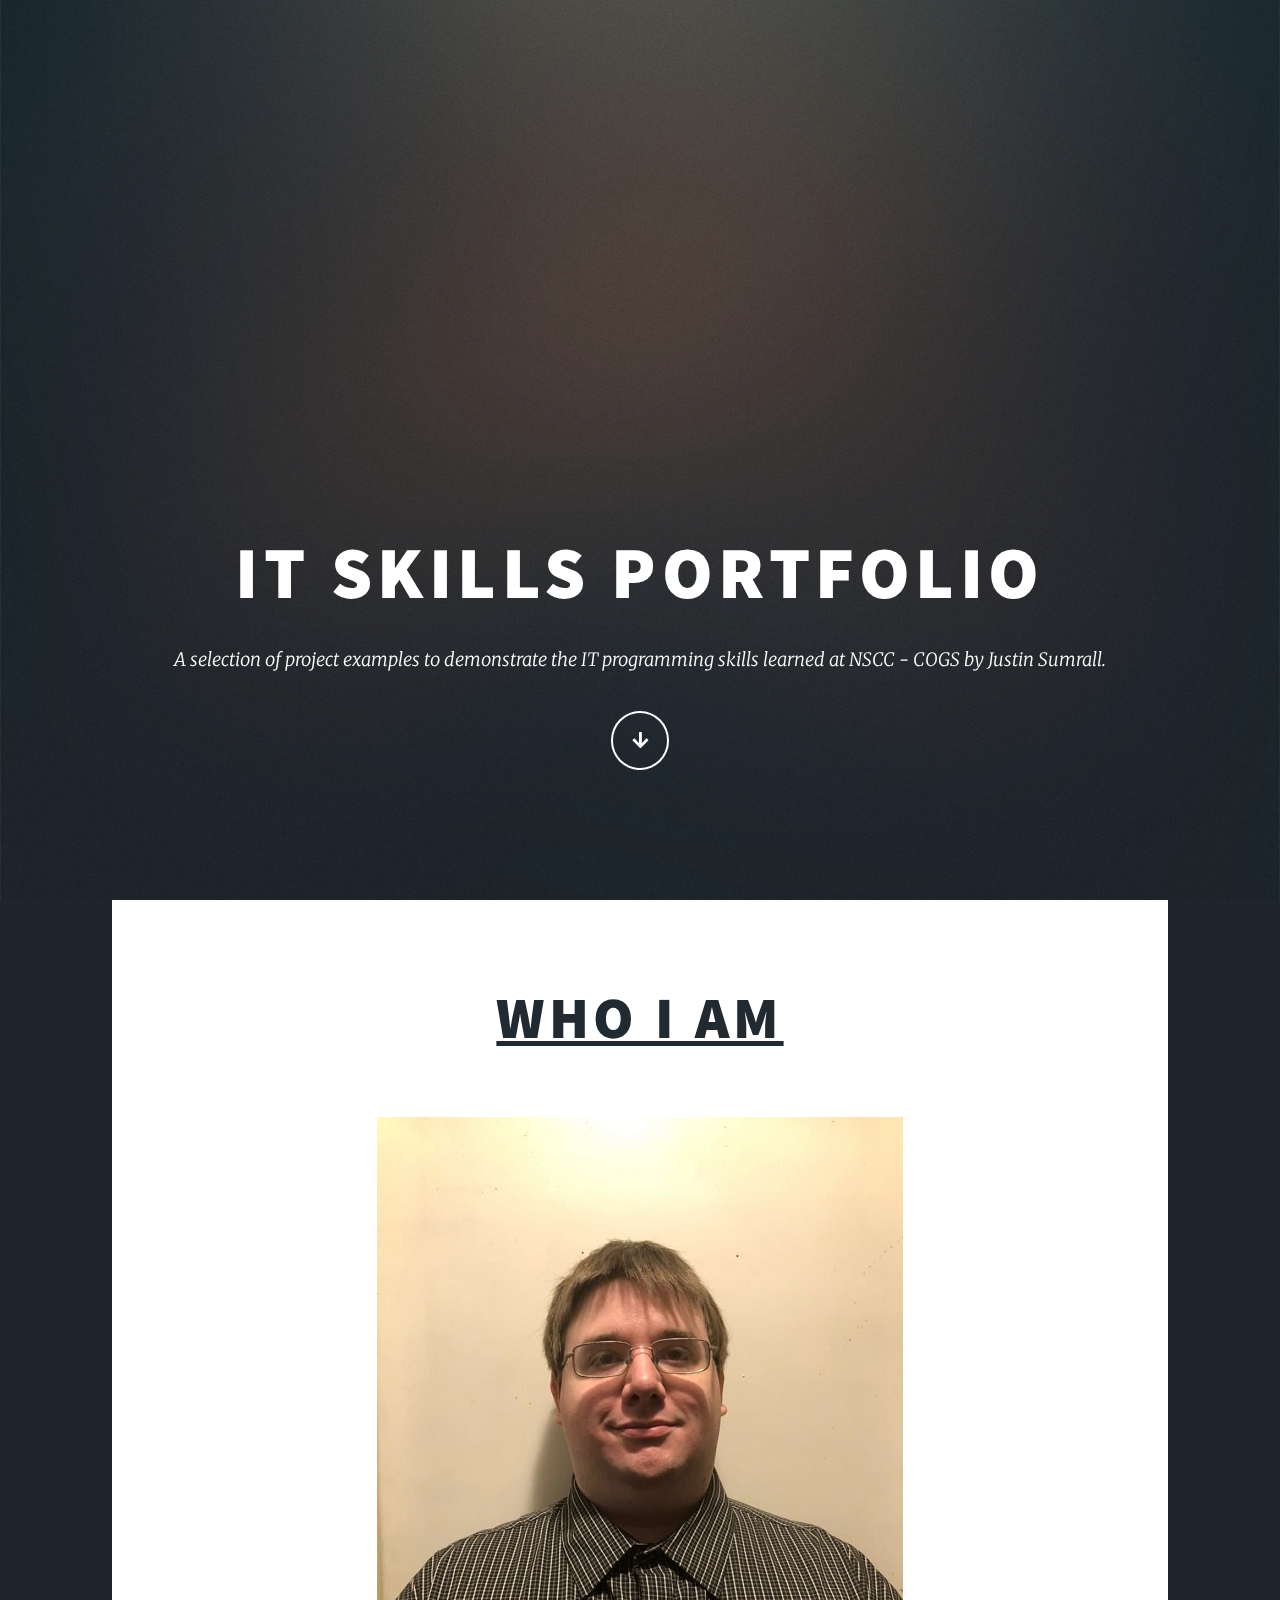
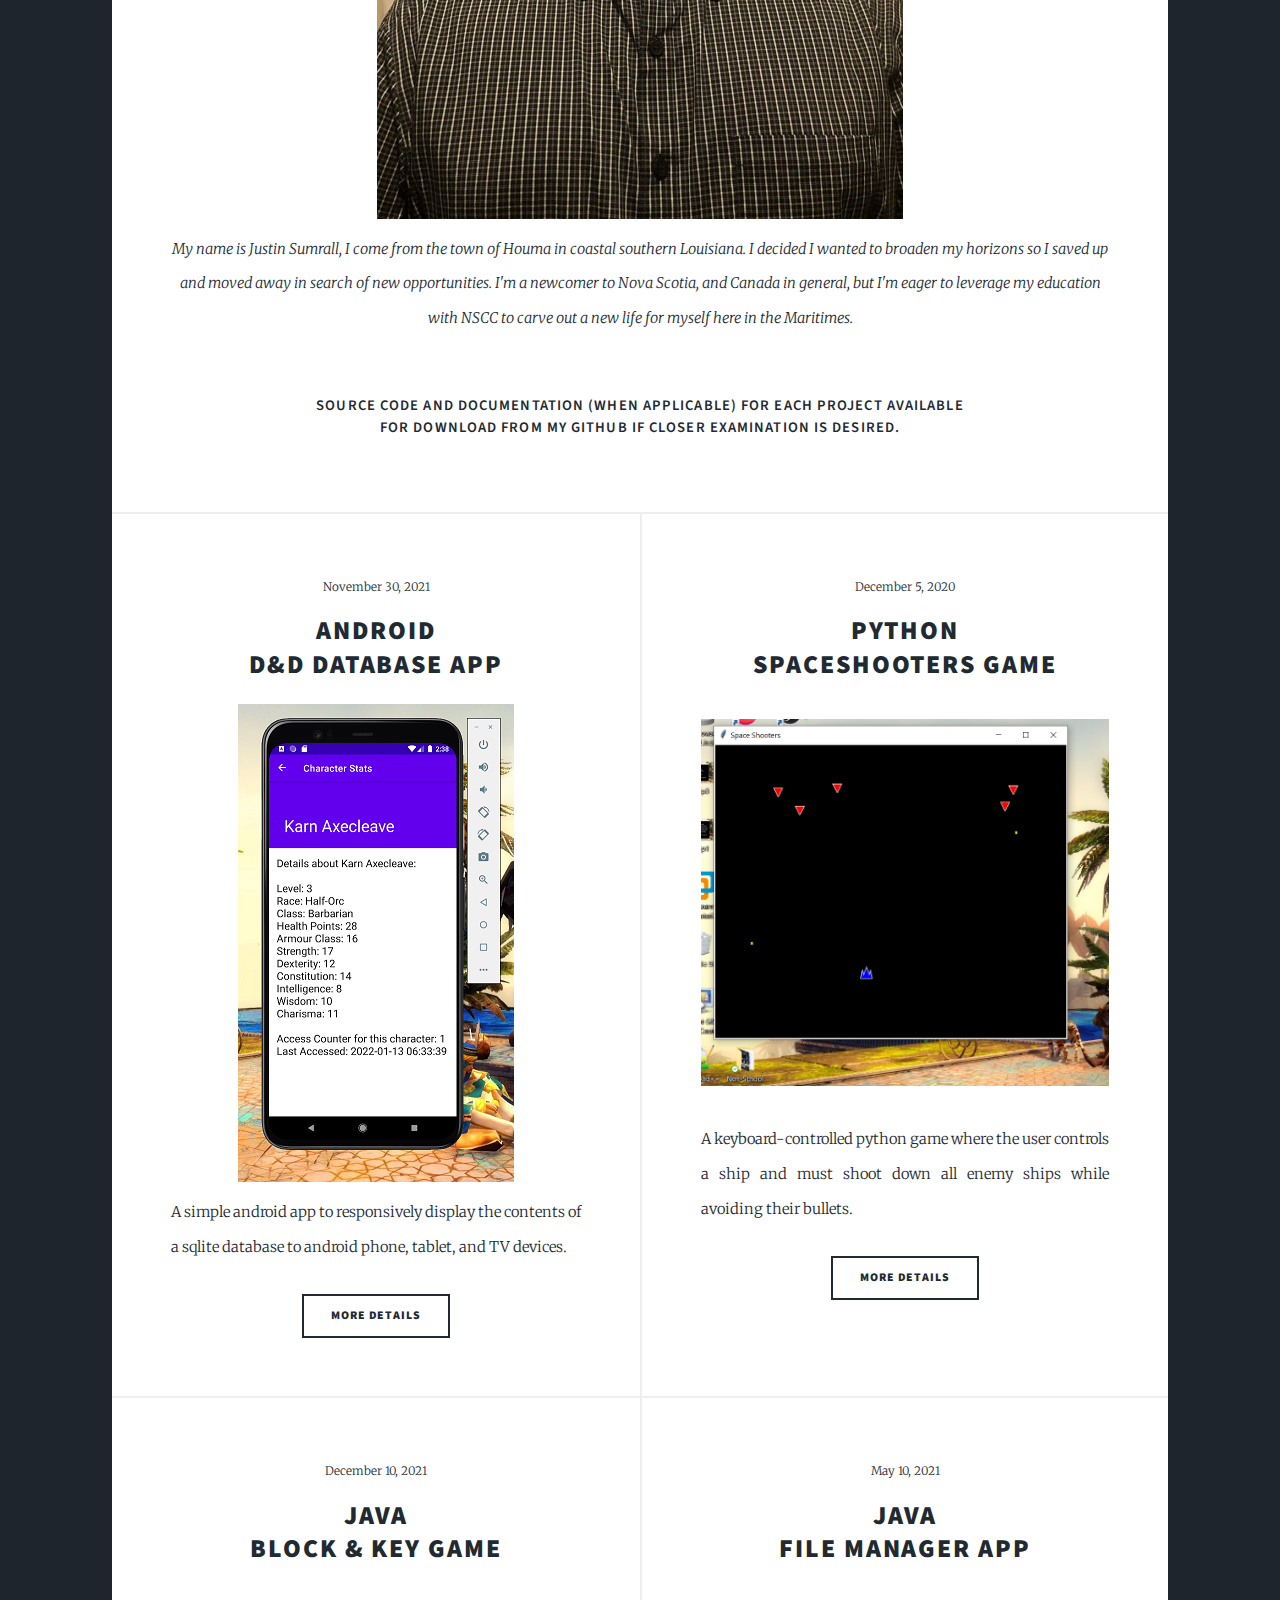
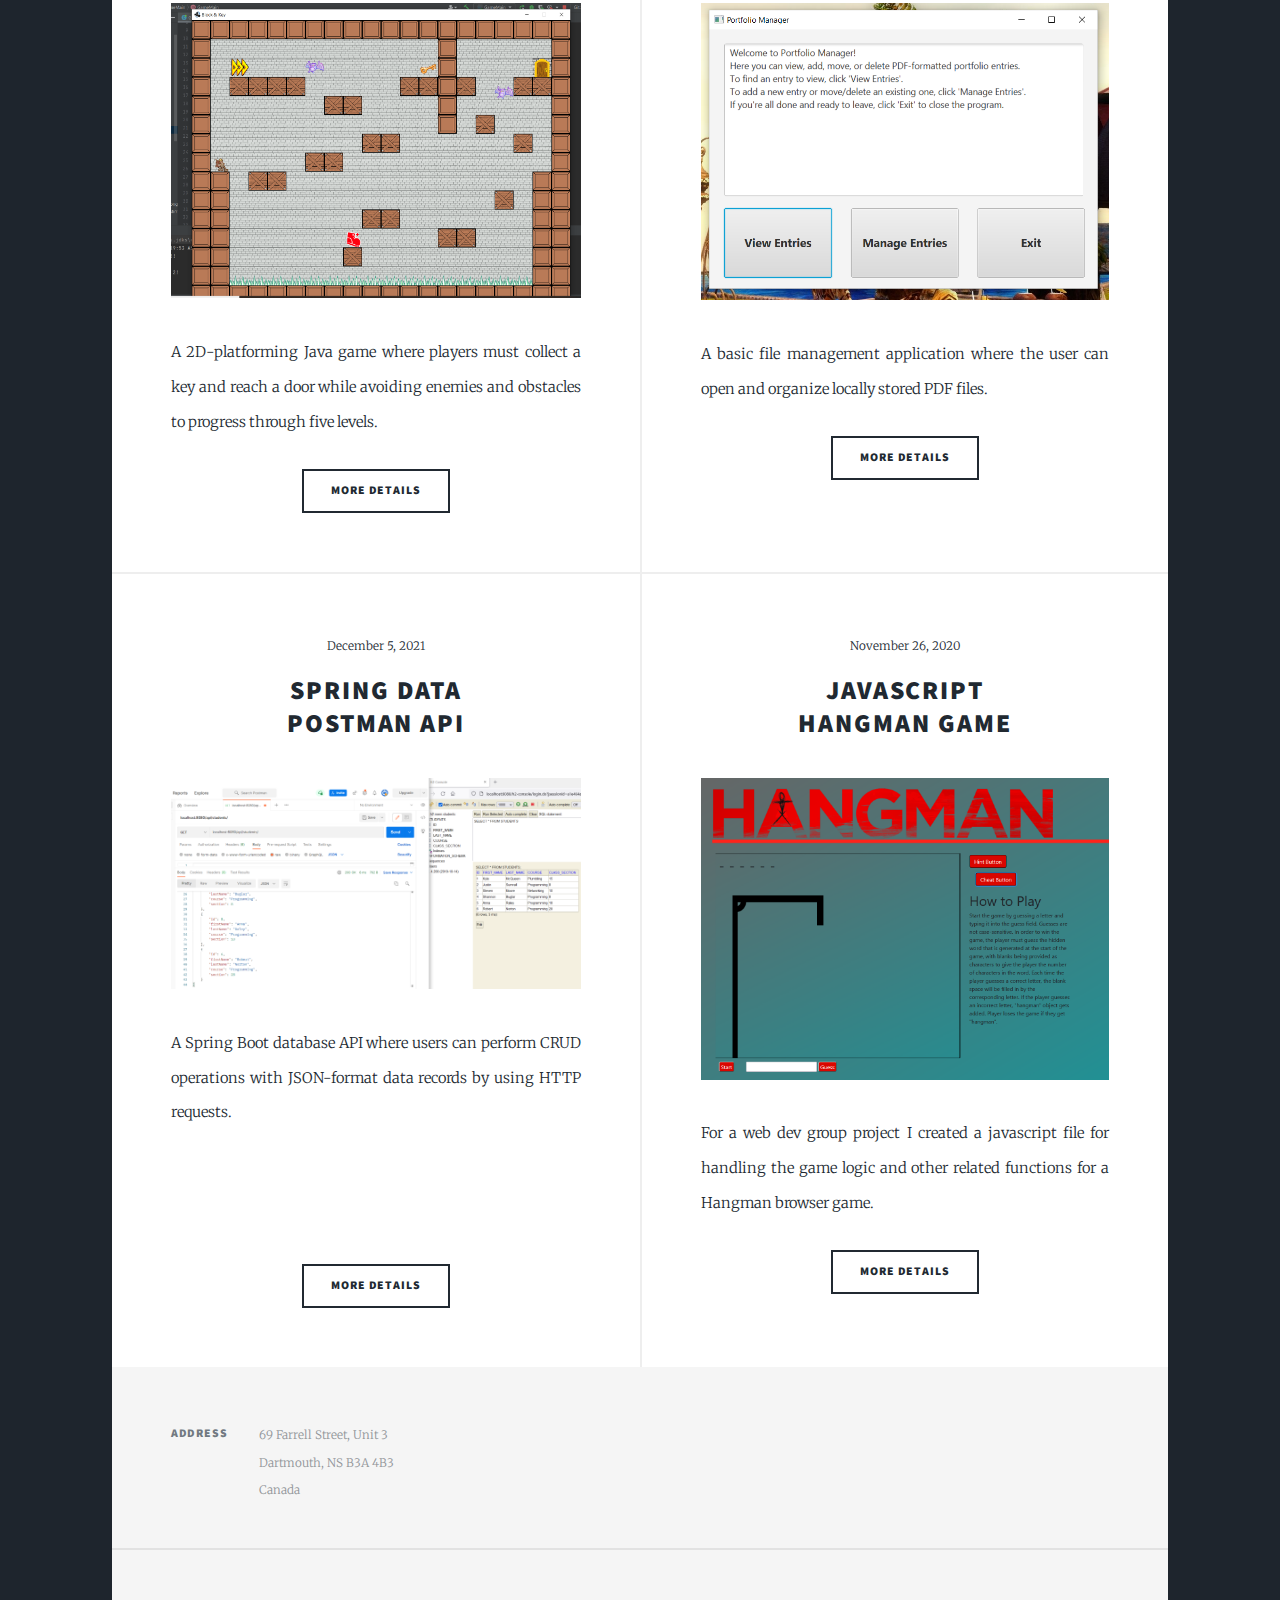
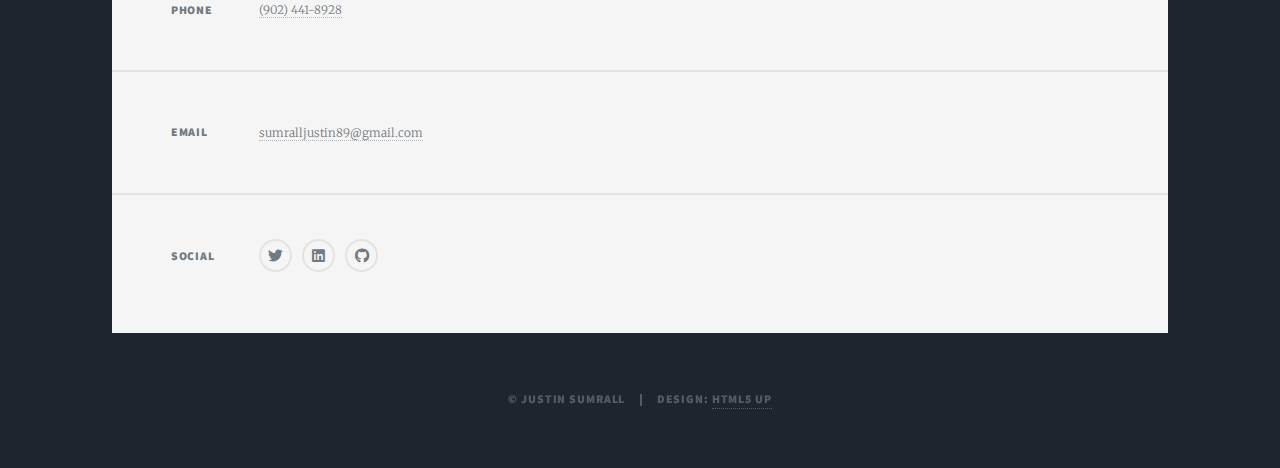
<file: index.html>
<!DOCTYPE HTML>
<!--
	Massively by HTML5 UP
	html5up.net | @ajlkn
	Free for personal and commercial use under the CCA 3.0 license (html5up.net/license)
-->
<html>
	<head>
		<title>Justin Sumrall - IT Portfolio</title>
		<meta charset="utf-8" />
		<meta name="viewport" content="width=device-width, initial-scale=1, user-scalable=no" />
		<link rel="stylesheet" href="assets/css/main.css" />
		<noscript><link rel="stylesheet" href="assets/css/noscript.css" /></noscript>
	</head>
	<body class="is-preload">

		<!-- Wrapper -->
			<div id="wrapper" class="fade-in">

				<!-- Intro -->
					<div id="intro">
						<h1>IT Skills Portfolio</h1>
						<p>A selection of project examples to demonstrate the IT programming skills learned at NSCC - COGS by Justin Sumrall.</p>
						<ul class="actions">
							<li><a href="#header" class="button icon solid solo fa-arrow-down scrolly">Continue</a></li>
						</ul>
					</div>

				<!-- Header -->
					<header id="header">
						<a href="index.html" class="logo">Justin S.</a>
					</header>

				<!-- Main -->
					<div id="main">

						<!-- Featured Post -->
							<article class="post featured">
								<header class="major">
									<h2><u>Who I Am</u></h2><br />
									
									<div class="image"><img src="images/photoMe.jpg" alt="" /></div>
									<p>My name is Justin Sumrall, I come from the town of Houma in coastal southern Louisiana. I decided I wanted 
										to broaden my horizons so I saved up and moved away in search of new opportunities. 
										I'm a newcomer to Nova Scotia, and Canada in general, but I'm eager to leverage my education with NSCC to 
										carve out a new life for myself here in the Maritimes.</p>
								</header>
								<h4><b>Source code and documentation (when applicable) for each project available <br />
									for download from my GitHub if closer examination is desired.
								</b></h4>
							</article>

						<!-- Posts -->
							<section class="posts">
								<article>
									<header>
										<span class="date">November 30, 2021</span>
										<h2><a href="android.html">Android<br />
										D&D Database App</a></h2>
									</header>
									<a href="android.html" class="image"><img src="android/preview.PNG" alt="" /></a>
									<p>A simple android app to responsively display the contents of a sqlite database to android phone, tablet, and TV devices.</p>
									<ul class="actions special">
										<li><a href="android.html" class="button">More Details</a></li>
									</ul>
								</article>
								<article>
									<header>
										<span class="date">December 5, 2020</span>
										<h2><a href="python.html">Python<br />
										SpaceShooters Game</a></h2>
									</header>
									<a href="python.html" class="image fit"><img src="python/snip2.PNG" alt="" /></a>
									<p>A keyboard-controlled python game where the user controls a ship and must shoot down all enemy ships while avoiding their bullets.</p>
									<ul class="actions special">
										<li><a href="python.html" class="button">More Details</a></li>
									</ul>
								</article>
								<article>
									<header>
										<span class="date">December 10, 2021</span>
										<h2><a href="java1.html">Java<br />
										Block & Key Game</a></h2>
									</header>
									<a href="java1.html" class="image fit"><img src="java/game/level2.PNG" alt="" /></a>
									<p>A 2D-platforming Java game where players must collect a key and reach a door while avoiding enemies and obstacles to progress through five levels.</p>
									<ul class="actions special">
										<li><a href="java1.html" class="button">More Details</a></li>
									</ul>
								</article>
								<article>
									<header>
										<span class="date">May 10, 2021</span>
										<h2><a href="java2.html">Java<br />
										File Manager App</a></h2>
									</header>
									<a href="java2.html" class="image fit"><img src="java/manager/startScene.PNG" alt="" /></a>
									<p>A basic file management application where the user can open and organize locally stored PDF files.</p>
									<ul class="actions special">
										<li><a href="java2.html" class="button">More Details</a></li>
									</ul>
								</article>
								<article>
									<header>
										<span class="date">December 5, 2021</span>
										<h2><a href="spring.html">Spring Data<br />
										Postman API</a></h2>
									</header>
									<a href="spring.html" class="image fit"><img src="spring/findAll.PNG" alt="" /></a>
									<p>A Spring Boot database API where users can perform CRUD operations with JSON-format data records by using HTTP requests.<br /><br /><br /><br /></p>
									<ul class="actions special">
										<li><a href="spring.html" class="button">More Details</a></li>
									</ul>
								</article>
								<article>
									<header>
										<span class="date">November 26, 2020</span>
										<h2><a href="javascript.html">Javascript<br />
										Hangman Game</a></h2>
									</header>
									<a href="javascript.html" class="image fit"><img src="javascript/gameStart.PNG" alt="" /></a>
									<p>For a web dev group project I created a javascript file for handling the game logic and other related functions for a Hangman browser game.</p>
									<ul class="actions special">
										<li><a href="javascript.html" class="button">More Details</a></li>
									</ul>
								</article>
							</section>
					</div>

				<!-- Footer -->
				<footer id="footer">
					<section class="split contact">
						<section class="alt">
							<h3>Address</h3>
							<p>69 Farrell Street, Unit 3<br />
							Dartmouth, NS B3A 4B3<br />
							Canada</p>
						</section>
						<section>
							<h3>Phone</h3>
							<p><a href="tel:9024418928">(902) 441-8928</a></p>
						</section>
						<section>
							<h3>Email</h3>
							<p><a href="mailto:sumralljustin89@gmail.com">sumralljustin89@gmail.com</a></p>
						</section>
						<section>
							<h3>Social</h3>
							<ul class="icons alt">
								<li><a href="https://twitter.com/JustinMSumrall" class="icon brands alt fa-twitter"><span class="label">Twitter</span></a></li>
								<li><a href="https://www.linkedin.com/in/justin-sumrall-ba694219b/" class="icon brands alt fa-linkedin"><span class="label">LinkedIn</span></a></li>
								<li><a href="https://github.com/w0454368" class="icon brands alt fa-github"><span class="label">GitHub</span></a></li>
							</ul>
						</section>
					</section>
				</footer>

				<!-- Copyright -->
					<div id="copyright">
						<ul><li>&copy; Justin Sumrall</li><li>Design: <a href="https://html5up.net">HTML5 UP</a></li></ul>
					</div>

			</div>

		<!-- Scripts -->
			<script src="assets/js/jquery.min.js"></script>
			<script src="assets/js/jquery.scrollex.min.js"></script>
			<script src="assets/js/jquery.scrolly.min.js"></script>
			<script src="assets/js/browser.min.js"></script>
			<script src="assets/js/breakpoints.min.js"></script>
			<script src="assets/js/util.js"></script>
			<script src="assets/js/main.js"></script>

	</body>
</html>
</file>
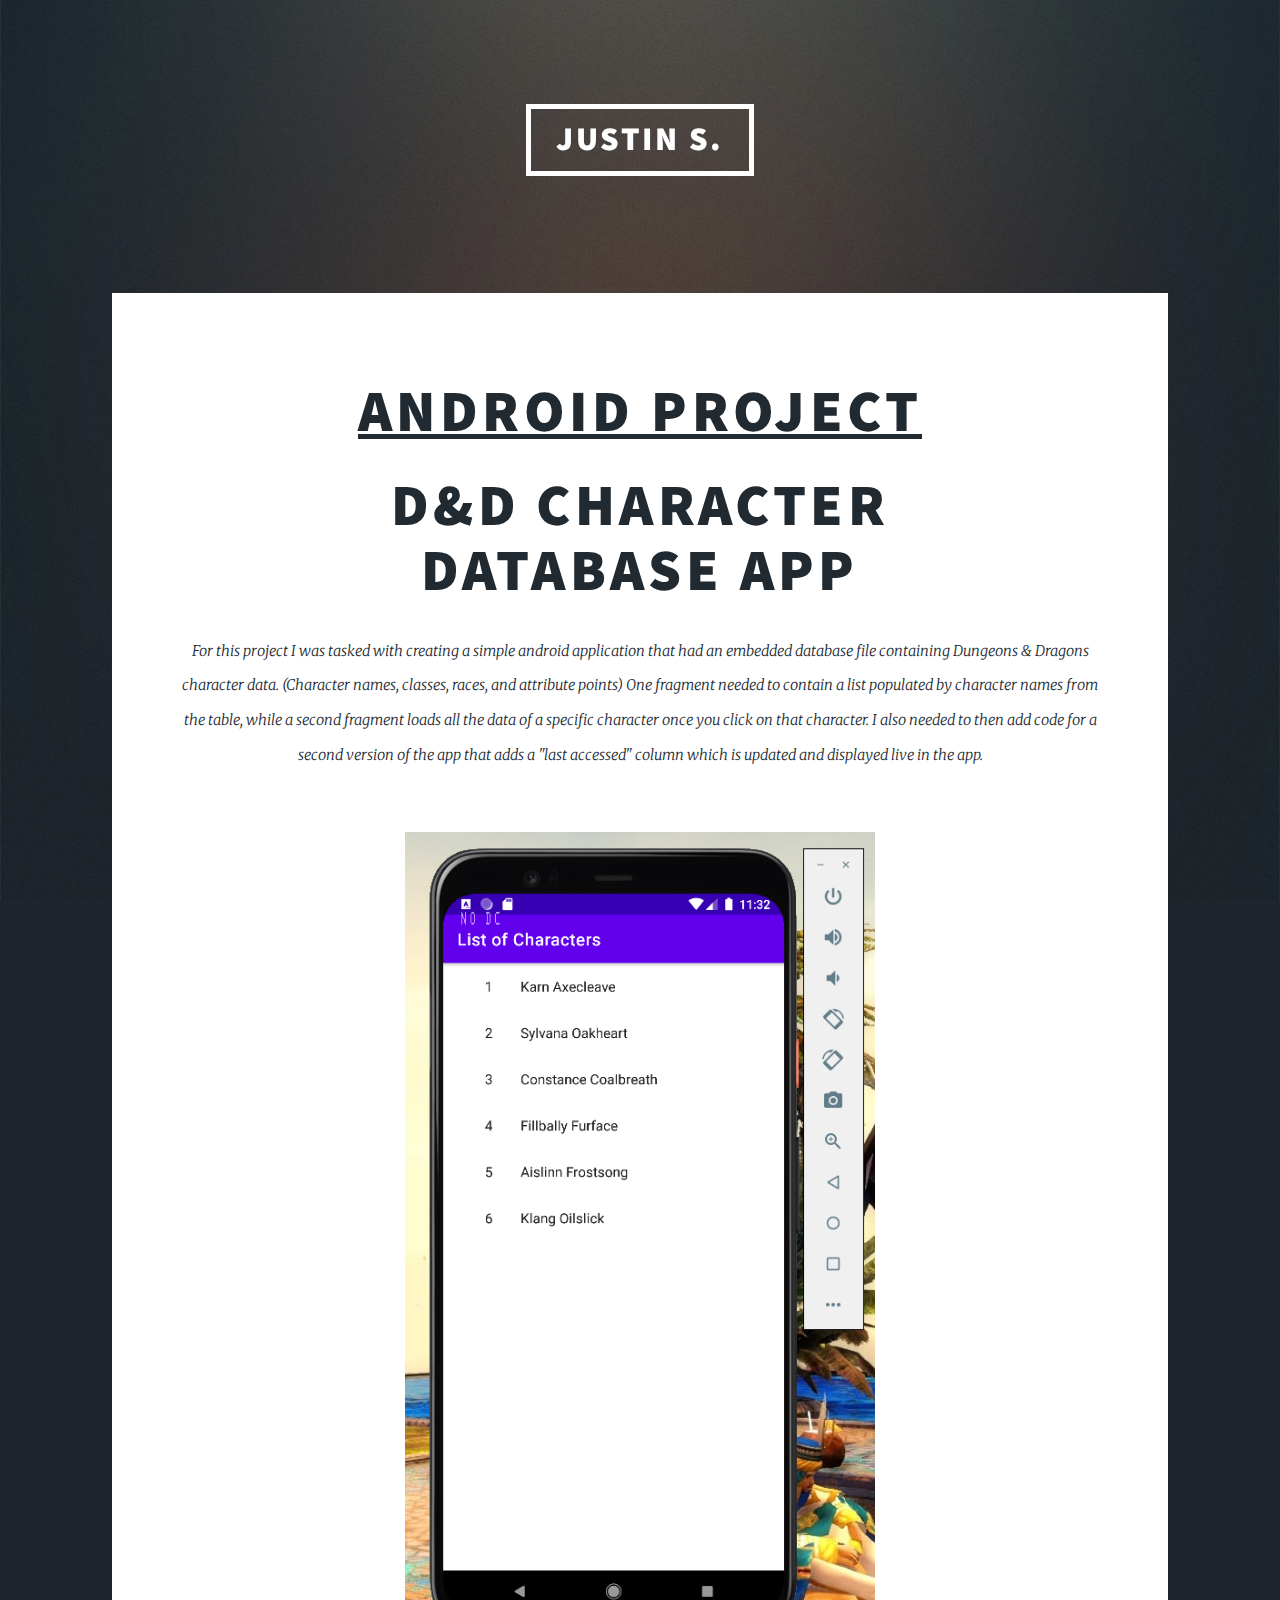
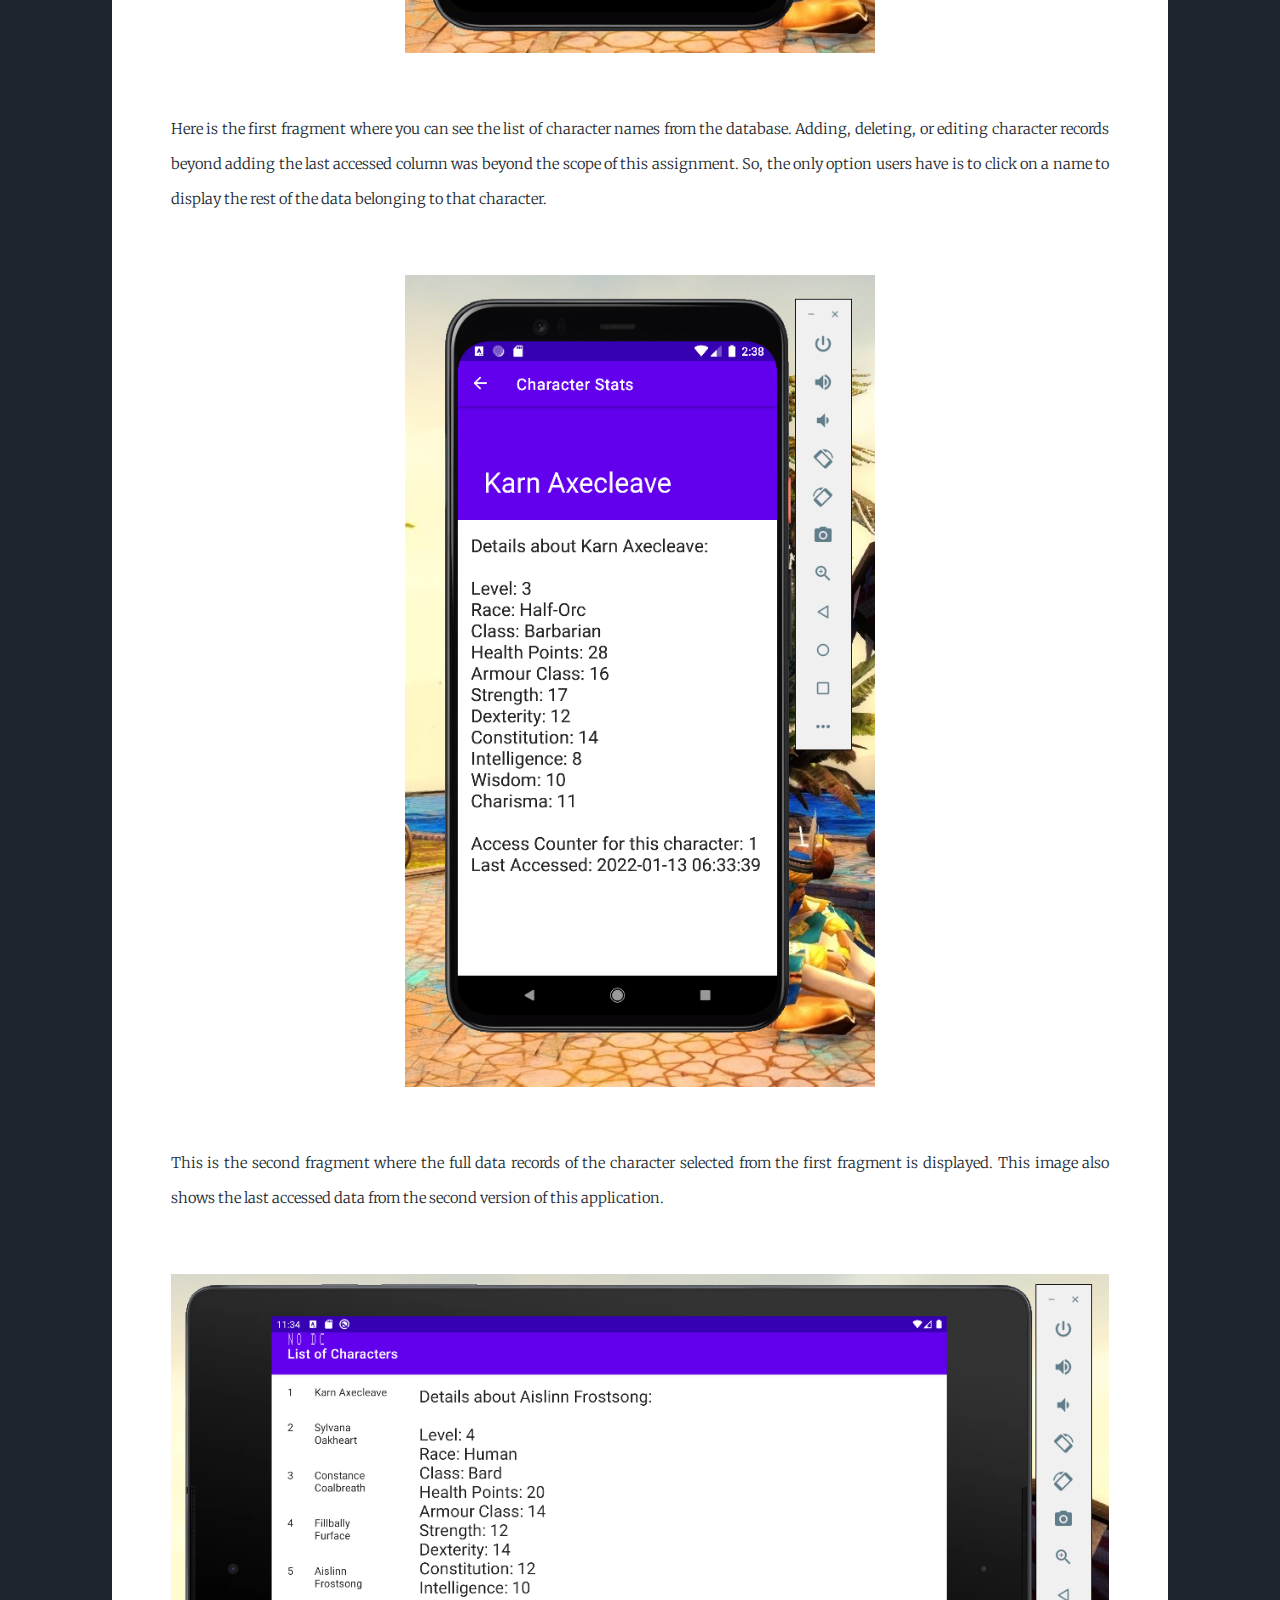
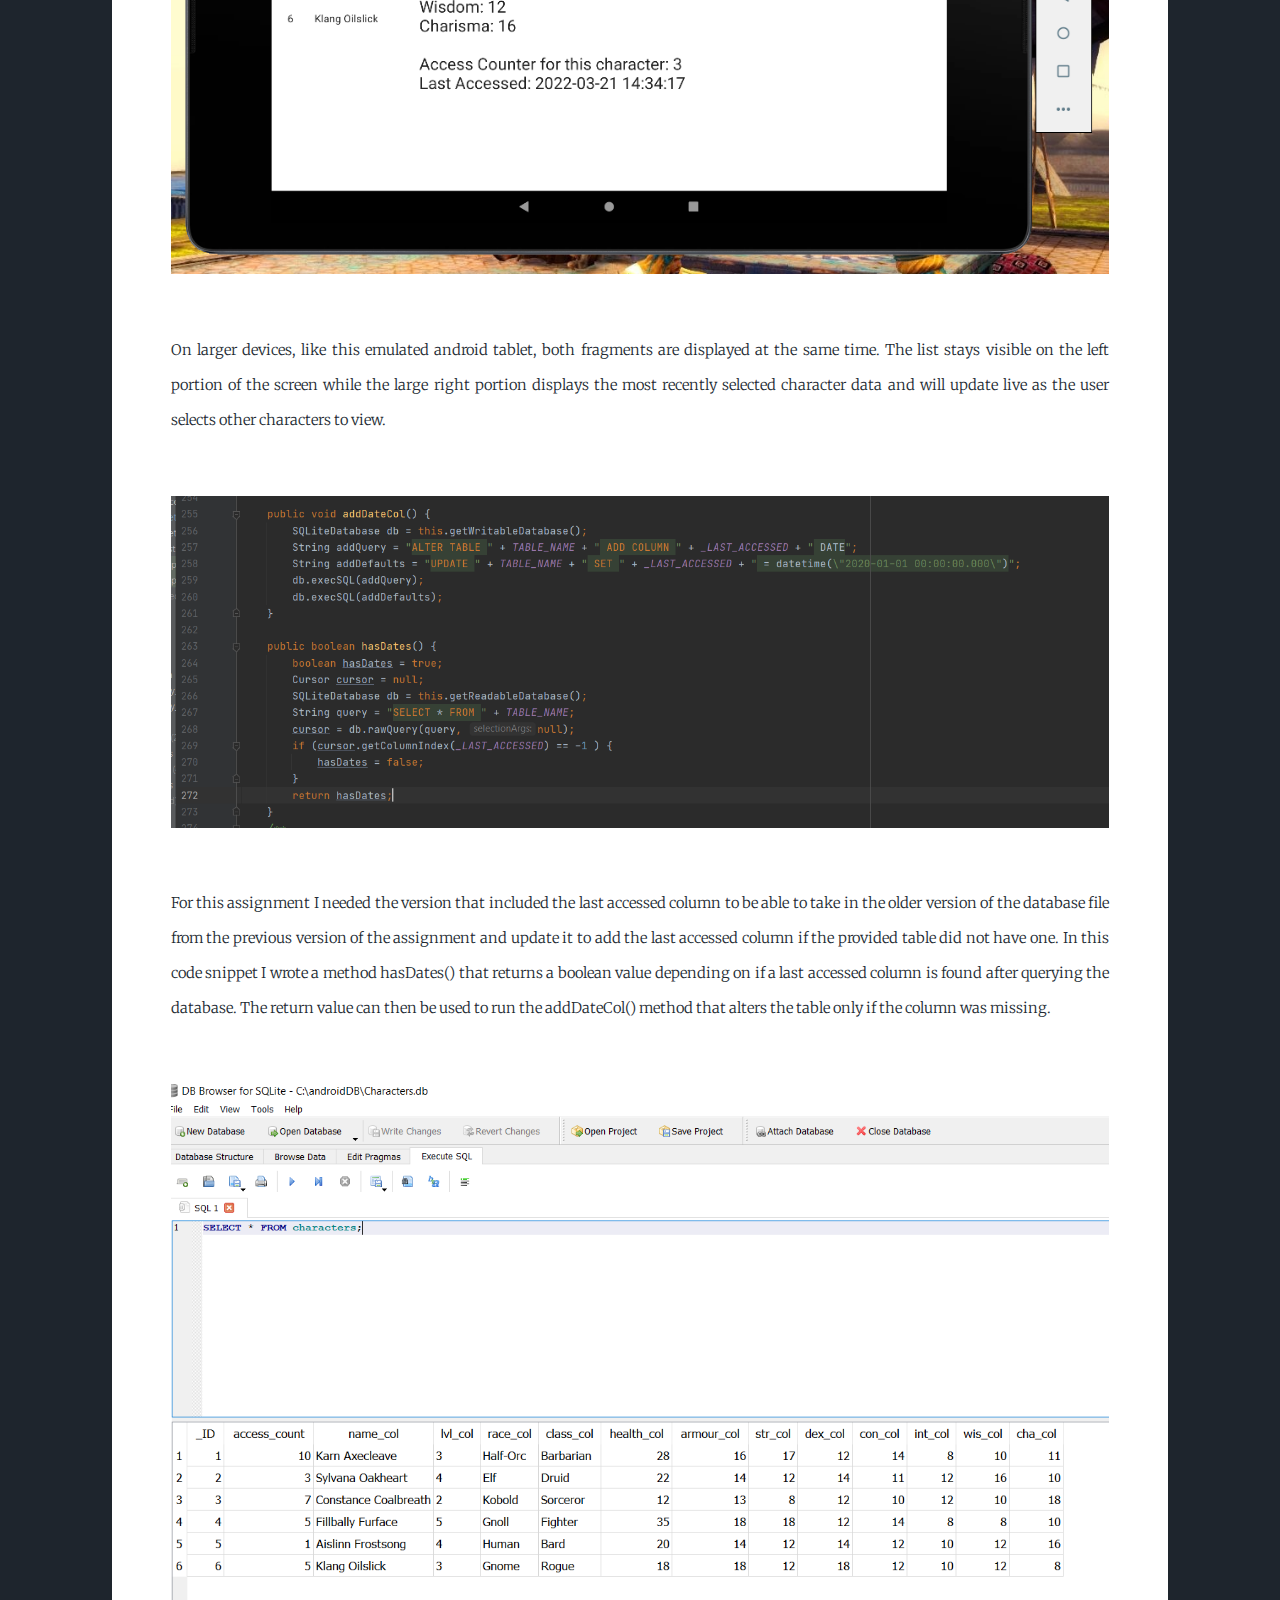
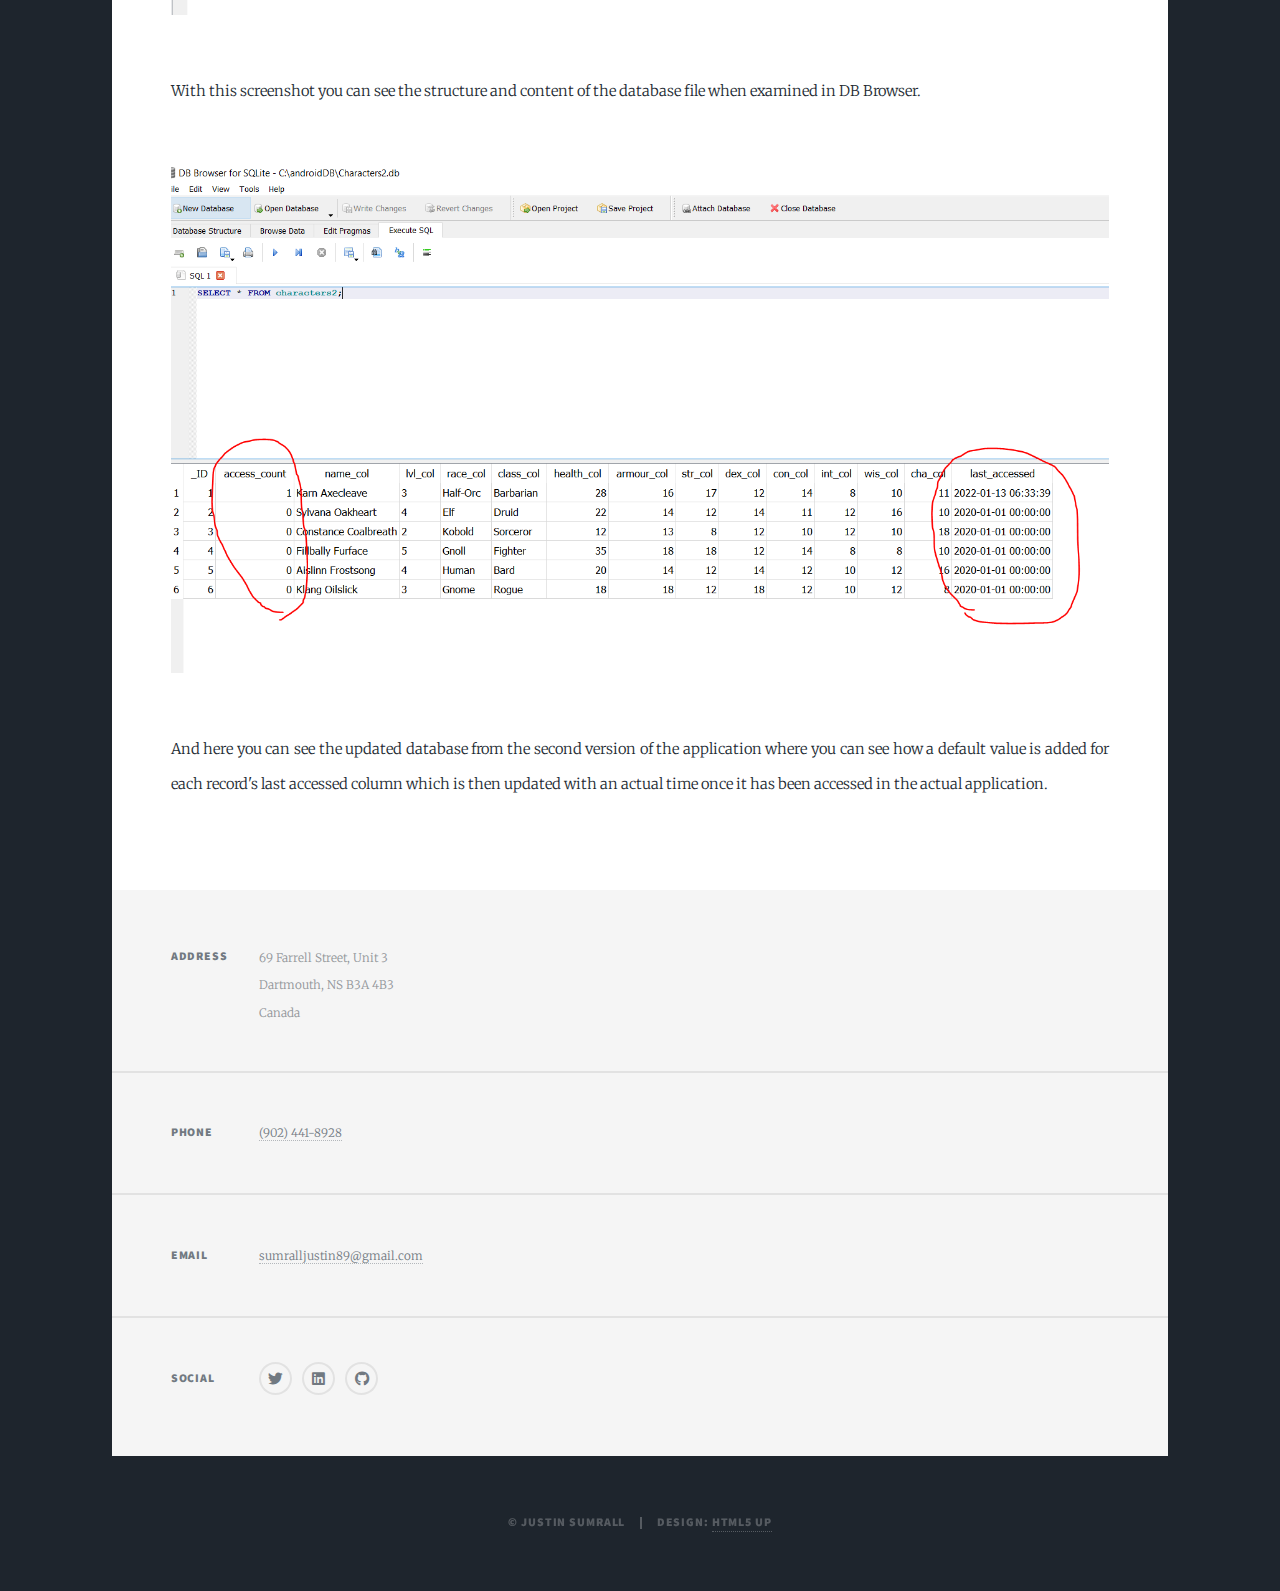
<file: android.html>
<!DOCTYPE HTML>
<!--
	Massively by HTML5 UP
	html5up.net | @ajlkn
	Free for personal and commercial use under the CCA 3.0 license (html5up.net/license)
-->
<html>
	<head>
		<title>Android Project - D&D Database App</title>
		<meta charset="utf-8" />
		<meta name="viewport" content="width=device-width, initial-scale=1, user-scalable=no" />
		<link rel="stylesheet" href="assets/css/main.css" />
		<noscript><link rel="stylesheet" href="assets/css/noscript.css" /></noscript>
	</head>
	<body class="is-preload">

		<!-- Wrapper -->
			<div id="wrapper">

				<!-- Header -->
					<header id="header">
						<a href="index.html" class="logo">Justin S.</a>
					</header>

				<!-- Main -->
					<div id="main">

						<!-- Post -->
							<section class="post">
								<header class="major">
									<h1><u>Android Project</u><br /></h1>
									<h2>D&D Character<br />
									Database App</h2>
									<p>For this project I was tasked with creating a simple android application that had an embedded
										database file containing Dungeons & Dragons character data. (Character names, classes, races, and attribute points)
										One fragment needed to contain a list populated by character names from the table, while a second fragment loads all
										the data of a specific character once you click on that character. I also needed to then add code for a second version
										of the app that adds a "last accessed" column which is updated and displayed live in the app.
									</p>
								</header>
								<div class="image main"><img style="max-width: 50%; margin-left: auto; margin-right: auto;" src="android/app1.PNG" alt="" /></div>
								<p>Here is the first fragment where you can see the list of character names from the database. Adding, deleting, or editing 
									character records beyond adding the last accessed column was beyond the scope of this assignment.
									So, the only option users have is to click on a name to display the rest of the data belonging to that character.
								</p>
								<div class="image main"><img style="max-width: 50%; margin-left: auto; margin-right: auto;" src="android/addDates5.PNG" alt="" /></div>
								<p>This is the second fragment where the full data records of the character selected from the first fragment is displayed.
									This image also shows the last accessed data from the second version of this application.
								</p>
								<div class="image main"><img style="max-width: 100%; margin-left: auto; margin-right: auto;" src="android/app2.PNG" alt="" /></div>
								<p>On larger devices, like this emulated android tablet, both fragments are displayed at the same time. The list stays visible on the 
									left portion of the screen while the large right portion displays the most recently selected character data and will update live 
									as the user selects other characters to view.
								</p>
								<div class="image main"><img src="android/addDates3.PNG" alt="" /></div>
								<p>For this assignment I needed the version that included the last accessed column to be able to take in the older version of the 
									database file from the previous version of the assignment and update it to add the last 
									accessed column if the provided table did not have one. In this code snippet I wrote a method hasDates() that returns a boolean 
									value depending on if a last accessed column is found after querying the database. The return value can then be used to run the 
									addDateCol() method that alters the table only if the column was missing.
								</p>
								<div class="image main"><img src="android/database2.PNG" alt="" /></div>
								<p>With this screenshot you can see the structure and content of the database file when examined in DB Browser.</p>
								<div class="image main"><img src="android/addDates4.PNG" alt="" /></div>
								<p>And here you can see the updated database from the second version of the application where you can see how a default value is added 
									for each record's last accessed column which is then updated with an actual time once it has been accessed in the actual application.
								</p>
								
							</section>

					</div>

				<!-- Footer -->
					<footer id="footer">
						<section class="split contact">
							<section class="alt">
								<h3>Address</h3>
								<p>69 Farrell Street, Unit 3<br />
								Dartmouth, NS B3A 4B3<br />
								Canada</p>
							</section>
							<section>
								<h3>Phone</h3>
								<p><a href="tel:9024418928">(902) 441-8928</a></p>
							</section>
							<section>
								<h3>Email</h3>
								<p><a href="mailto:sumralljustin89@gmail.com">sumralljustin89@gmail.com</a></p>
							</section>
							<section>
								<h3>Social</h3>
								<ul class="icons alt">
									<li><a href="https://twitter.com/JustinMSumrall" class="icon brands alt fa-twitter"><span class="label">Twitter</span></a></li>
									<li><a href="https://www.linkedin.com/in/justin-sumrall-ba694219b/" class="icon brands alt fa-linkedin"><span class="label">LinkedIn</span></a></li>
									<li><a href="https://github.com/w0454368" class="icon brands alt fa-github"><span class="label">GitHub</span></a></li>
								</ul>
							</section>
						</section>
					</footer>

				<!-- Copyright -->
					<div id="copyright">
						<ul><li>&copy; Justin Sumrall</li><li>Design: <a href="https://html5up.net">HTML5 UP</a></li></ul>
					</div>

			</div>

		<!-- Scripts -->
			<script src="assets/js/jquery.min.js"></script>
			<script src="assets/js/jquery.scrollex.min.js"></script>
			<script src="assets/js/jquery.scrolly.min.js"></script>
			<script src="assets/js/browser.min.js"></script>
			<script src="assets/js/breakpoints.min.js"></script>
			<script src="assets/js/util.js"></script>
			<script src="assets/js/main.js"></script>

	</body>
</html>
</file>
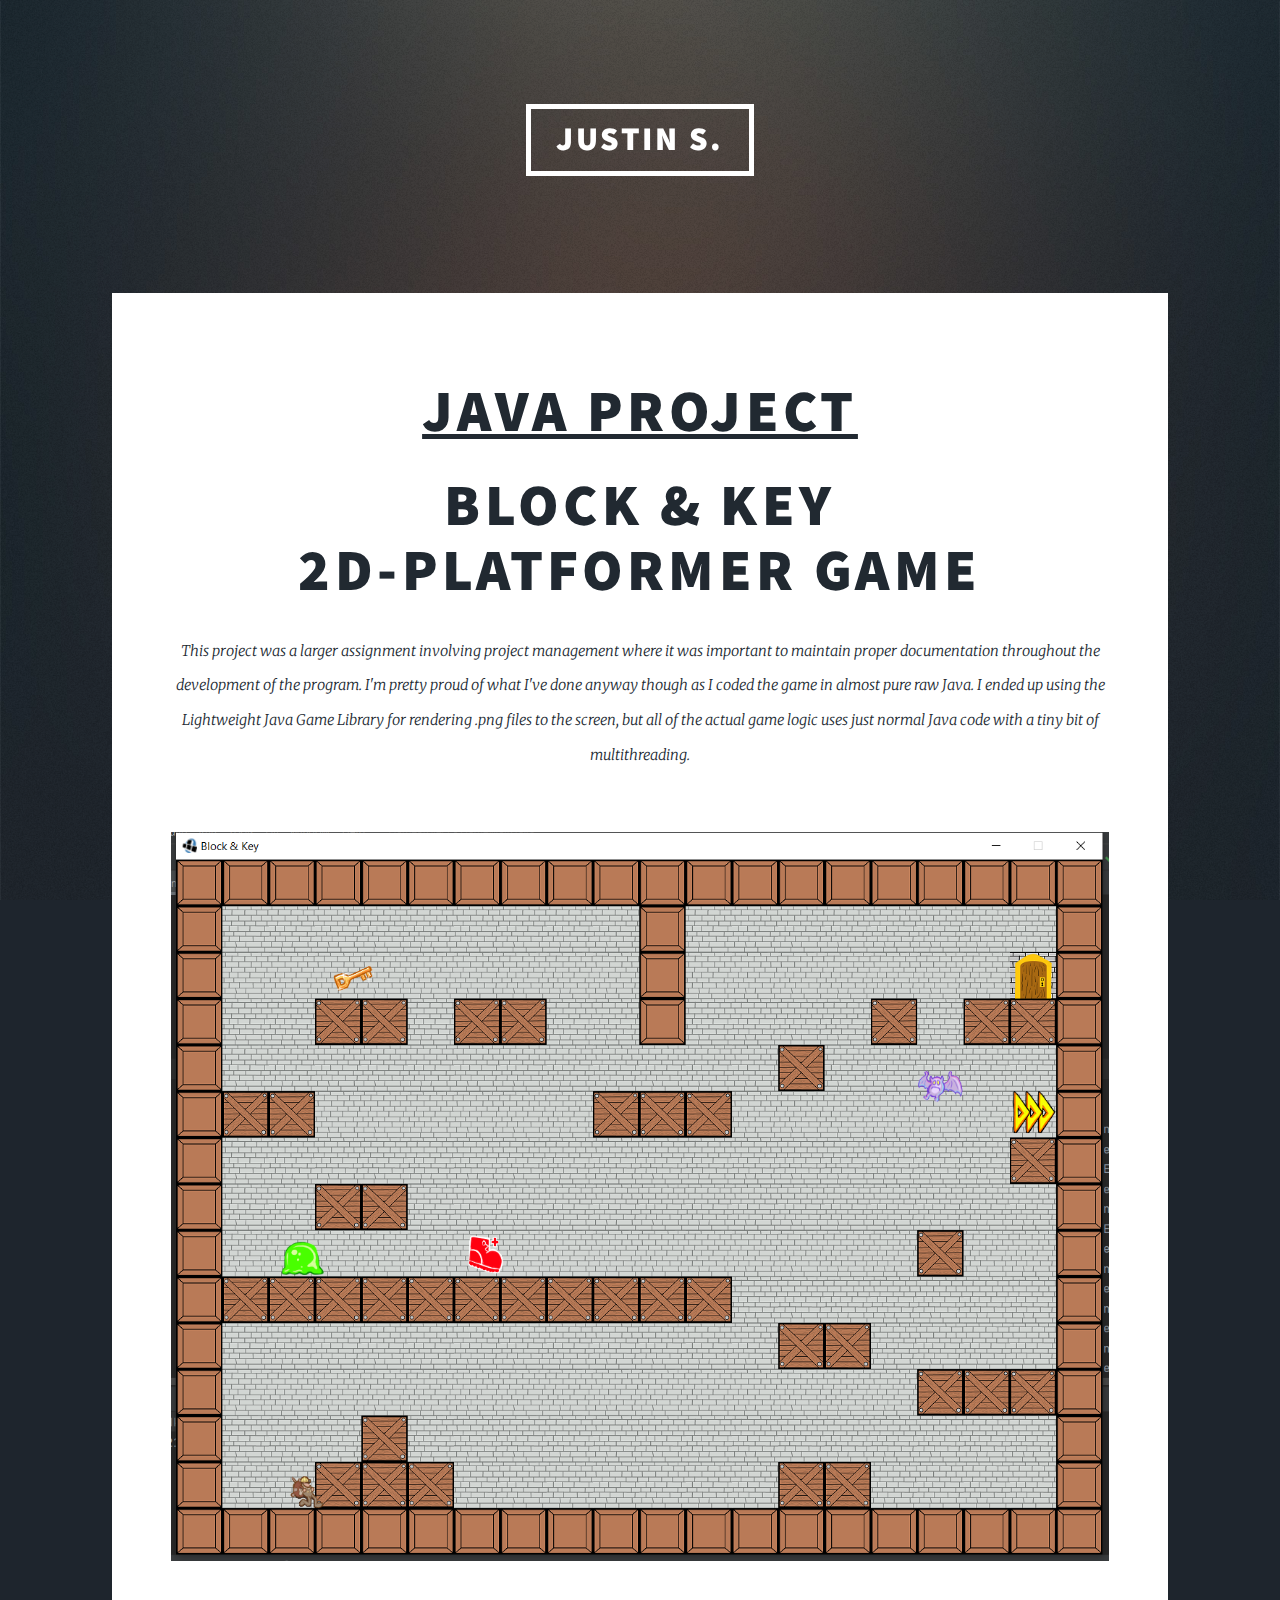
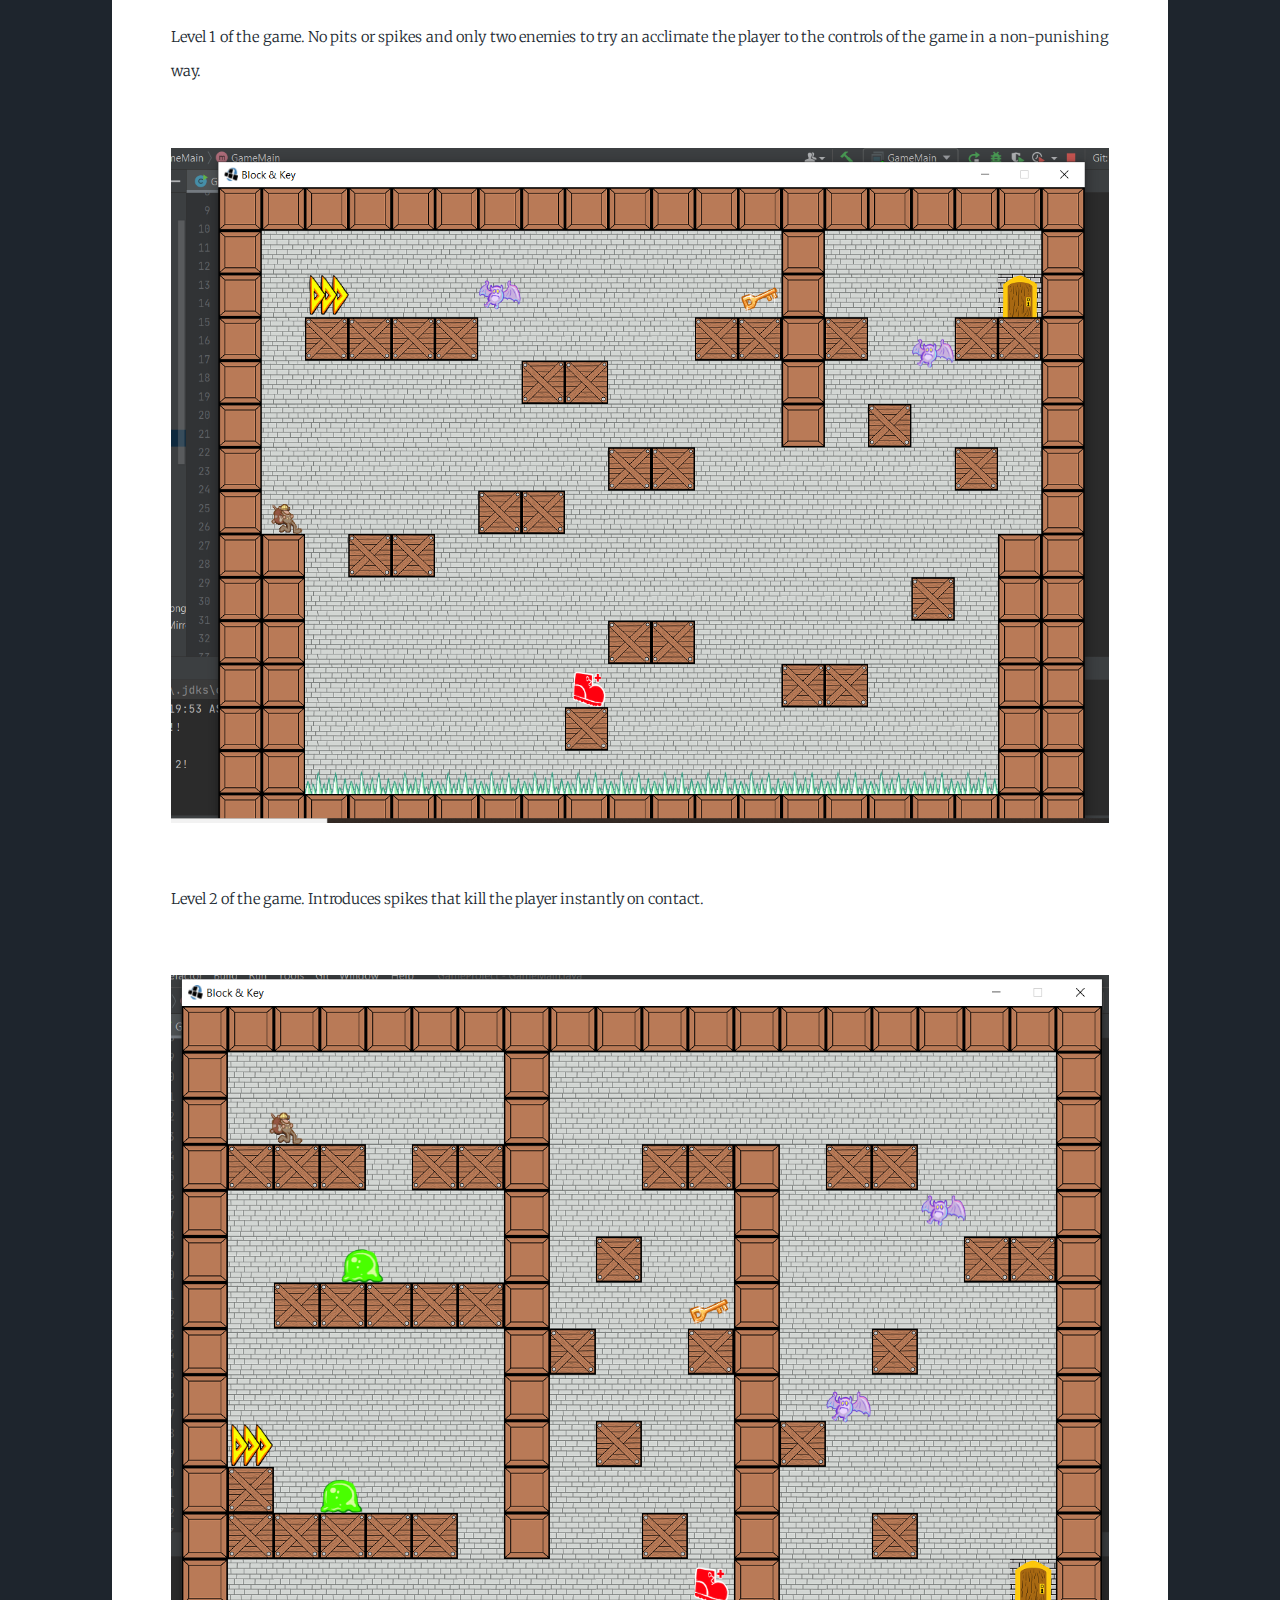
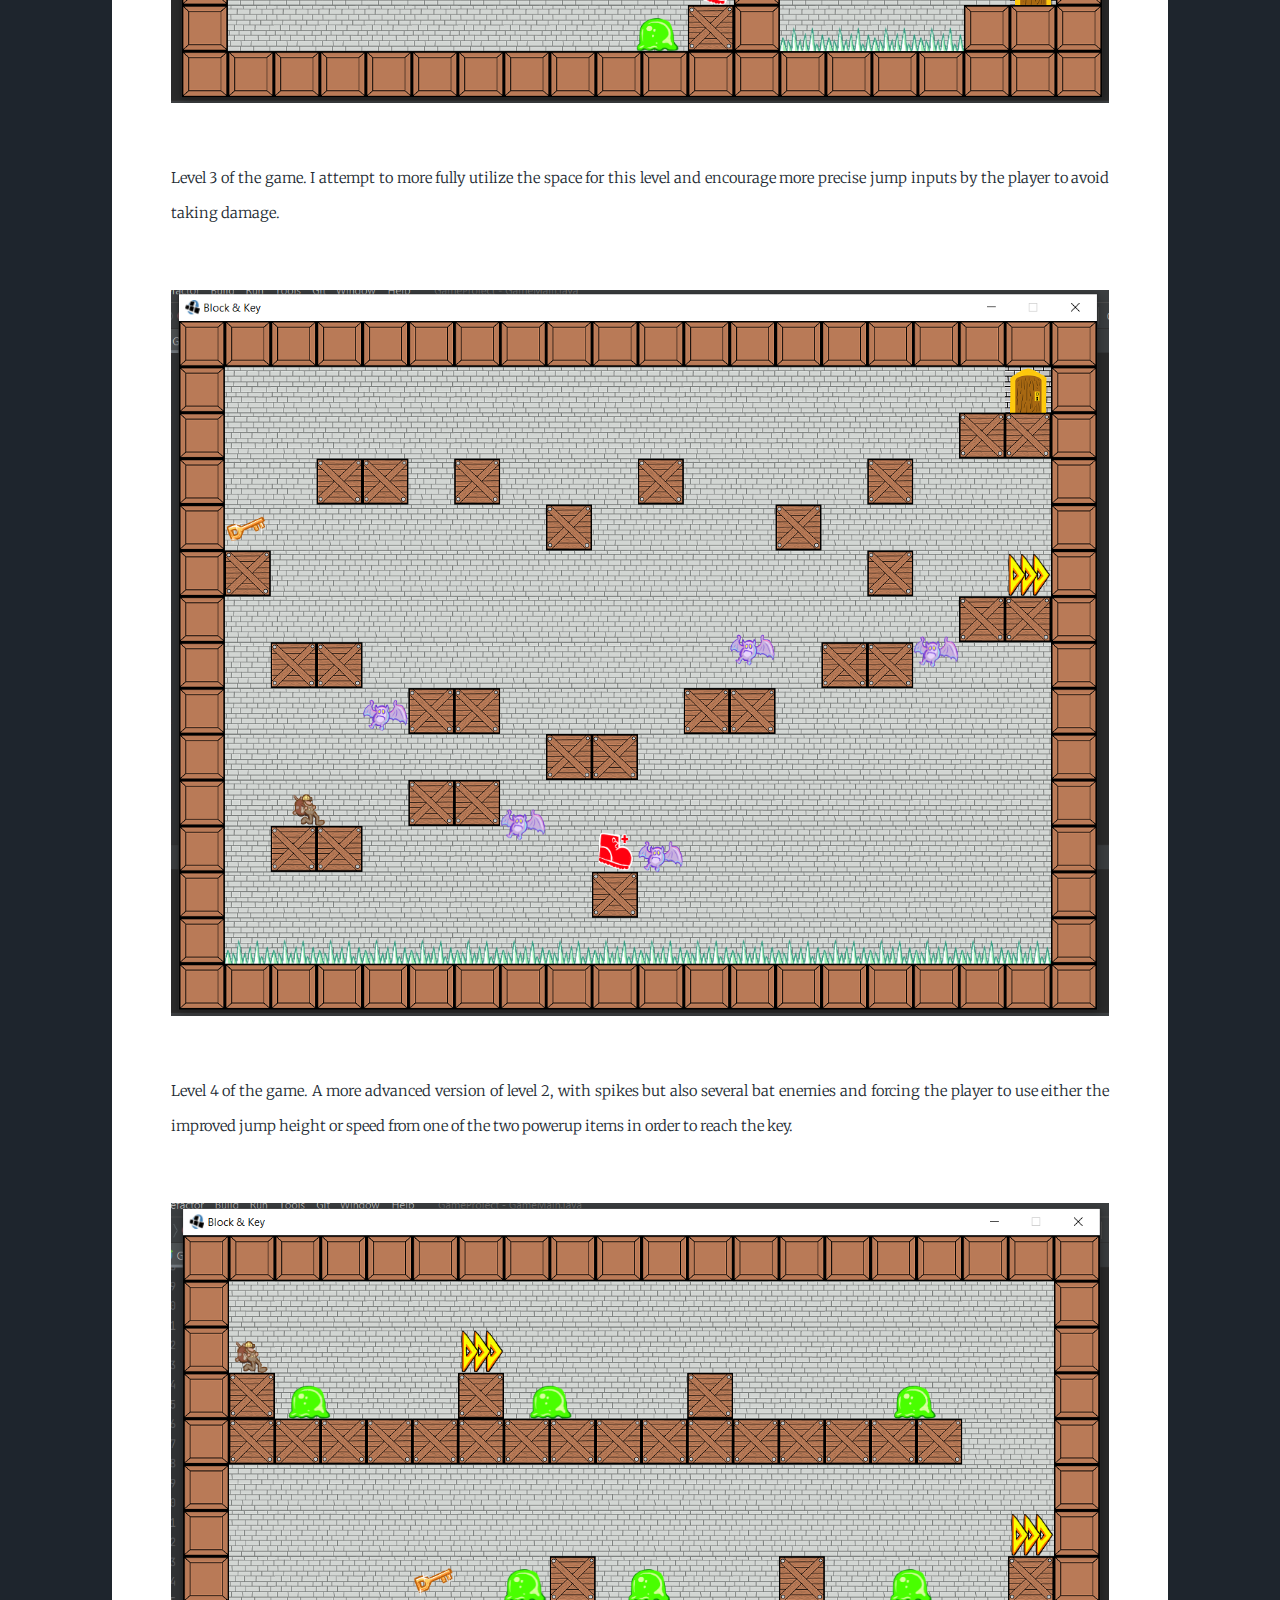
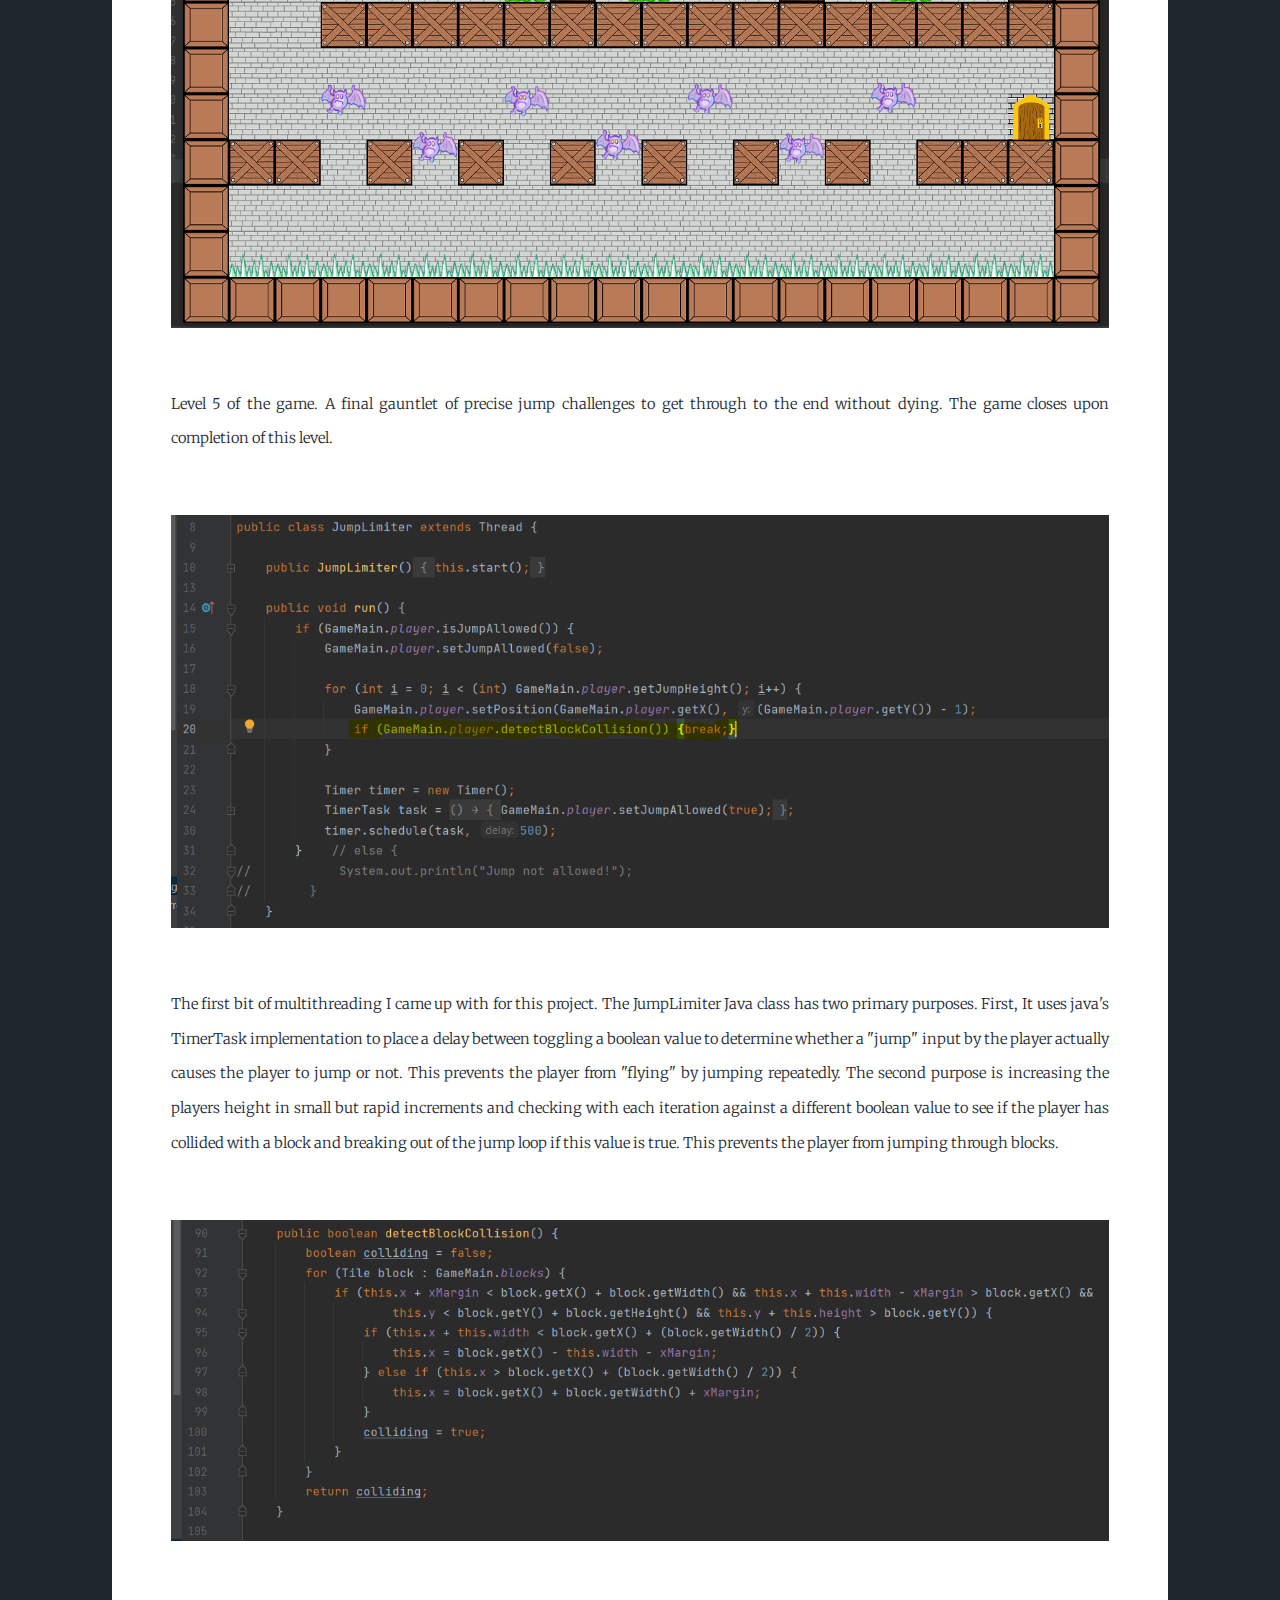
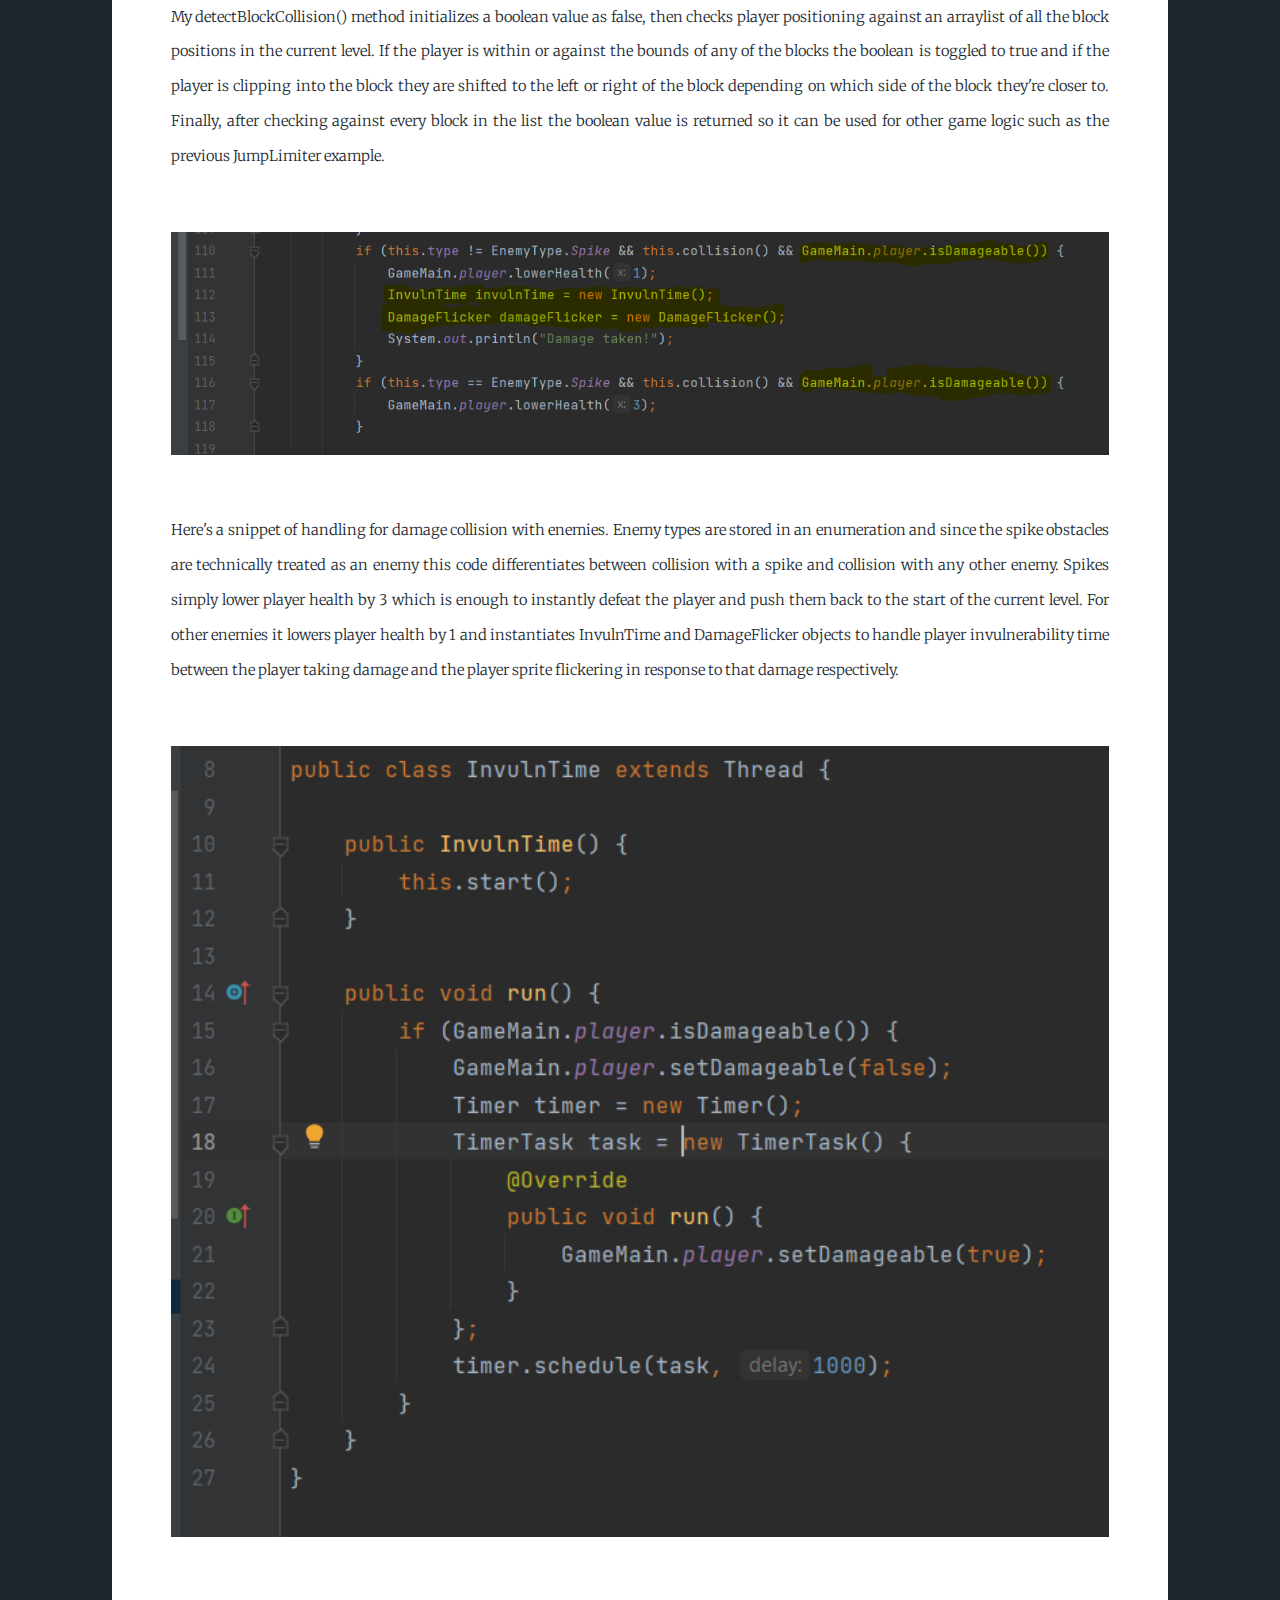
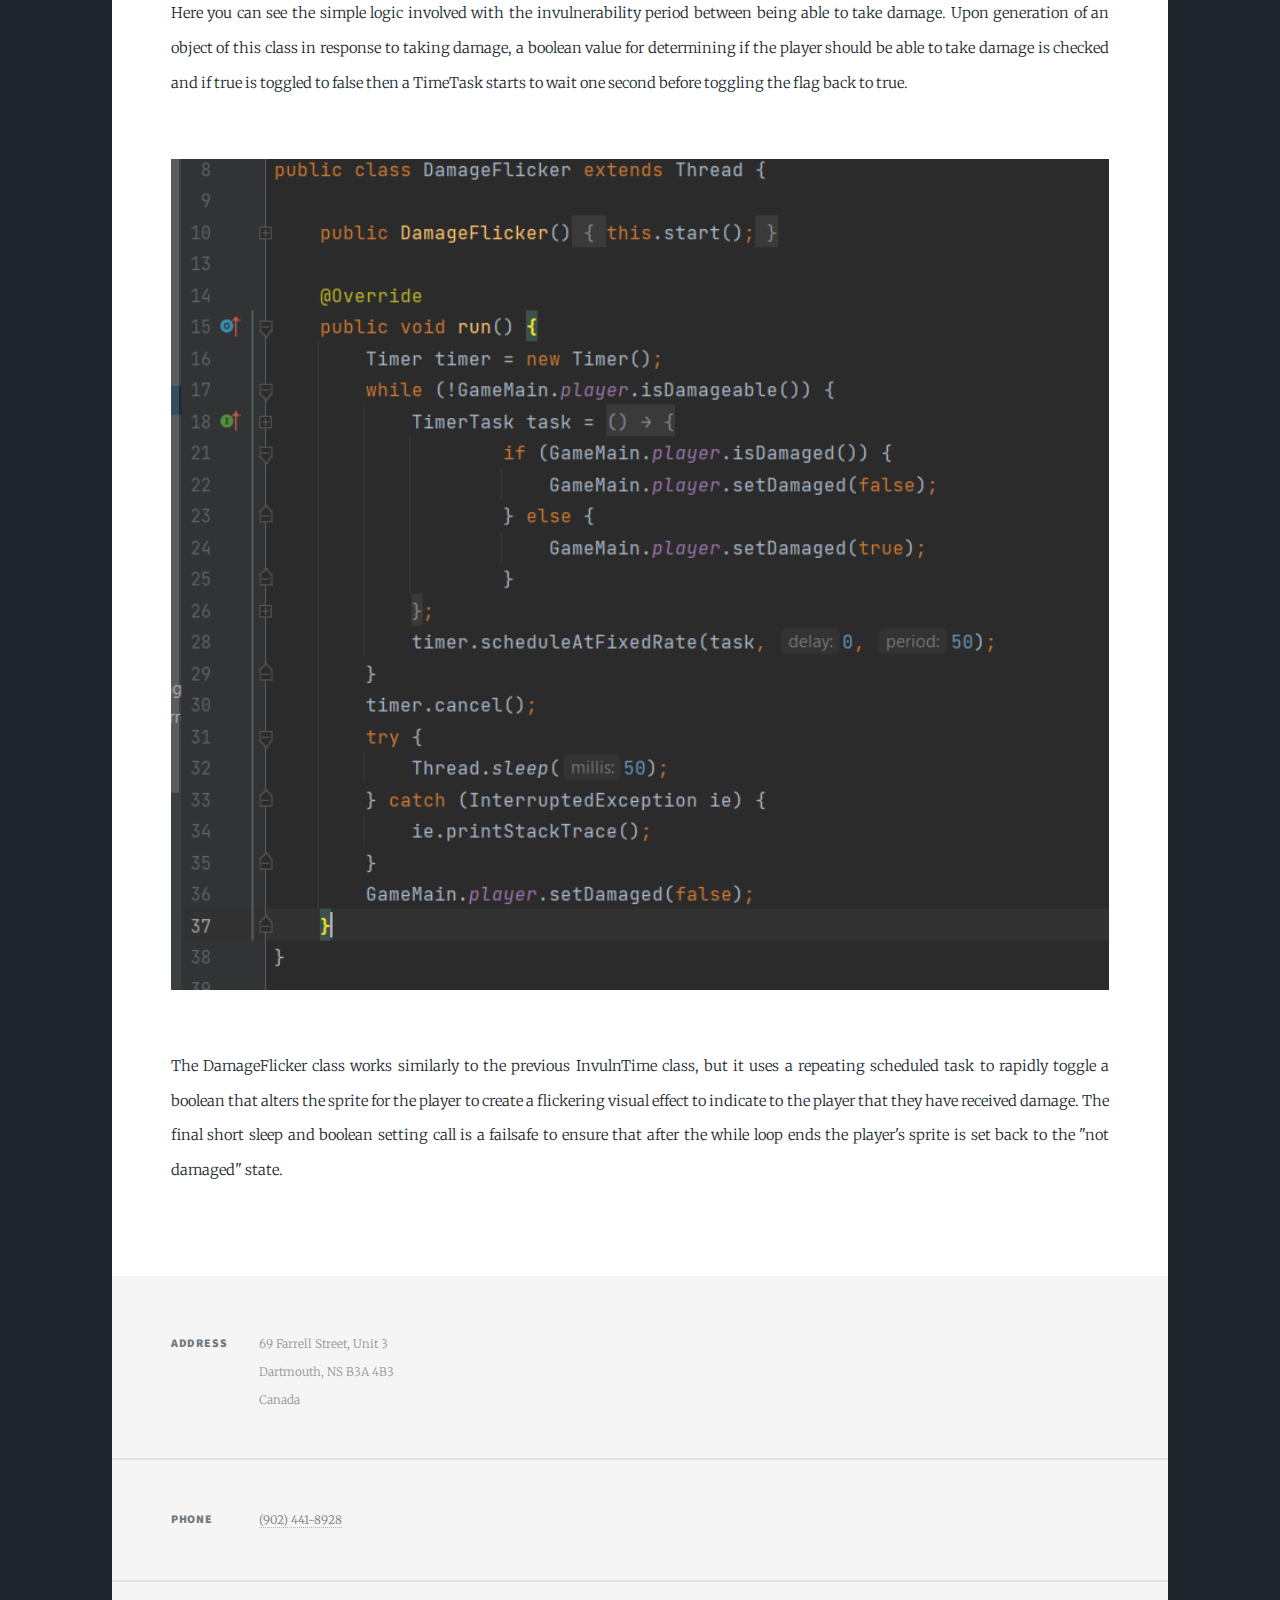
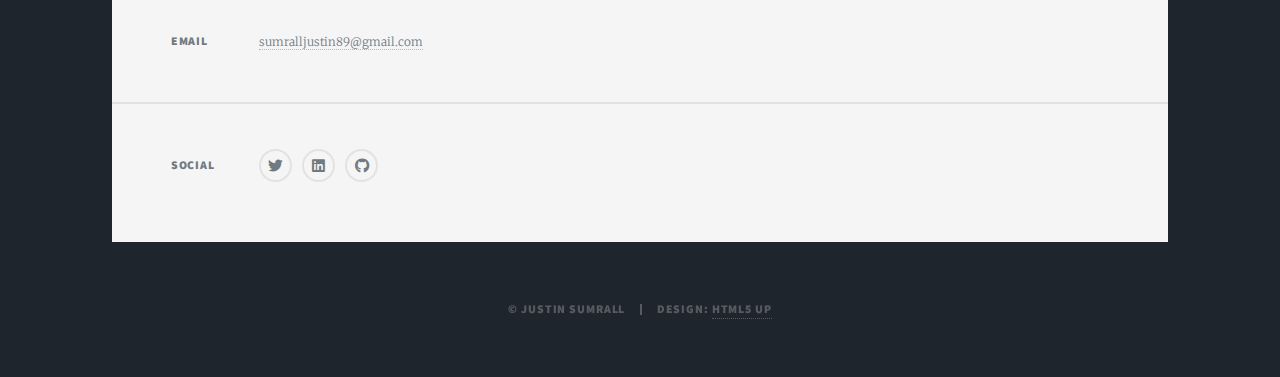
<file: java1.html>
<!DOCTYPE HTML>
<!--
	Massively by HTML5 UP
	html5up.net | @ajlkn
	Free for personal and commercial use under the CCA 3.0 license (html5up.net/license)
-->
<html>
	<head>
		<title>Java Project - Block & Key Game</title>
		<meta charset="utf-8" />
		<meta name="viewport" content="width=device-width, initial-scale=1, user-scalable=no" />
		<link rel="stylesheet" href="assets/css/main.css" />
		<noscript><link rel="stylesheet" href="assets/css/noscript.css" /></noscript>
	</head>
	<body class="is-preload">

		<!-- Wrapper -->
			<div id="wrapper">

				<!-- Header -->
					<header id="header">
						<a href="index.html" class="logo">Justin S.</a>
					</header>

				<!-- Main -->
					<div id="main">

						<!-- Post -->
							<section class="post">
								<header class="major">
									<h1><u>Java Project</u><br /></h1>
									<h2>Block & Key<br />
									2D-Platformer Game</h2>
									<p>This project was a larger assignment involving project management where it was 
										important to maintain proper documentation throughout the development of the program.
										I'm pretty proud of what I've done anyway though as I coded the game in almost pure raw Java. 
										I ended up using the Lightweight Java Game Library for rendering .png files to the screen, but 
										all of the actual game logic uses just normal Java code with a tiny bit of multithreading.
									</p>
								</header>
								<div class="image main"><img src="java/game/level1.PNG" alt="" /></div>
								<p>Level 1 of the game. No pits or spikes and only two enemies to try an acclimate the player 
									to the controls of the game in a non-punishing way.
								</p>
								<div class="image main"><img src="java/game/level2.PNG" alt="" /></div>
								<p>Level 2 of the game. Introduces spikes that kill the player instantly on contact.</p>
								<div class="image main"><img src="java/game/level3.PNG" alt="" /></div>
								<p>Level 3 of the game. I attempt to more fully utilize the space for this level and 
									encourage more precise jump inputs by the player to avoid taking damage.
								</p>
								<div class="image main"><img src="java/game/level4.PNG" alt="" /></div>
								<p>Level 4 of the game. A more advanced version of level 2, with spikes but also several bat enemies 
									and forcing the player to use either the improved jump height or speed from one of the two 
									powerup items in order to reach the key. 
								</p>
								<div class="image main"><img src="java/game/level5.PNG" alt="" /></div>
								<p>Level 5 of the game. A final gauntlet of precise jump challenges to get through to the end without dying. 
									The game closes upon completion of this level.
								</p>
								<div class="image main"><img src="java/game/collision1.PNG" alt="" /></div>
								<p>The first bit of multithreading I came up with for this project. The JumpLimiter Java class has two 
									primary purposes. First, It uses java's TimerTask implementation to place a delay between toggling 
									a boolean value to determine whether a "jump" input by the player actually causes the player to jump or 
									not. This prevents the player from "flying" by jumping repeatedly. The second purpose is increasing the 
									players height in small but rapid increments and checking with each iteration against a different boolean value 
									to see if the player has collided with a block and breaking out of the jump loop if this value is true. This prevents 
									the player from jumping through blocks. 
								</p>
								<div class="image main"><img src="java/game/collision2.PNG" alt="" /></div>
								<p>My detectBlockCollision() method initializes a boolean value as false, then checks player positioning against an arraylist 
									of all the block positions in the current level. If the player is within or against the bounds of any of the blocks the boolean 
									is toggled to true and if the player is clipping into the block they are shifted to the left or right of the block depending on which 
									side of the block they're closer to. Finally, after checking against every block in the list the boolean value is returned so it can 
									be used for other game logic such as the previous JumpLimiter example.
								</p>
								<div class="image main"><img src="java/game/damage2.PNG" alt="" /></div>
								<p>Here's a snippet of handling for damage collision with enemies. Enemy types are stored in an enumeration and since the spike 
									obstacles are technically treated as an enemy this code differentiates between collision with a spike and collision with any other 
									enemy. Spikes simply lower player health by 3 which is enough to instantly defeat the player and push them back to the start of the 
									current level. For other enemies it lowers player health by 1 and instantiates InvulnTime and DamageFlicker objects to handle player 
									invulnerability time between the player taking damage and the player sprite flickering in response to that damage respectively.
								</p>
								<div class="image main"><img src="java/game/damage3.PNG" alt="" /></div>
								<p>Here you can see the simple logic involved with the invulnerability period between being able to take 
									damage. Upon generation of an object of this class in response to taking damage, a boolean value for 
									determining if the player should be able to take damage is checked and if true is toggled to false then a 
									TimeTask starts to wait one second before toggling the flag back to true. 
								</p>
								<div class="image main"><img src="java/game/damage4.PNG" alt="" /></div>
								<p>The DamageFlicker class works similarly to the previous InvulnTime class, but it uses a repeating scheduled task 
									to rapidly toggle a boolean that alters the sprite for the player to create a flickering visual effect to indicate to 
									the player that they have received damage. The final short sleep and boolean setting call is a failsafe to ensure that 
									after the while loop ends the player's sprite is set back to the "not damaged" state.
								</p>
							</section>

					</div>

				<!-- Footer -->
					<footer id="footer">
						<section class="split contact">
							<section class="alt">
								<h3>Address</h3>
								<p>69 Farrell Street, Unit 3<br />
								Dartmouth, NS B3A 4B3<br />
								Canada</p>
							</section>
							<section>
								<h3>Phone</h3>
								<p><a href="tel:9024418928">(902) 441-8928</a></p>
							</section>
							<section>
								<h3>Email</h3>
								<p><a href="mailto:sumralljustin89@gmail.com">sumralljustin89@gmail.com</a></p>
							</section>
							<section>
								<h3>Social</h3>
								<ul class="icons alt">
									<li><a href="https://twitter.com/JustinMSumrall" class="icon brands alt fa-twitter"><span class="label">Twitter</span></a></li>
									<li><a href="https://www.linkedin.com/in/justin-sumrall-ba694219b/" class="icon brands alt fa-linkedin"><span class="label">LinkedIn</span></a></li>
									<li><a href="https://github.com/w0454368" class="icon brands alt fa-github"><span class="label">GitHub</span></a></li>
								</ul>
							</section>
						</section>
					</footer>

				<!-- Copyright -->
					<div id="copyright">
						<ul><li>&copy; Justin Sumrall</li><li>Design: <a href="https://html5up.net">HTML5 UP</a></li></ul>
					</div>

			</div>

		<!-- Scripts -->
			<script src="assets/js/jquery.min.js"></script>
			<script src="assets/js/jquery.scrollex.min.js"></script>
			<script src="assets/js/jquery.scrolly.min.js"></script>
			<script src="assets/js/browser.min.js"></script>
			<script src="assets/js/breakpoints.min.js"></script>
			<script src="assets/js/util.js"></script>
			<script src="assets/js/main.js"></script>

	</body>
</html>
</file>
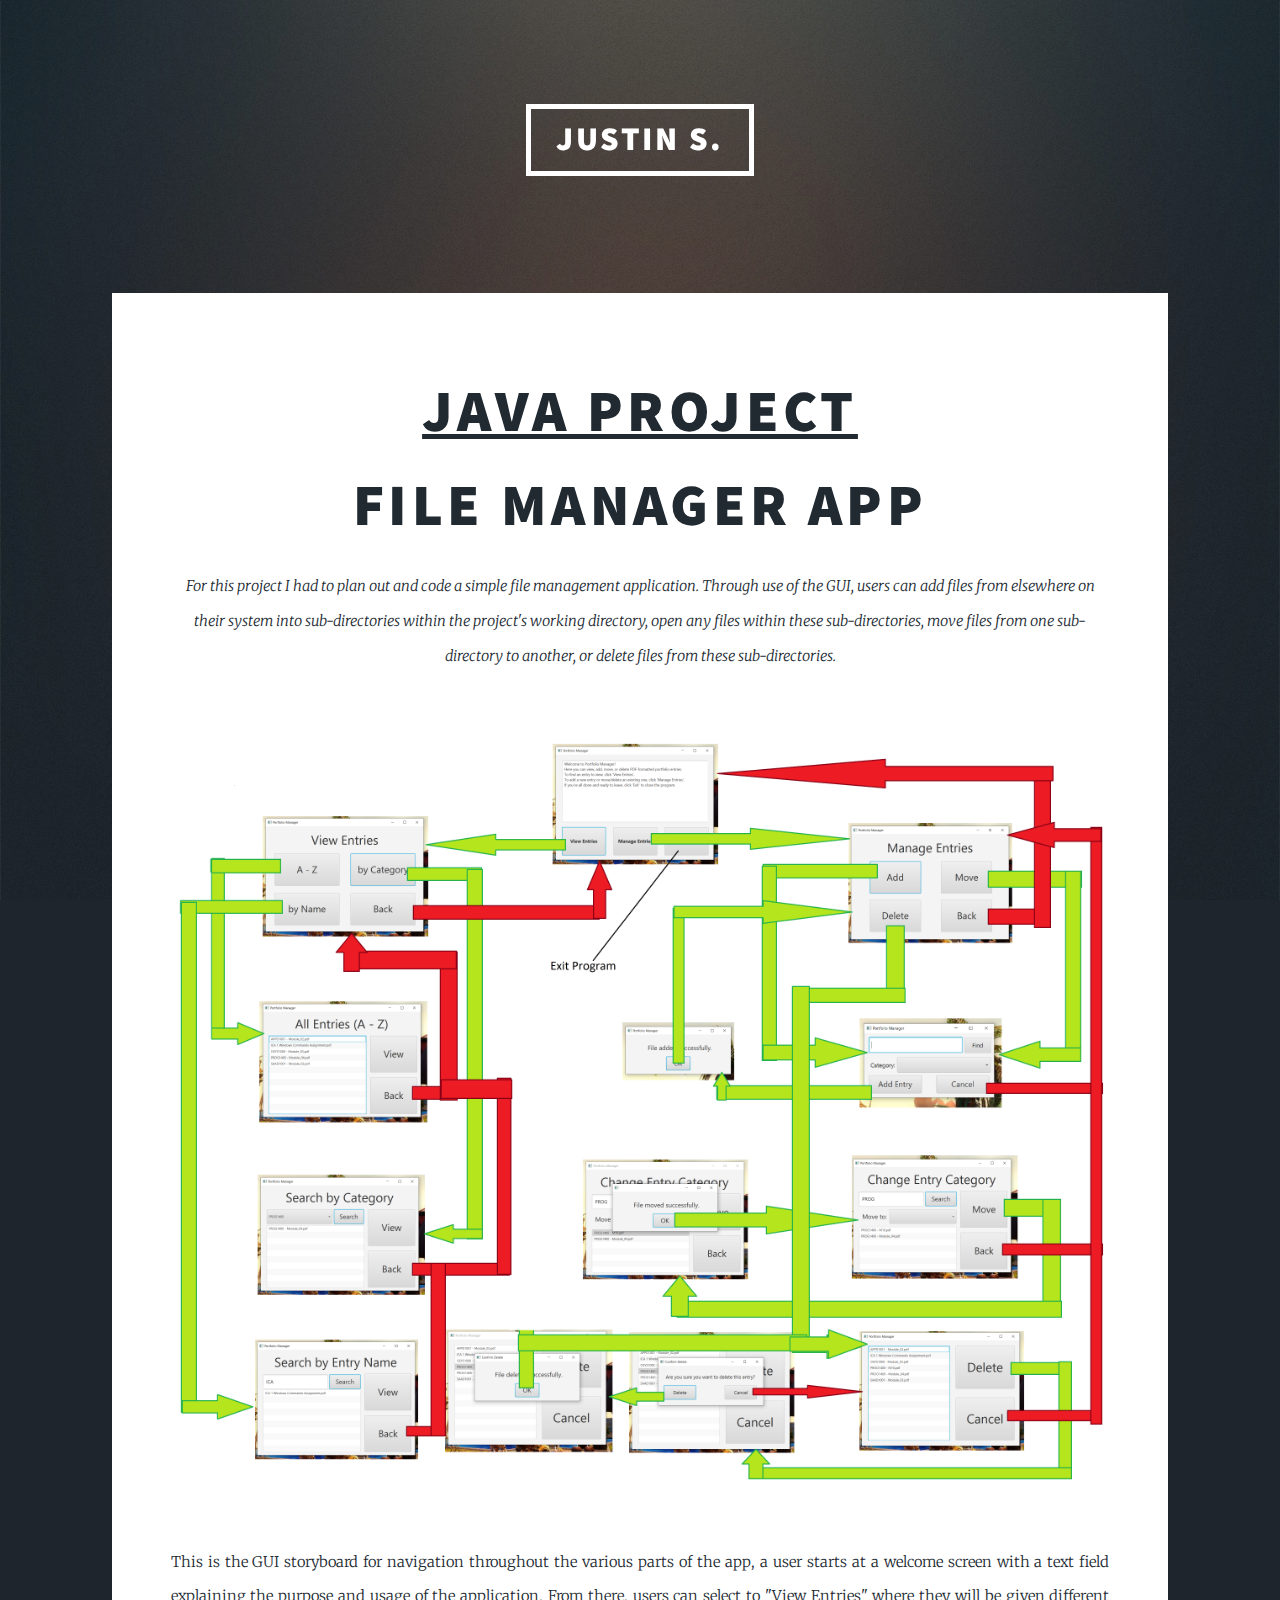
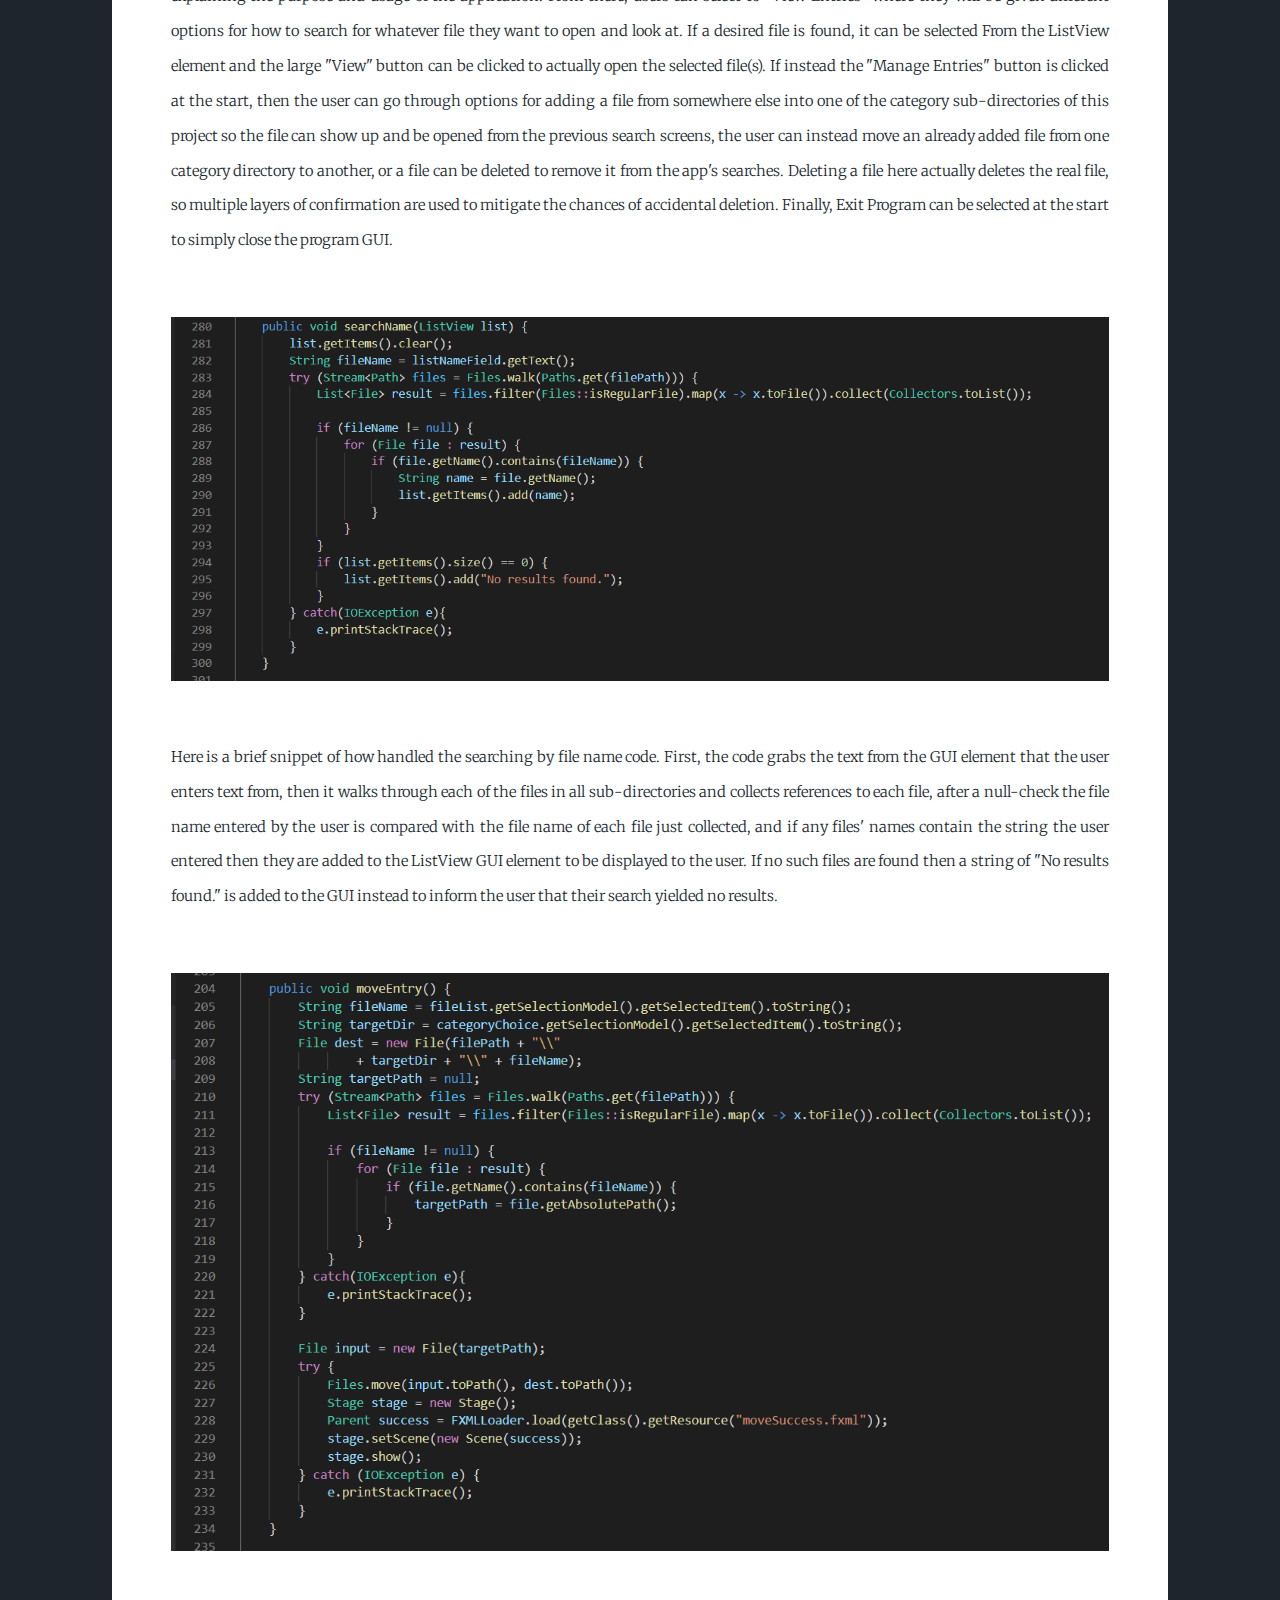
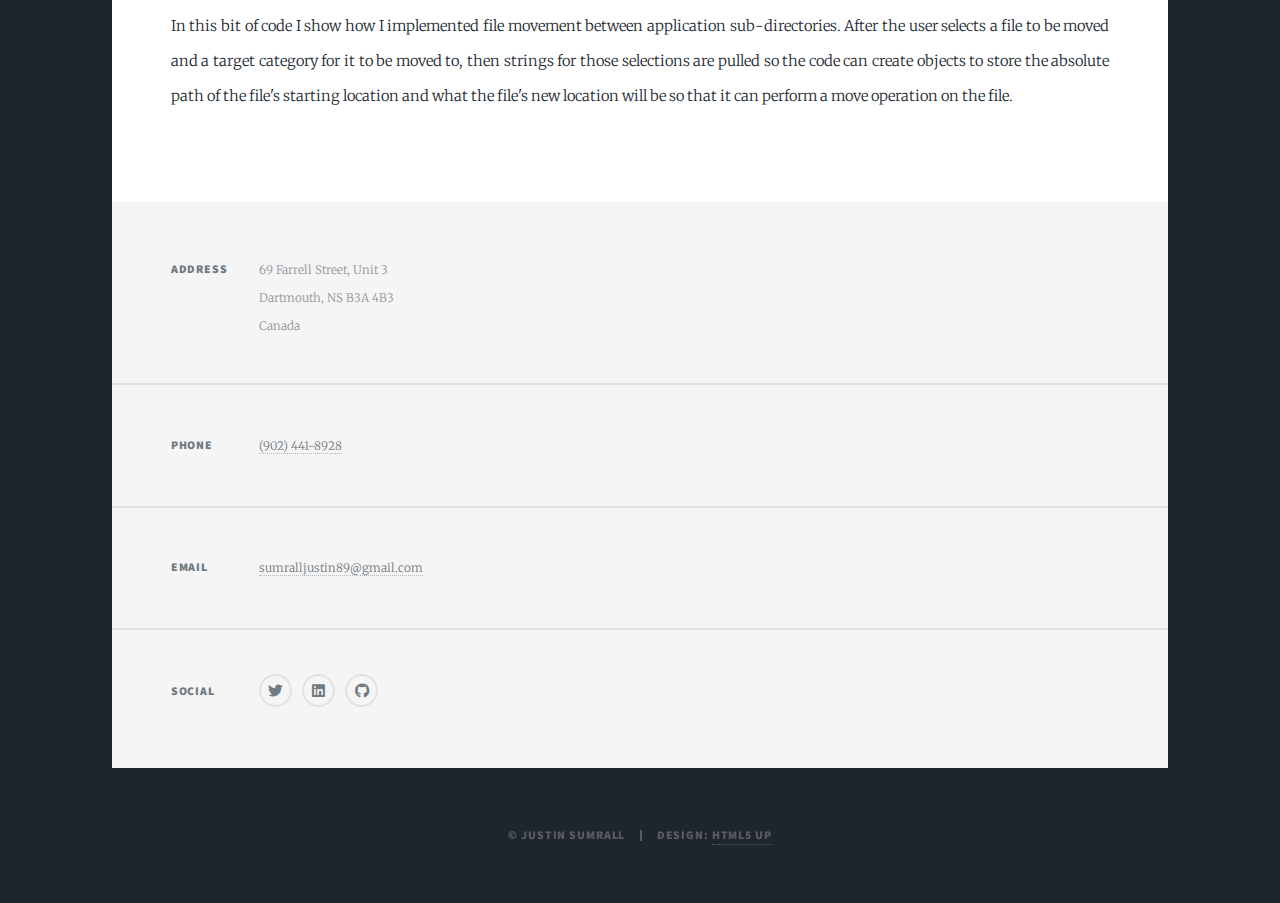
<file: java2.html>
<!DOCTYPE HTML>
<!--
	Massively by HTML5 UP
	html5up.net | @ajlkn
	Free for personal and commercial use under the CCA 3.0 license (html5up.net/license)
-->
<html>
	<head>
		<title>Java Project - File Manager App</title>
		<meta charset="utf-8" />
		<meta name="viewport" content="width=device-width, initial-scale=1, user-scalable=no" />
		<link rel="stylesheet" href="assets/css/main.css" />
		<noscript><link rel="stylesheet" href="assets/css/noscript.css" /></noscript>
	</head>
	<body class="is-preload">

		<!-- Wrapper -->
			<div id="wrapper">

				<!-- Header -->
					<header id="header">
						<a href="index.html" class="logo">Justin S.</a>
					</header>

				<!-- Main -->
					<div id="main">

						<!-- Post -->
							<section class="post">
								<header class="major">
									<h1><u>Java Project</u><br /></h1>
									<h2>File Manager App</h2>
									<p>For this project I had to plan out and code a simple file management 
										application. Through use of the GUI, users can add files from elsewhere on their system 
										into sub-directories within the project's working directory, open any files within these 
										sub-directories, move files from one sub-directory to another, or delete files from these 
										sub-directories.
									</p>
								</header>
								<div class="image main"><img src="java/manager/portManStoryboard.png" alt="" /></div>
								<p>This is the GUI storyboard for navigation throughout the various parts of the app, a user 
									starts at a welcome screen with a text field explaining the purpose and usage of the application.
									From there, users can select to "View Entries" where they will be given different options for how to 
									search for whatever file they want to open and look at. If a desired file is found, it can be selected From
									the ListView element and the large "View" button can be clicked to actually open the selected file(s).
									If instead the "Manage Entries" button is clicked at the start, then the user can go through options for 
									adding a file from somewhere else into one of the category sub-directories of this project so the file can show 
									up and be opened from the previous search screens, the user can instead move an already added file from one category 
									directory to another, or a file can be deleted to remove it from the app's searches. Deleting a file here actually deletes 
									the real file, so multiple layers of confirmation are used to mitigate the chances of accidental deletion.
									Finally, Exit Program can be selected at the start to simply close the program GUI.
								</p>
								<div class="image main"><img src="java/manager/search.PNG" alt="" /></div>
								<p>Here is a brief snippet of how handled the searching by file name code. First, the code grabs the text from the GUI element 
									that the user enters text from, then it walks through each of the files in all sub-directories and collects references to each file, 
									after a null-check the file name entered by the user is compared with the file name of each file just collected, and if any files' names 
									contain the string the user entered then they are added to the ListView GUI element to be displayed to the user.
									If no such files are found then a string of "No results found." is added to the GUI instead to inform the user that their search yielded 
									no results.
								</p>
								<div class="image main"><img src="java/manager/move.PNG" alt="" /></div>
								<p>In this bit of code I show how I implemented file movement between application sub-directories. After the user selects a file to be moved and 
									a target category for it to be moved to, then strings for those selections are pulled so the code can create objects to store the absolute path of 
									the file's starting location and what the file's new location will be so that it can perform a move operation on the file.
								</p>
							</section>

					</div>

				<!-- Footer -->
					<footer id="footer">
						<section class="split contact">
							<section class="alt">
								<h3>Address</h3>
								<p>69 Farrell Street, Unit 3<br />
								Dartmouth, NS B3A 4B3<br />
								Canada</p>
							</section>
							<section>
								<h3>Phone</h3>
								<p><a href="tel:9024418928">(902) 441-8928</a></p>
							</section>
							<section>
								<h3>Email</h3>
								<p><a href="mailto:sumralljustin89@gmail.com">sumralljustin89@gmail.com</a></p>
							</section>
							<section>
								<h3>Social</h3>
								<ul class="icons alt">
									<li><a href="https://twitter.com/JustinMSumrall" class="icon brands alt fa-twitter"><span class="label">Twitter</span></a></li>
									<li><a href="https://www.linkedin.com/in/justin-sumrall-ba694219b/" class="icon brands alt fa-linkedin"><span class="label">LinkedIn</span></a></li>
									<li><a href="https://github.com/w0454368" class="icon brands alt fa-github"><span class="label">GitHub</span></a></li>
								</ul>
							</section>
						</section>
					</footer>

				<!-- Copyright -->
					<div id="copyright">
						<ul><li>&copy; Justin Sumrall</li><li>Design: <a href="https://html5up.net">HTML5 UP</a></li></ul>
					</div>

			</div>

		<!-- Scripts -->
			<script src="assets/js/jquery.min.js"></script>
			<script src="assets/js/jquery.scrollex.min.js"></script>
			<script src="assets/js/jquery.scrolly.min.js"></script>
			<script src="assets/js/browser.min.js"></script>
			<script src="assets/js/breakpoints.min.js"></script>
			<script src="assets/js/util.js"></script>
			<script src="assets/js/main.js"></script>

	</body>
</html>
</file>
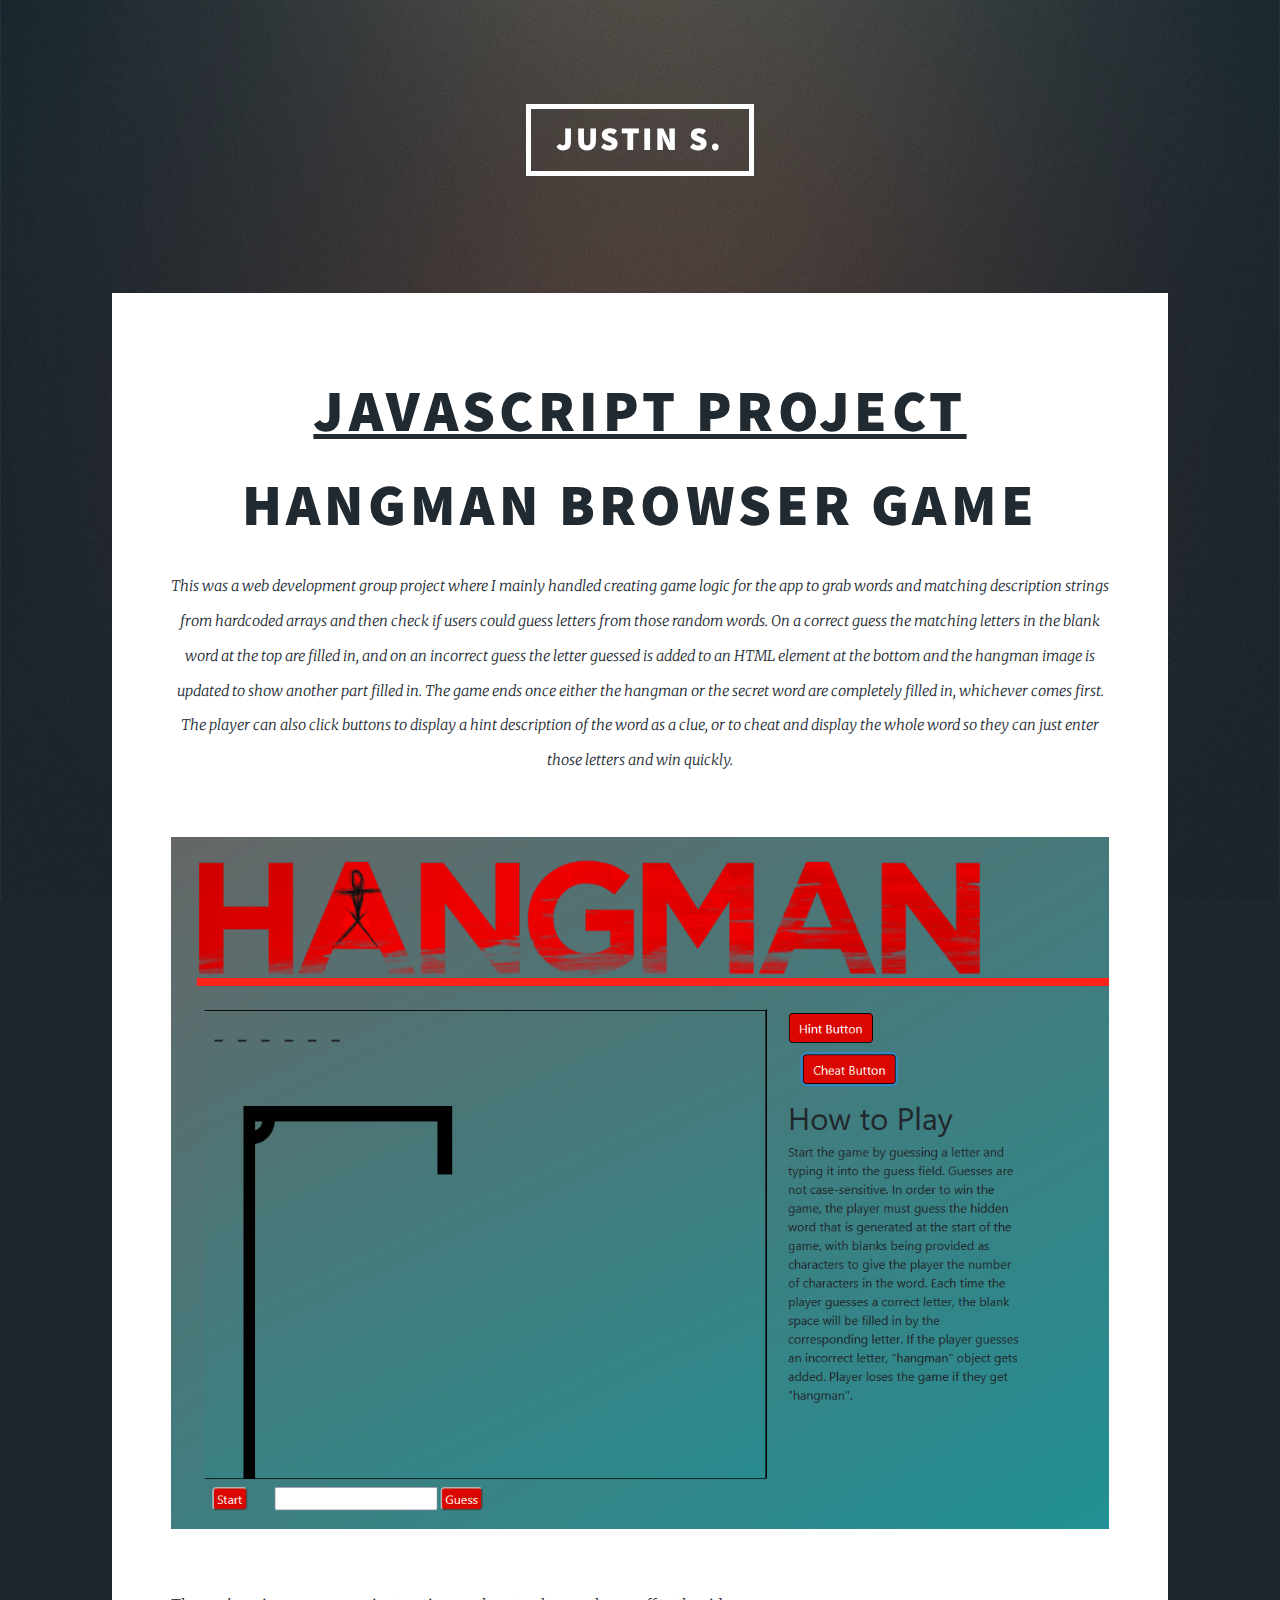
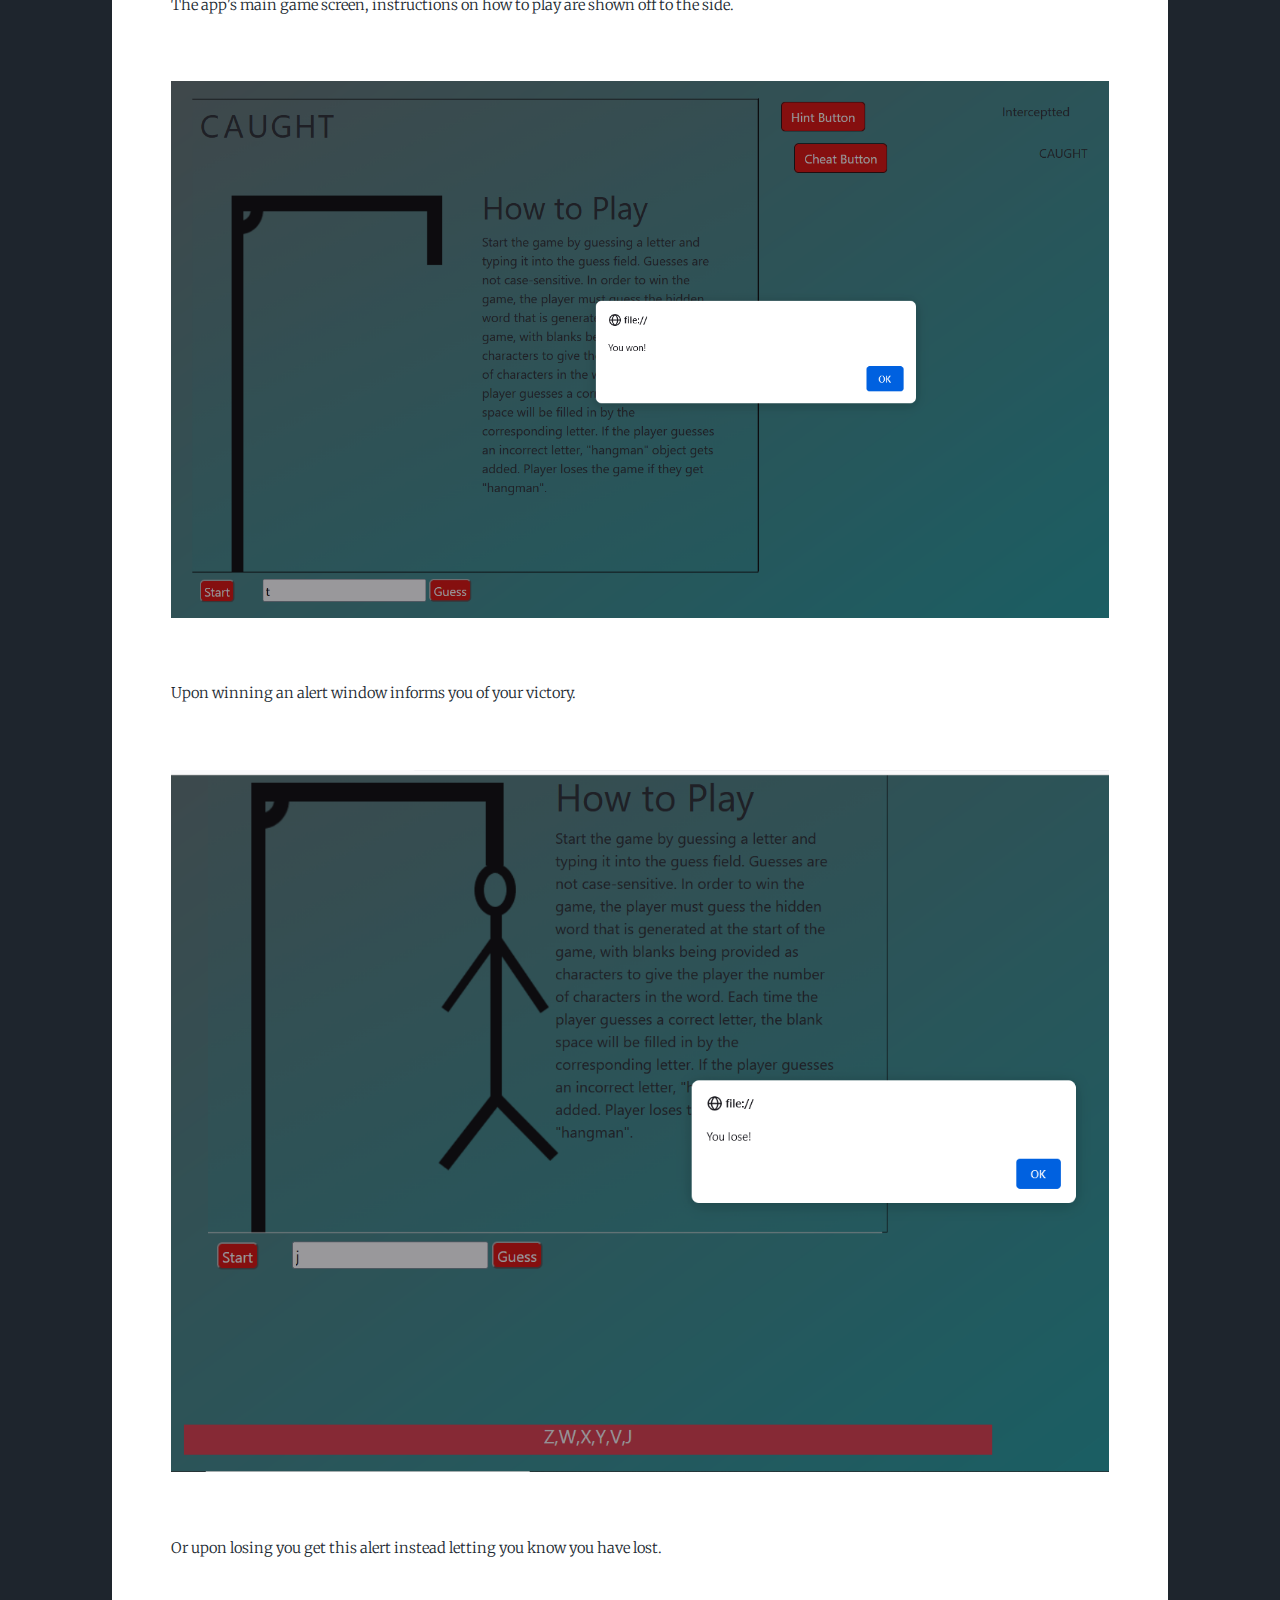
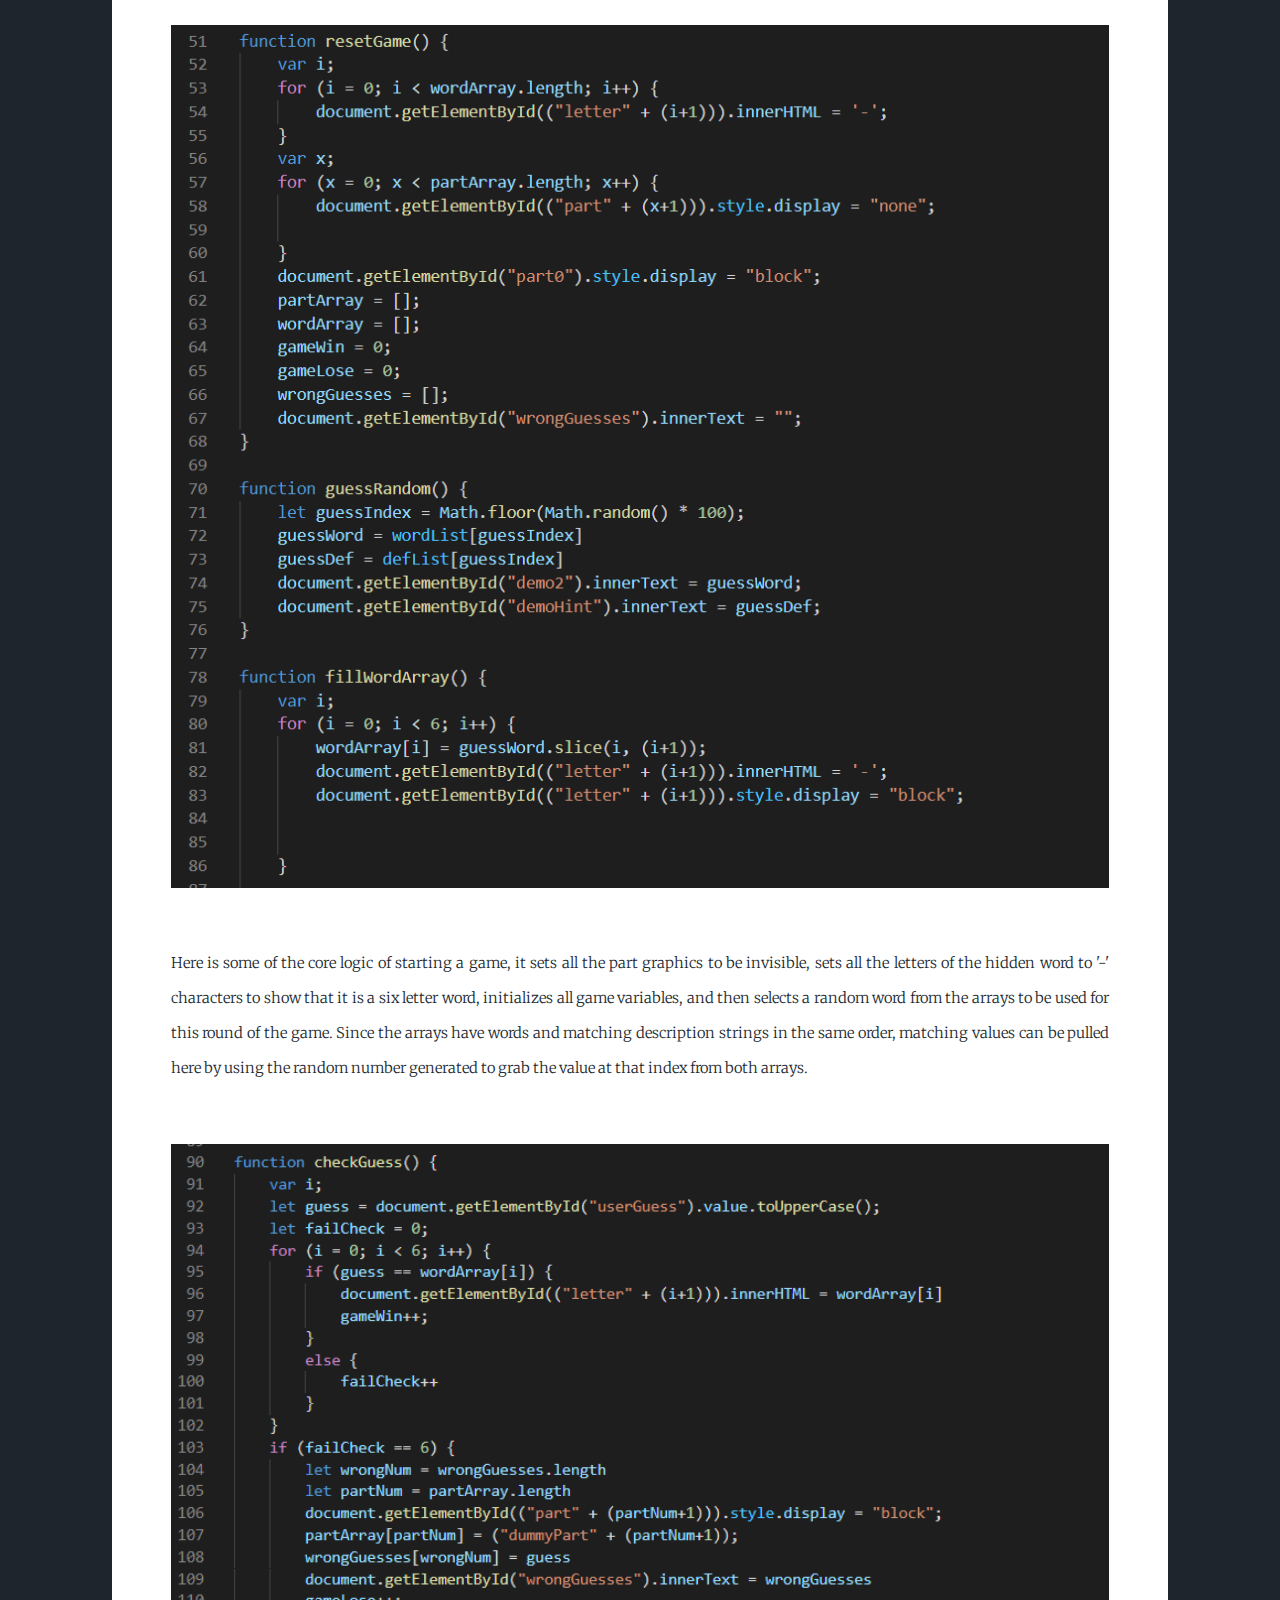
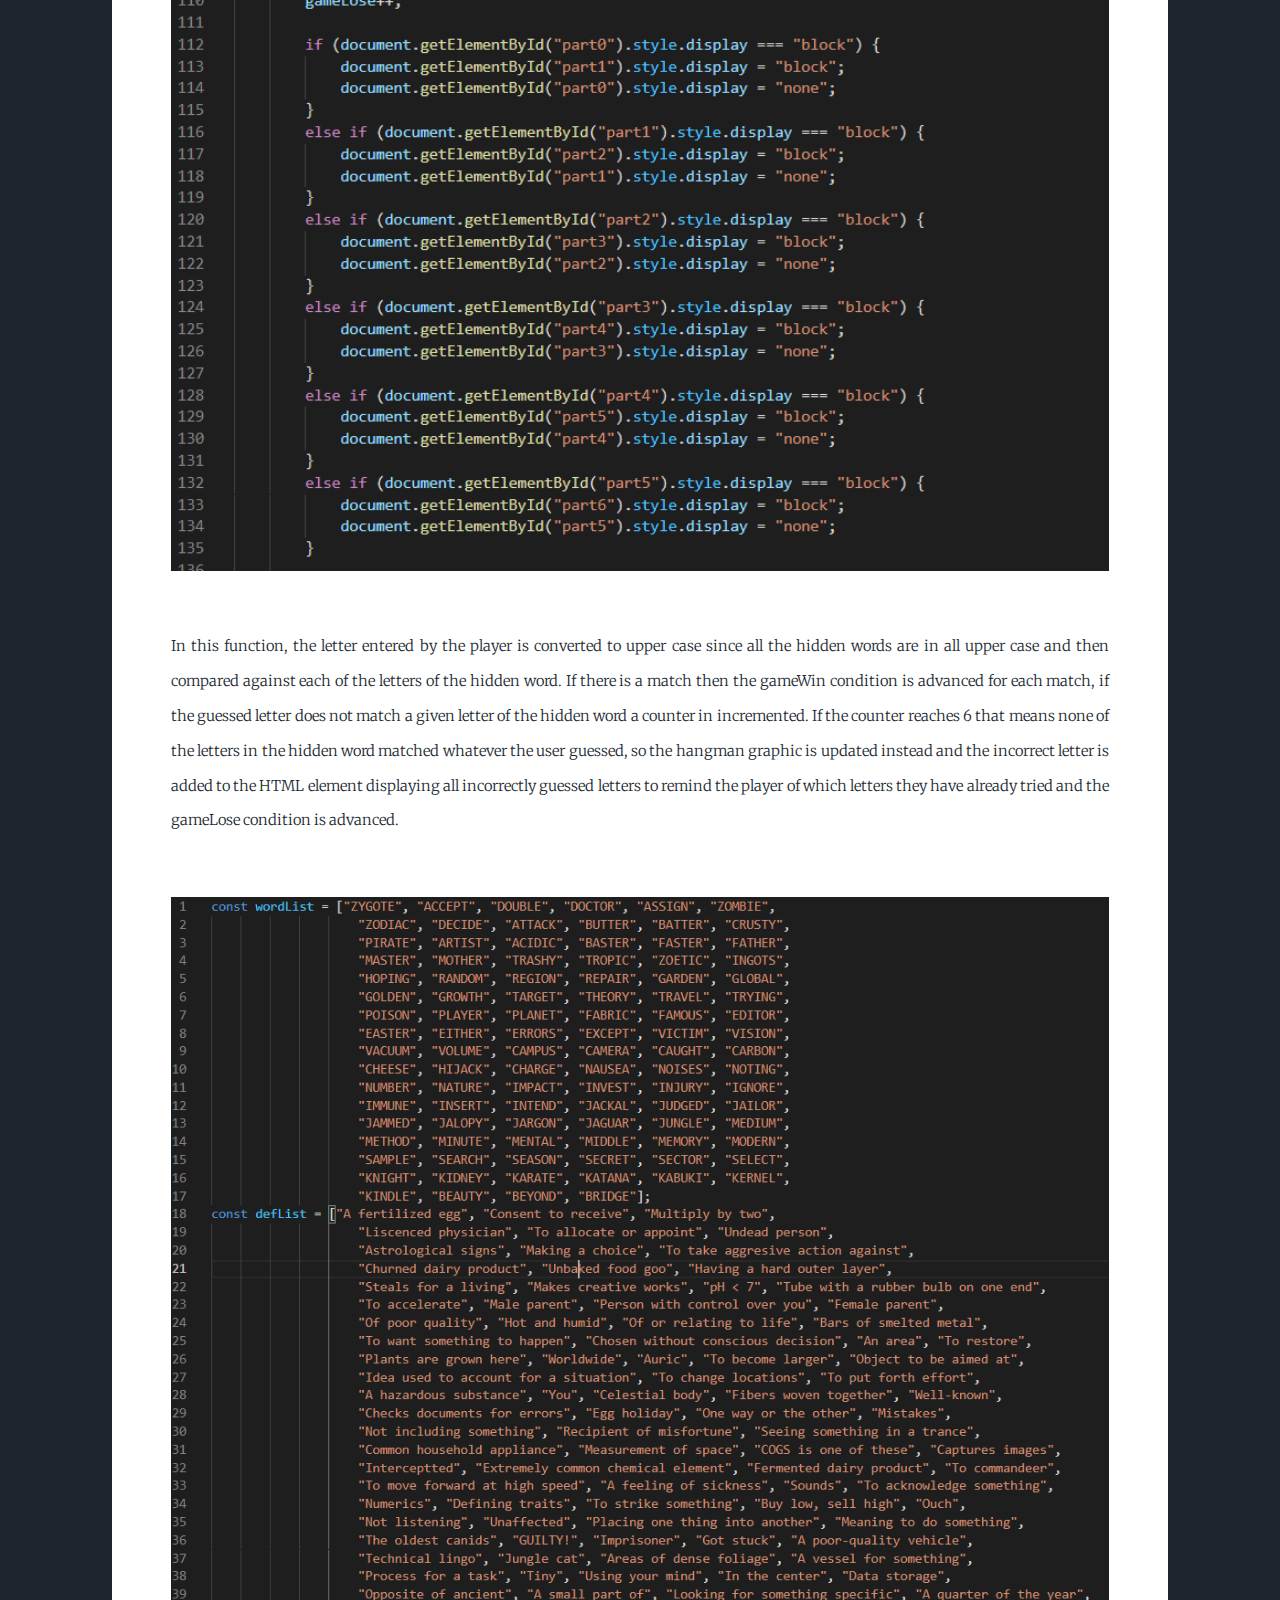
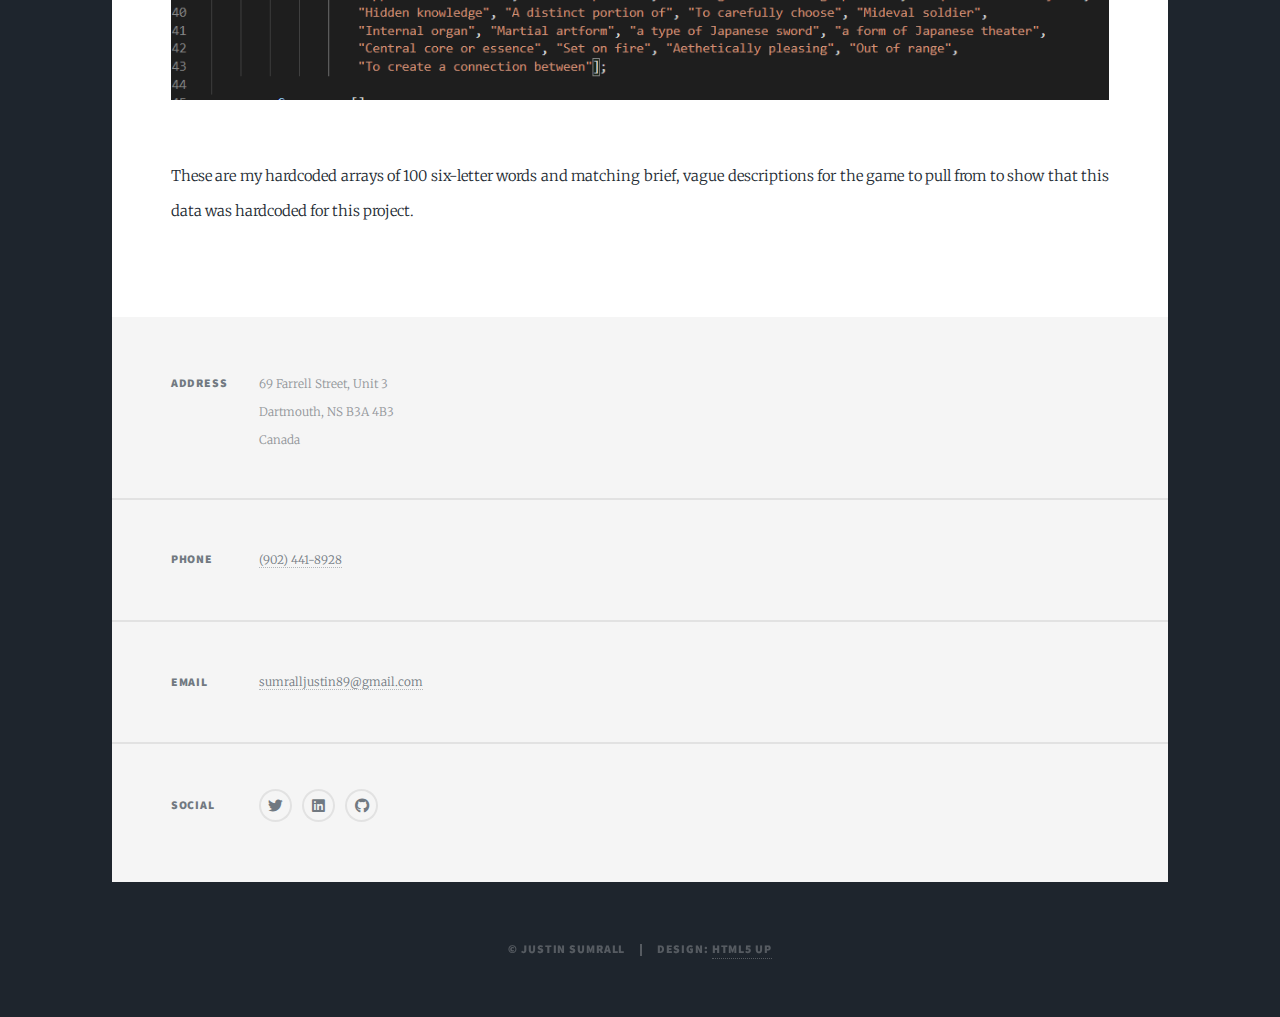
<file: javascript.html>
<!DOCTYPE HTML>
<!--
	Massively by HTML5 UP
	html5up.net | @ajlkn
	Free for personal and commercial use under the CCA 3.0 license (html5up.net/license)
-->
<html>
	<head>
		<title>Javascript Project - Hangman Browser Game</title>
		<meta charset="utf-8" />
		<meta name="viewport" content="width=device-width, initial-scale=1, user-scalable=no" />
		<link rel="stylesheet" href="assets/css/main.css" />
		<noscript><link rel="stylesheet" href="assets/css/noscript.css" /></noscript>
	</head>
	<body class="is-preload">

		<!-- Wrapper -->
			<div id="wrapper">

				<!-- Header -->
					<header id="header">
						<a href="index.html" class="logo">Justin S.</a>
					</header>

				<!-- Main -->
					<div id="main">

						<!-- Post -->
							<section class="post">
								<header class="major">
									<h1><u>Javascript Project</u><br /></h1>
									<h2>Hangman Browser Game</h2>
									<p>This was a web development group project where I mainly handled creating game logic for the app to grab words and matching description 
										strings from hardcoded arrays and then check if users could guess letters from those random words. On a correct guess the matching letters 
										in the blank word at the top are filled in, and on an incorrect guess the letter guessed is added to an HTML element at the bottom and the 
										hangman image is updated to show another part filled in. The game ends once either the hangman or the secret word are completely filled in, 
										whichever comes first. The player can also click buttons to display a hint description of the word as a clue, or to cheat and display the 
										whole word so they can just enter those letters and win quickly.
									</p>
								</header>
								<div class="image main"><img src="javascript/gameStart.PNG" alt="" /></div>
								<p>The app's main game screen, instructions on how to play are shown off to the side.</p>
								<div class="image main"><img src="javascript/gameWin.PNG" alt="" /></div>
								<p>Upon winning an alert window informs you of your victory.</p>
								<div class="image main"><img src="javascript/gameLose.PNG" alt="" /></div>
								<p>Or upon losing you get this alert instead letting you know you have lost.</p>
								<div class="image main"><img src="javascript/hangGame1.PNG" alt="" /></div>
								<p>Here is some of the core logic of starting a game, it sets all the part graphics to be invisible, sets all the letters of the hidden word to '-' 
									characters to show that it is a six letter word, initializes all game variables, and then selects a random word from the arrays to be used for this 
									round of the game. Since the arrays have words and matching description strings in the same order, matching values can be pulled here by using the random 
									number generated to grab the value at that index from both arrays.
								</p>
								<div class="image main"><img src="javascript/checkGuess.PNG" alt="" /></div>
								<p>In this function, the letter entered by the player is converted to upper case since all the hidden words are in all upper case and then compared against 
									each of the letters of the hidden word. If there is a match then the gameWin condition is advanced for each match, if the guessed letter does not match 
									a given letter of the hidden word a counter in incremented. If the counter reaches 6 that means none of the letters in the hidden word matched whatever the user 
									guessed, so the hangman graphic is updated instead and the incorrect letter is added to the HTML element displaying all incorrectly guessed letters to remind the player 
									of which letters they have already tried and the gameLose condition is advanced.
								</p>
								<div class="image main"><img src="javascript/wordPool.PNG" alt="" /></div>
								<p>These are my hardcoded arrays of 100 six-letter words and matching brief, vague descriptions for the game to pull from to show 
									that this data was hardcoded for this project.
								</p>
							</section>

					</div>

				<!-- Footer -->
					<footer id="footer">
						<section class="split contact">
							<section class="alt">
								<h3>Address</h3>
								<p>69 Farrell Street, Unit 3<br />
								Dartmouth, NS B3A 4B3<br />
								Canada</p>
							</section>
							<section>
								<h3>Phone</h3>
								<p><a href="tel:9024418928">(902) 441-8928</a></p>
							</section>
							<section>
								<h3>Email</h3>
								<p><a href="mailto:sumralljustin89@gmail.com">sumralljustin89@gmail.com</a></p>
							</section>
							<section>
								<h3>Social</h3>
								<ul class="icons alt">
									<li><a href="https://twitter.com/JustinMSumrall" class="icon brands alt fa-twitter"><span class="label">Twitter</span></a></li>
									<li><a href="https://www.linkedin.com/in/justin-sumrall-ba694219b/" class="icon brands alt fa-linkedin"><span class="label">LinkedIn</span></a></li>
									<li><a href="https://github.com/w0454368" class="icon brands alt fa-github"><span class="label">GitHub</span></a></li>
								</ul>
							</section>
						</section>
					</footer>

				<!-- Copyright -->
					<div id="copyright">
						<ul><li>&copy; Justin Sumrall</li><li>Design: <a href="https://html5up.net">HTML5 UP</a></li></ul>
					</div>

			</div>

		<!-- Scripts -->
			<script src="assets/js/jquery.min.js"></script>
			<script src="assets/js/jquery.scrollex.min.js"></script>
			<script src="assets/js/jquery.scrolly.min.js"></script>
			<script src="assets/js/browser.min.js"></script>
			<script src="assets/js/breakpoints.min.js"></script>
			<script src="assets/js/util.js"></script>
			<script src="assets/js/main.js"></script>

	</body>
</html>
</file>
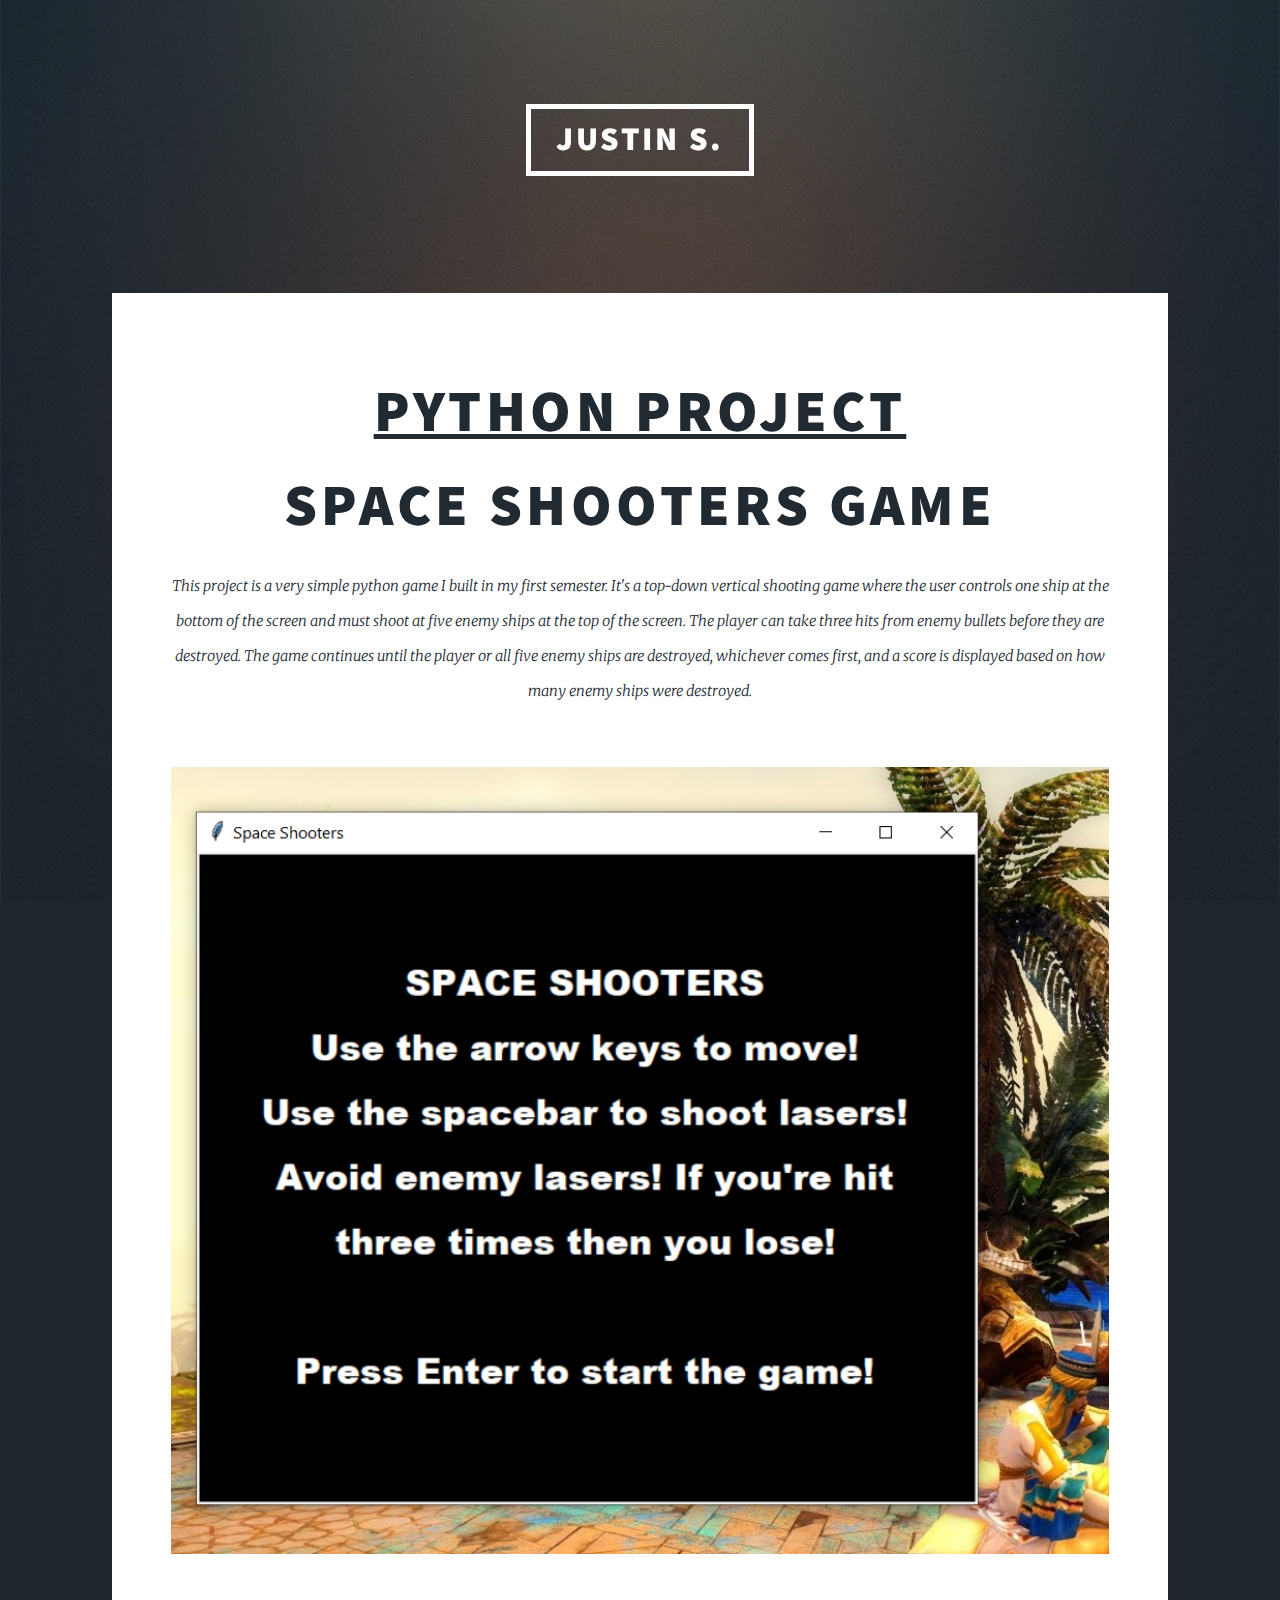
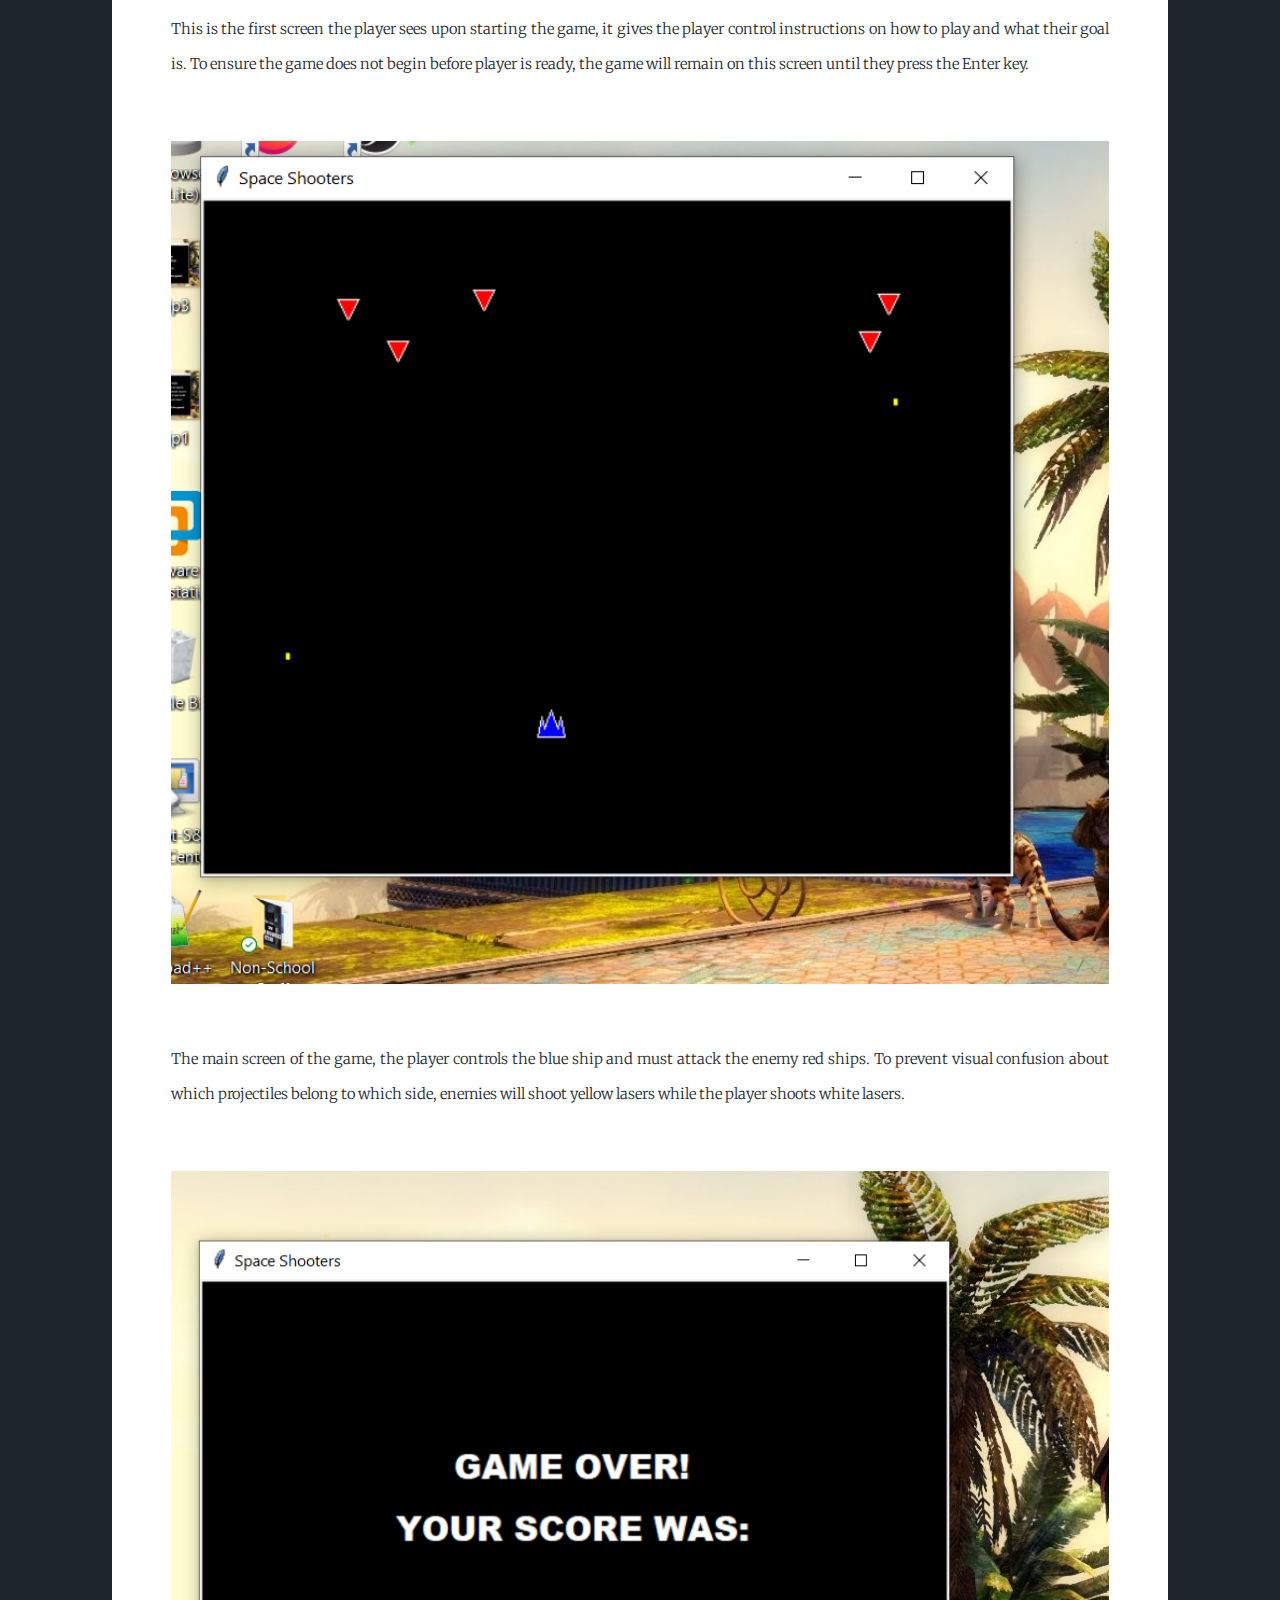
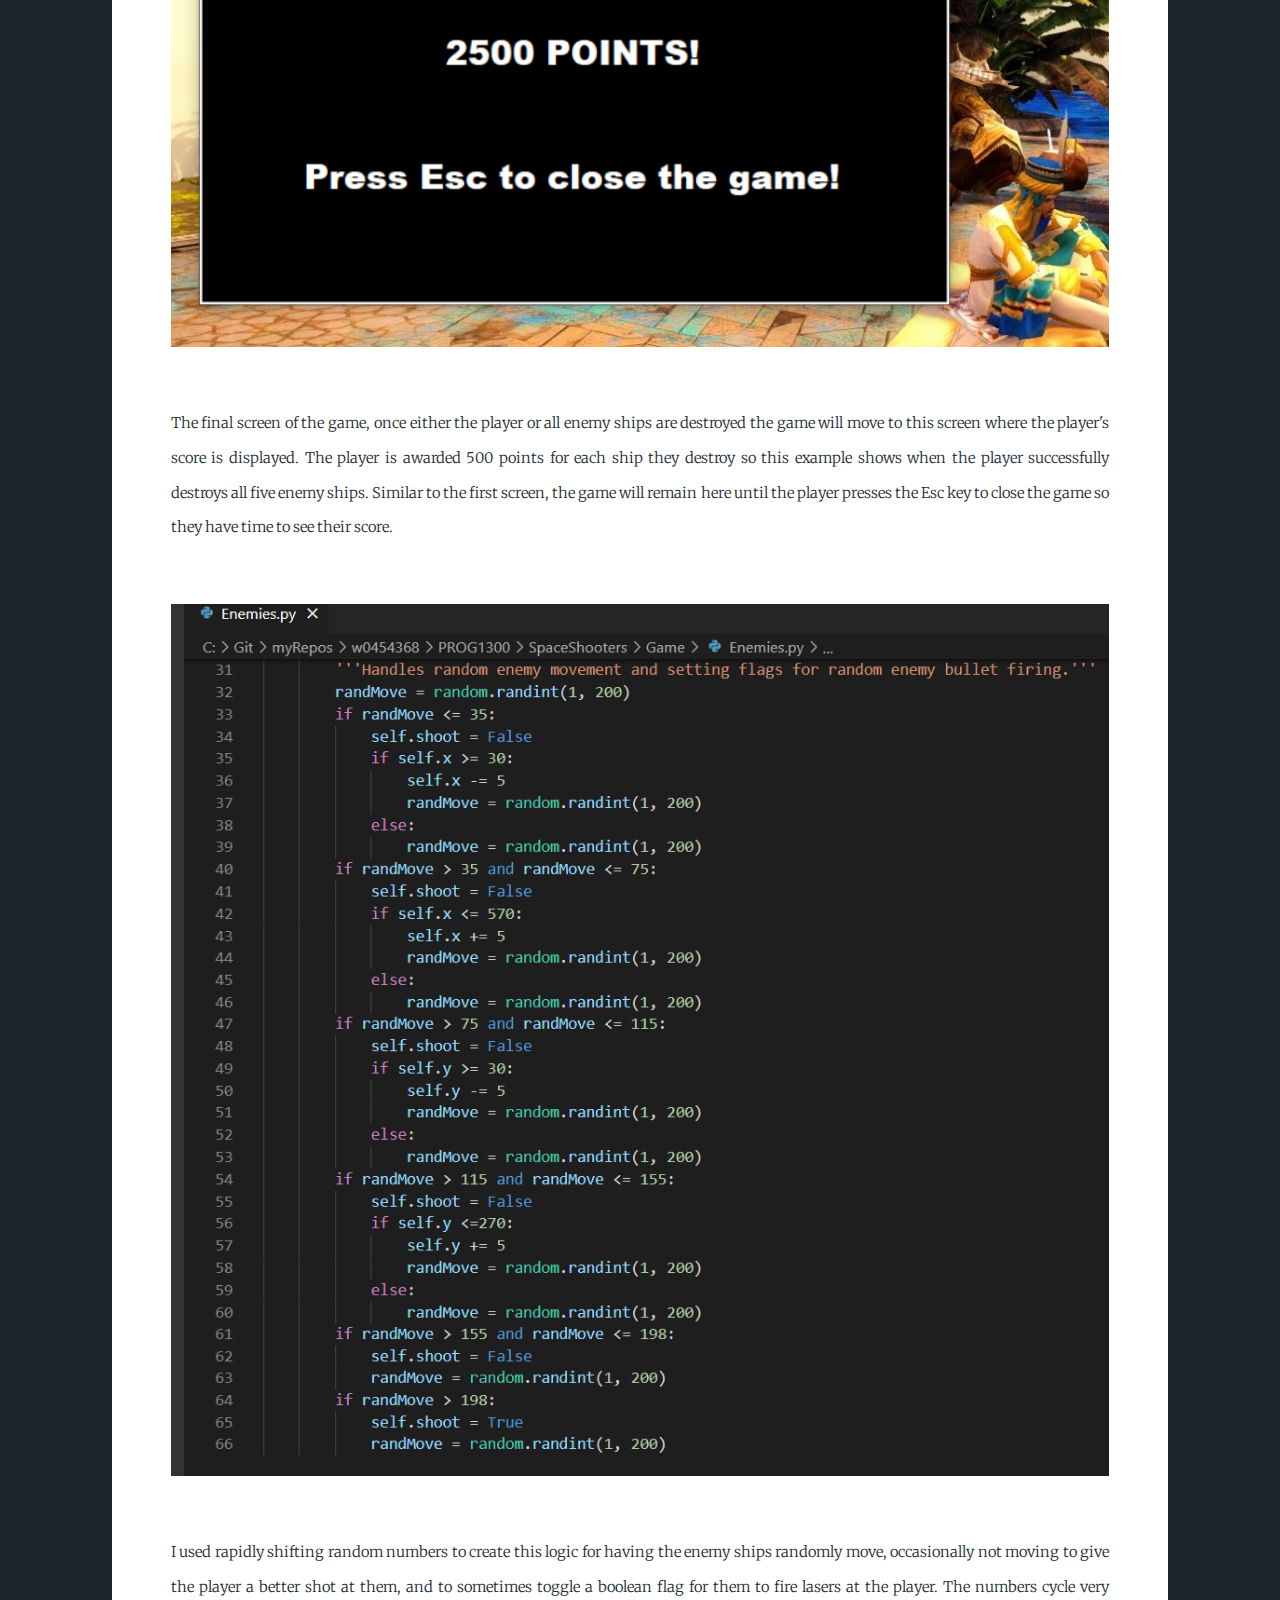
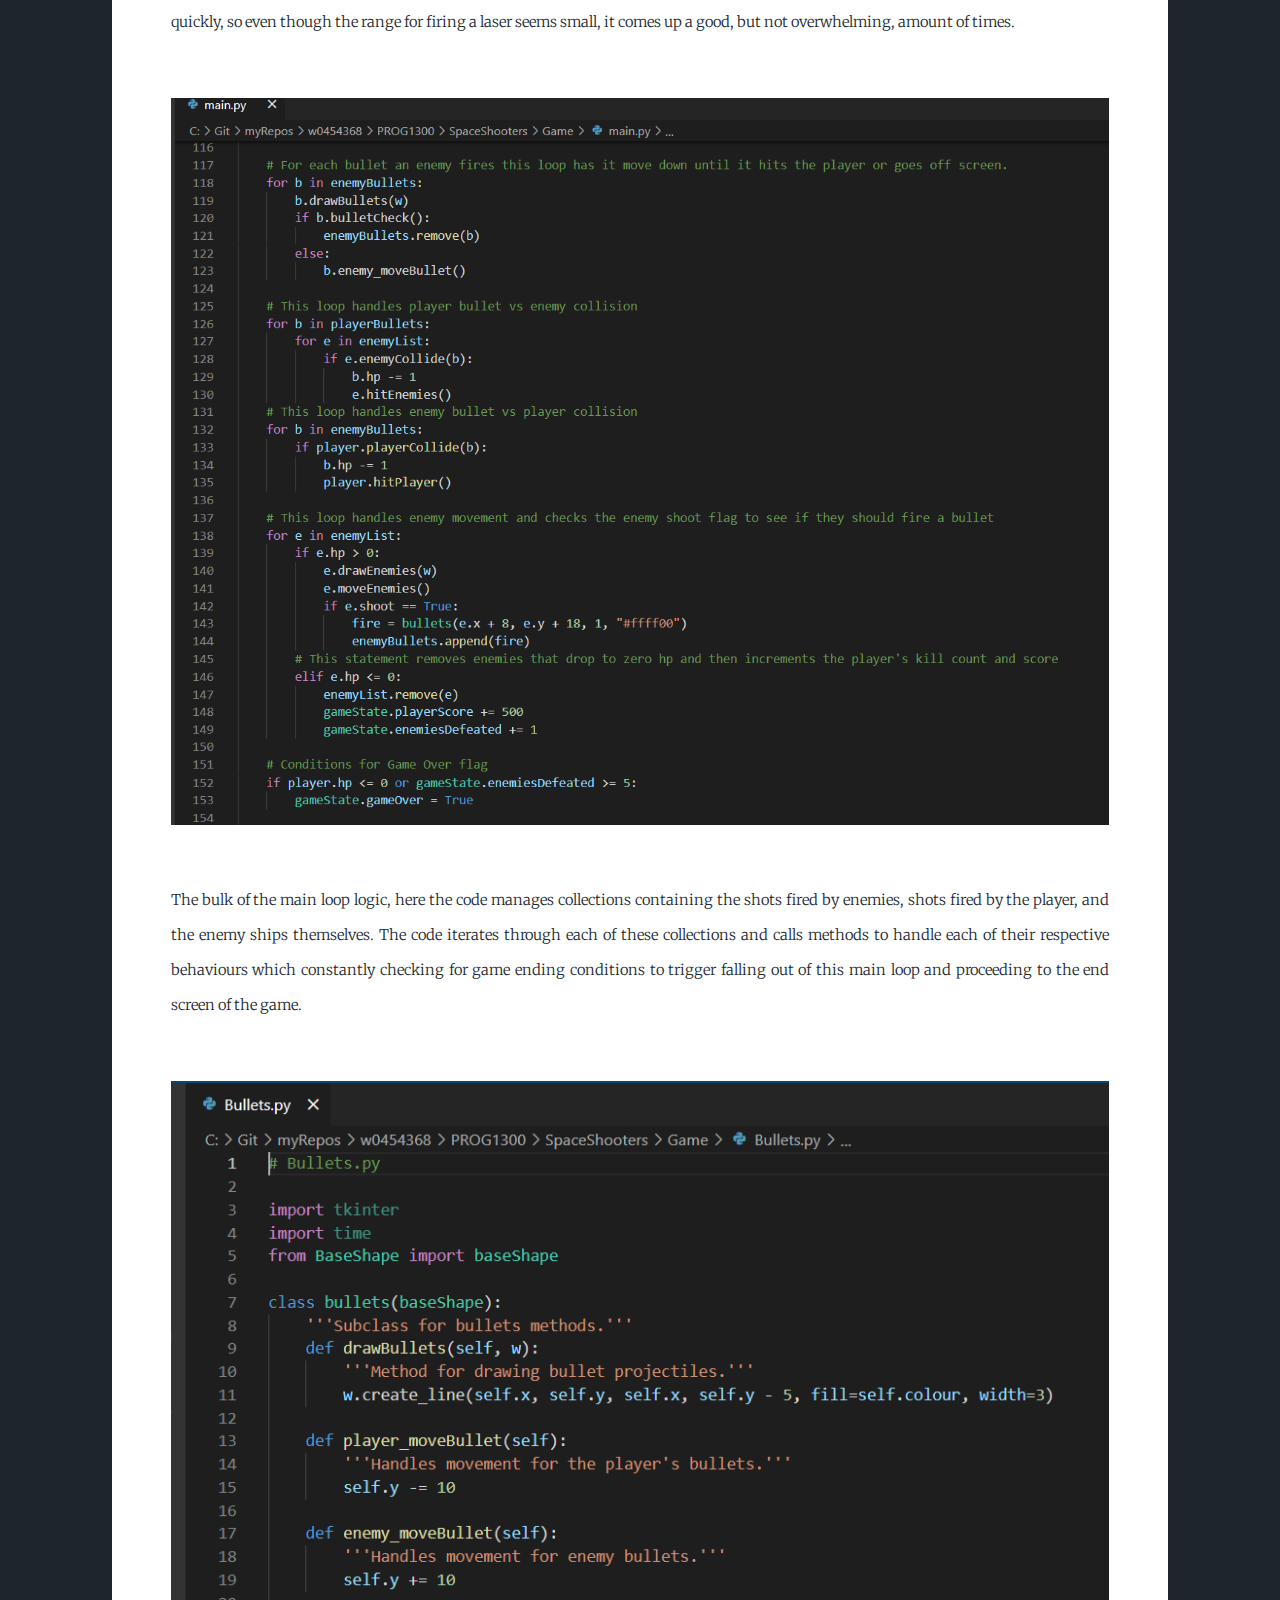
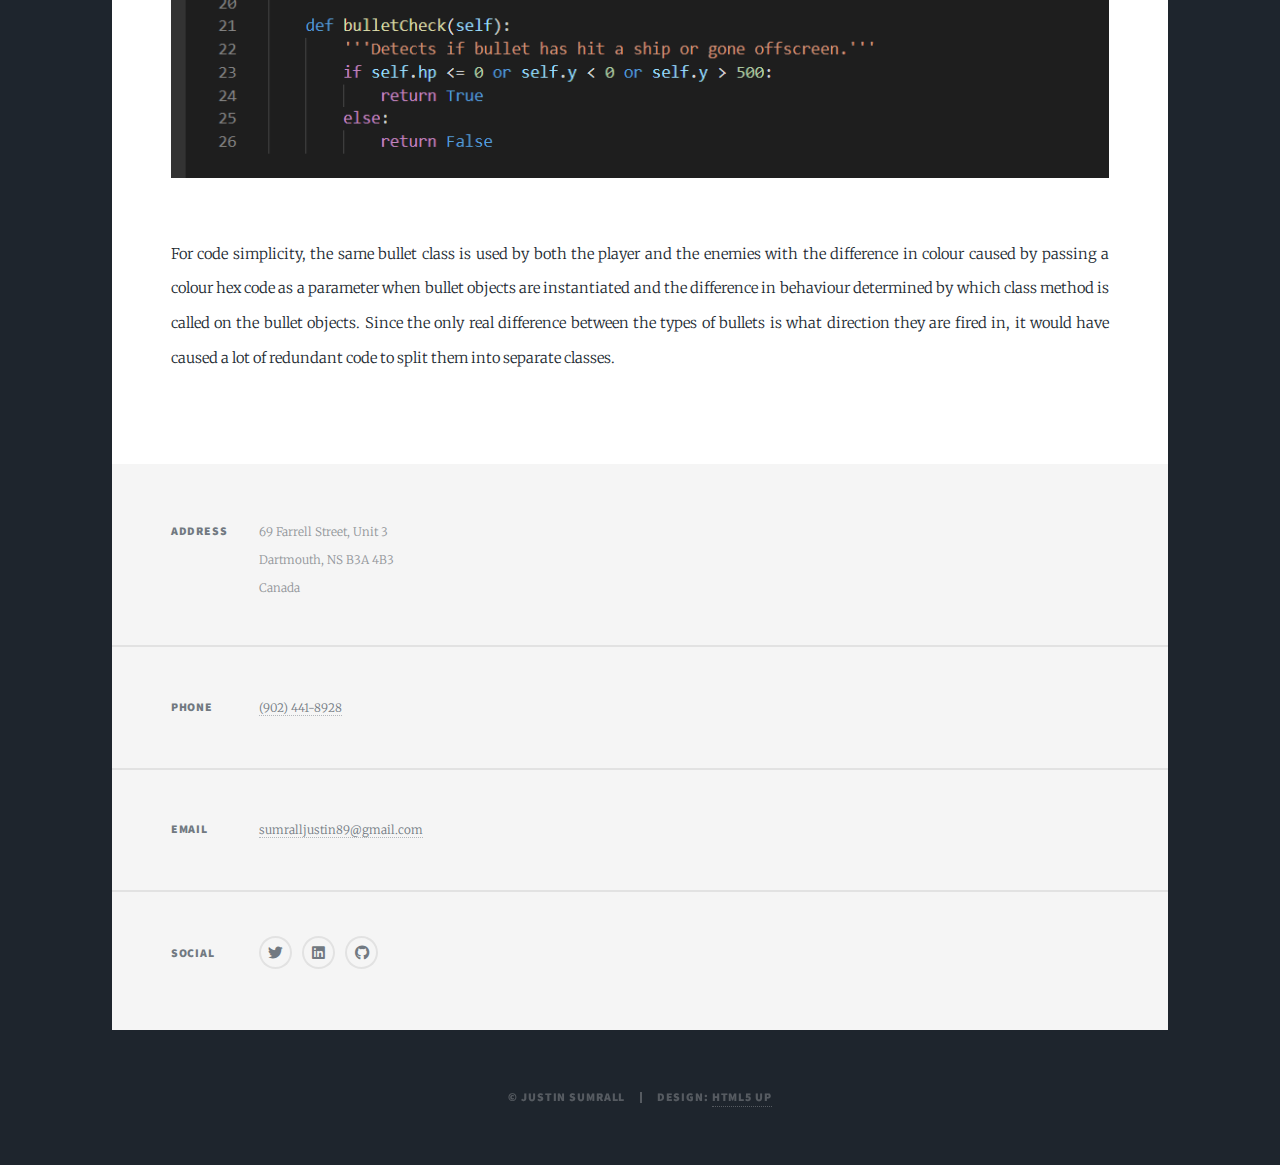
<file: python.html>
<!DOCTYPE HTML>
<!--
	Massively by HTML5 UP
	html5up.net | @ajlkn
	Free for personal and commercial use under the CCA 3.0 license (html5up.net/license)
-->
<html>
	<head>
		<title>Python Project - Space Shooters Game</title>
		<meta charset="utf-8" />
		<meta name="viewport" content="width=device-width, initial-scale=1, user-scalable=no" />
		<link rel="stylesheet" href="assets/css/main.css" />
		<noscript><link rel="stylesheet" href="assets/css/noscript.css" /></noscript>
	</head>
	<body class="is-preload">

		<!-- Wrapper -->
			<div id="wrapper">

				<!-- Header -->
					<header id="header">
						<a href="index.html" class="logo">Justin S.</a>
					</header>

				<!-- Main -->
					<div id="main">

						<!-- Post -->
							<section class="post">
								<header class="major">
									<h1><u>Python Project</u><br /></h1>
									<h2>Space Shooters Game</h2>
									<p>This project is a very simple python game I built in my first semester. It's a top-down 
										vertical shooting game where the user controls one ship at the bottom of the screen and must shoot 
										at five enemy ships at the top of the screen. The player can take three hits from enemy bullets before they 
										are destroyed. The game continues until the player or all five enemy ships are destroyed, whichever comes first, 
										and a score is displayed based on how many enemy ships were destroyed.
									</p>
								</header>
								<div class="image main"><img src="python/snip1.PNG" alt="" /></div>
								<p>This is the first screen the player sees upon starting the game, it gives the player control instructions 
									on how to play and what their goal is. To ensure the game does not begin before player is ready, the game will 
									remain on this screen until they press the Enter key.
								</p>
								<div class="image main"><img src="python/snip2.PNG" alt="" /></div>
								<p>The main screen of the game, the player controls the blue ship and must attack the enemy red ships. To prevent 
									visual confusion about which projectiles belong to which side, enemies will shoot yellow lasers while the player 
									shoots white lasers.
								</p>
								<div class="image main"><img src="python/snip3.PNG" alt="" /></div>
								<p>The final screen of the game, once either the player or all enemy ships are destroyed the game will move to 
									this screen where the player's score is displayed. The player is awarded 500 points for each ship they destroy 
									so this example shows when the player successfully destroys all five enemy ships. Similar to the first screen, the game 
									will remain here until the player presses the Esc key to close the game so they have time to see their score.
								</p>
								<div class="image main"><img src="python/enemy.PNG" alt="" /></div>
								<p>I used rapidly shifting random numbers to create this logic for having the enemy ships randomly move, occasionally not moving 
									to give the player a better shot at them, and to sometimes toggle a boolean flag for them to fire lasers at the player. The numbers 
									cycle very quickly, so even though the range for firing a laser seems small, it comes up a good, but not overwhelming, amount of times. </p>
								<div class="image main"><img src="python/spaceshoot1.PNG" alt="" /></div>
								<p>The bulk of the main loop logic, here the code manages collections containing the shots fired by enemies, shots 
									fired by the player, and the enemy ships themselves. The code iterates through each of these collections and calls 
									methods to handle each of their respective behaviours which constantly checking for game ending conditions to trigger 
									falling out of this main loop and proceeding to the end screen of the game.
								</p>
								<div class="image main"><img src="python/bullet.PNG" alt="" /></div>
								<p>For code simplicity, the same bullet class is used by both the player and the enemies with the difference in colour caused by 
									passing a colour hex code as a parameter when bullet objects are instantiated and the difference in behaviour determined by 
									which class method is called on the bullet objects. Since the only real difference between the types of bullets is what direction 
									they are fired in, it would have caused a lot of redundant code to split them into separate classes.
								</p>
							</section>

					</div>

				<!-- Footer -->
					<footer id="footer">
						<section class="split contact">
							<section class="alt">
								<h3>Address</h3>
								<p>69 Farrell Street, Unit 3<br />
								Dartmouth, NS B3A 4B3<br />
								Canada</p>
							</section>
							<section>
								<h3>Phone</h3>
								<p><a href="tel:9024418928">(902) 441-8928</a></p>
							</section>
							<section>
								<h3>Email</h3>
								<p><a href="mailto:sumralljustin89@gmail.com">sumralljustin89@gmail.com</a></p>
							</section>
							<section>
								<h3>Social</h3>
								<ul class="icons alt">
									<li><a href="https://twitter.com/JustinMSumrall" class="icon brands alt fa-twitter"><span class="label">Twitter</span></a></li>
									<li><a href="https://www.linkedin.com/in/justin-sumrall-ba694219b/" class="icon brands alt fa-linkedin"><span class="label">LinkedIn</span></a></li>
									<li><a href="https://github.com/w0454368" class="icon brands alt fa-github"><span class="label">GitHub</span></a></li>
								</ul>
							</section>
						</section>
					</footer>

				<!-- Copyright -->
					<div id="copyright">
						<ul><li>&copy; Justin Sumrall</li><li>Design: <a href="https://html5up.net">HTML5 UP</a></li></ul>
					</div>

			</div>

		<!-- Scripts -->
			<script src="assets/js/jquery.min.js"></script>
			<script src="assets/js/jquery.scrollex.min.js"></script>
			<script src="assets/js/jquery.scrolly.min.js"></script>
			<script src="assets/js/browser.min.js"></script>
			<script src="assets/js/breakpoints.min.js"></script>
			<script src="assets/js/util.js"></script>
			<script src="assets/js/main.js"></script>

	</body>
</html>
</file>
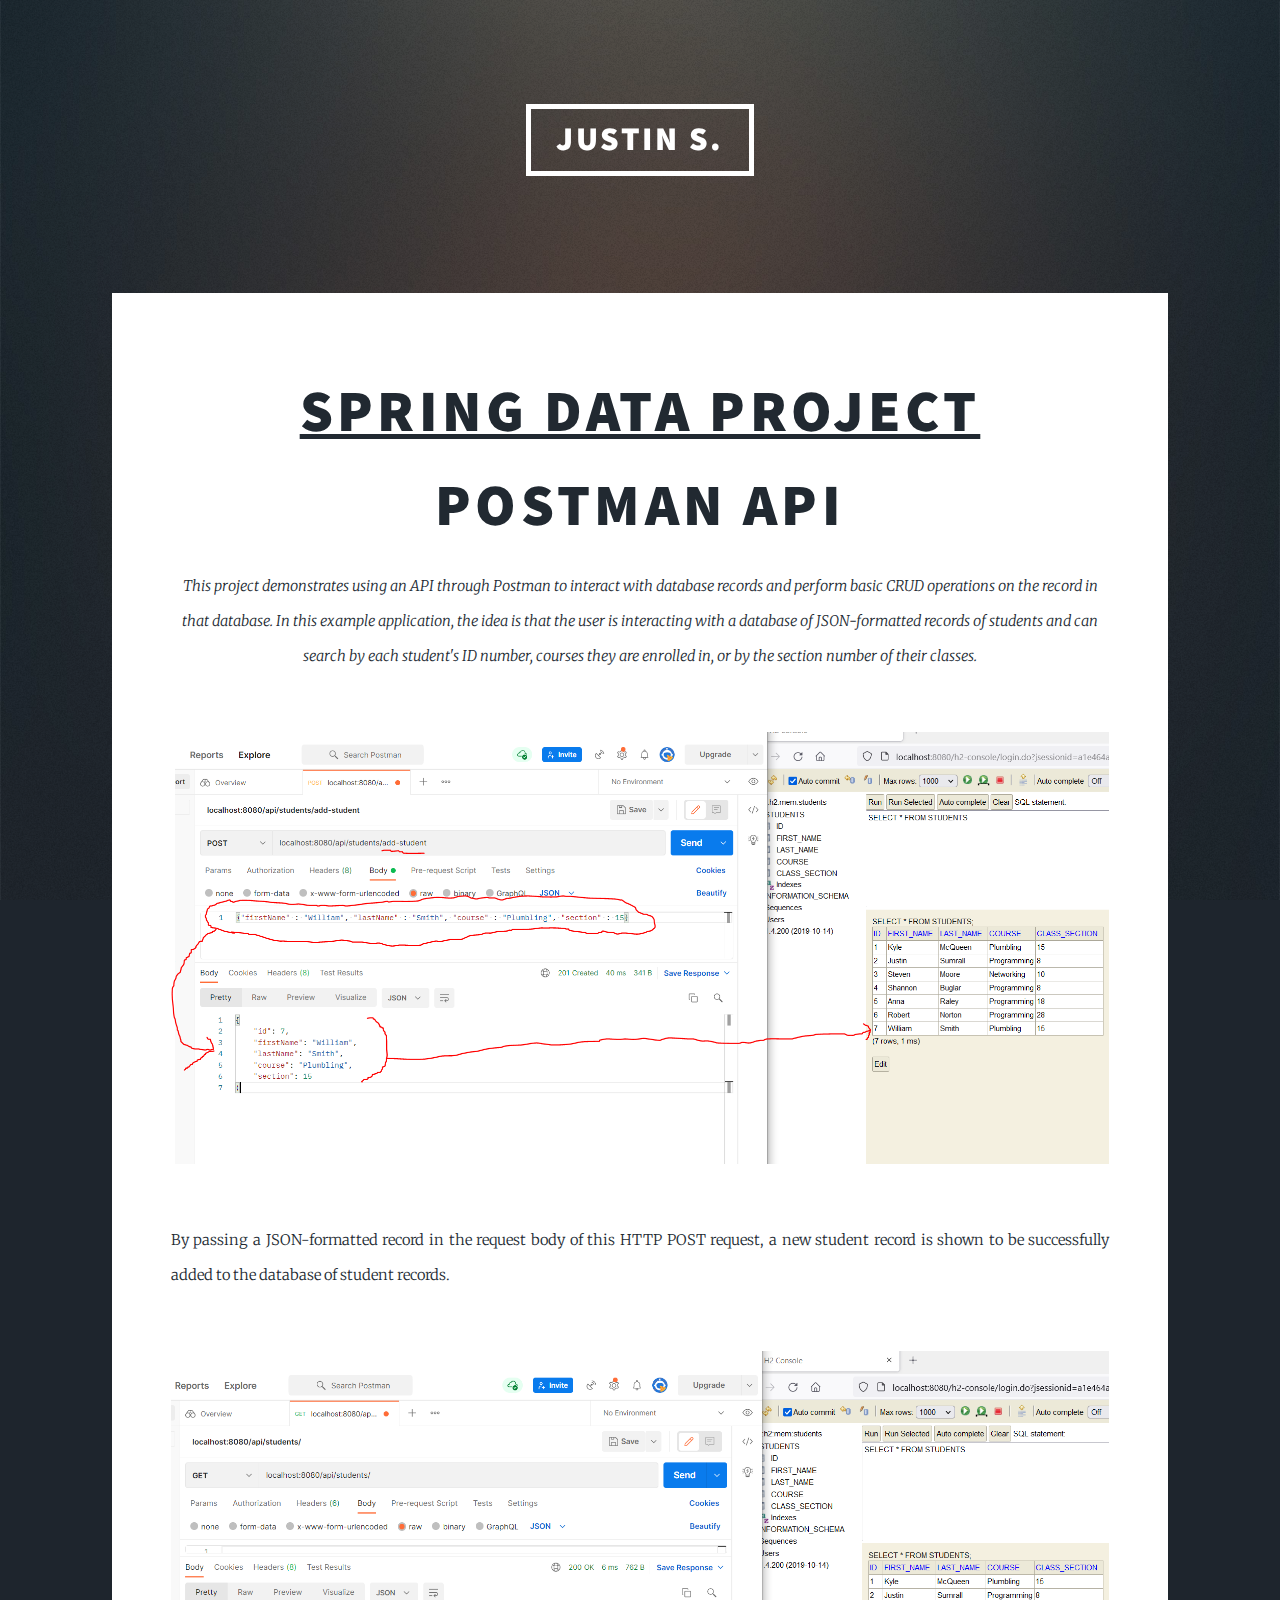
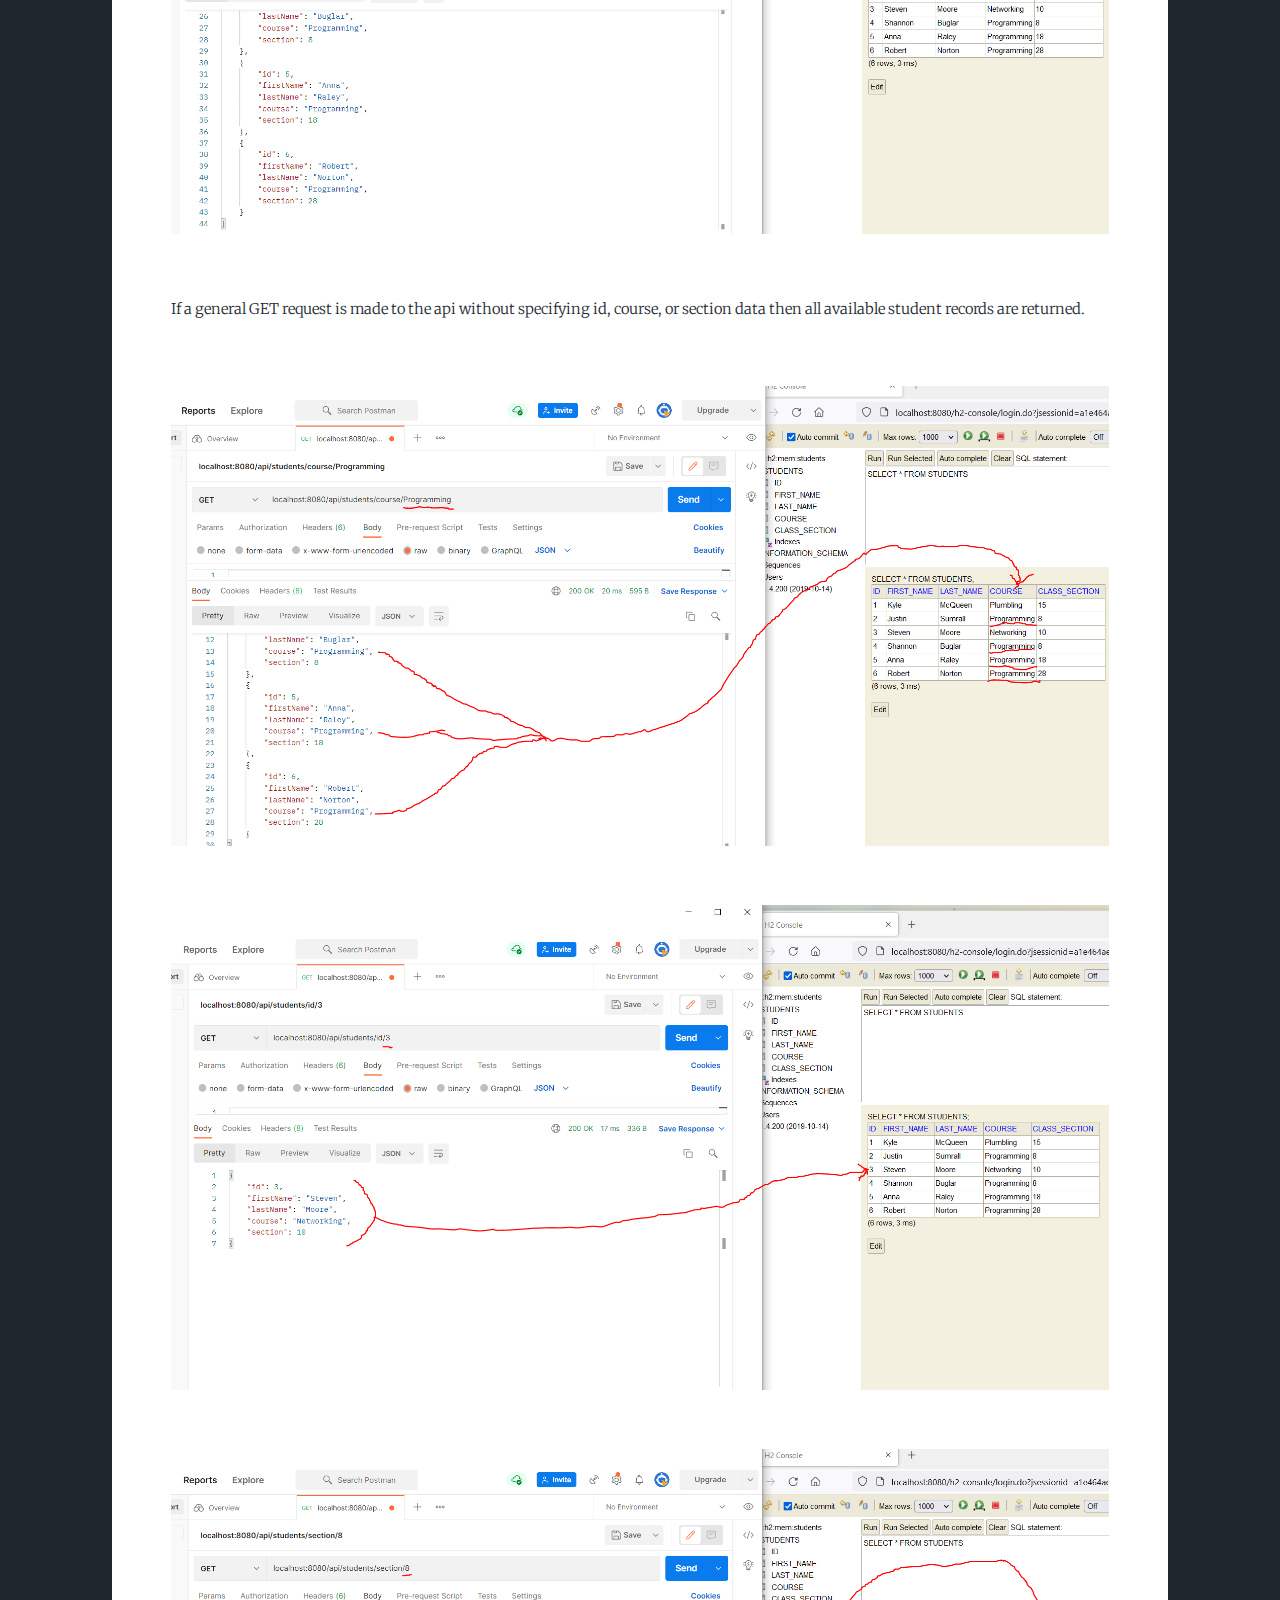
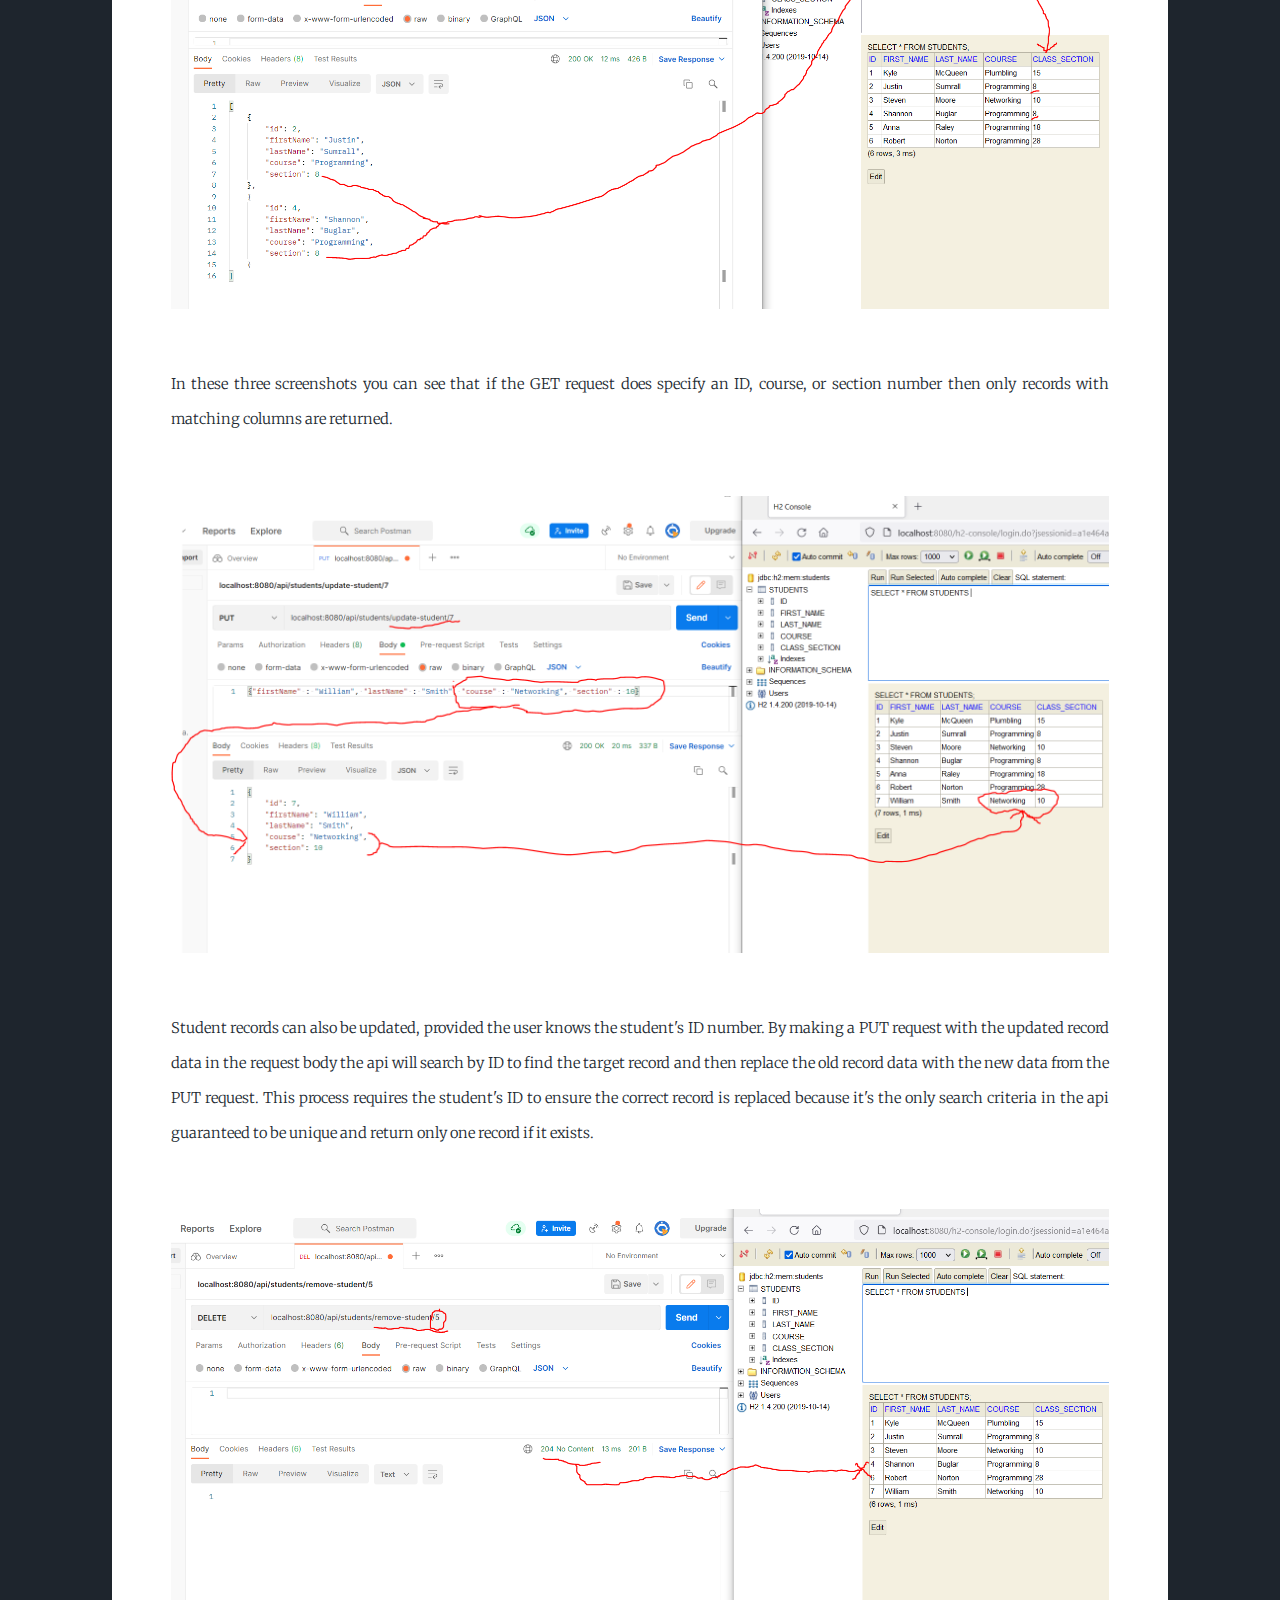
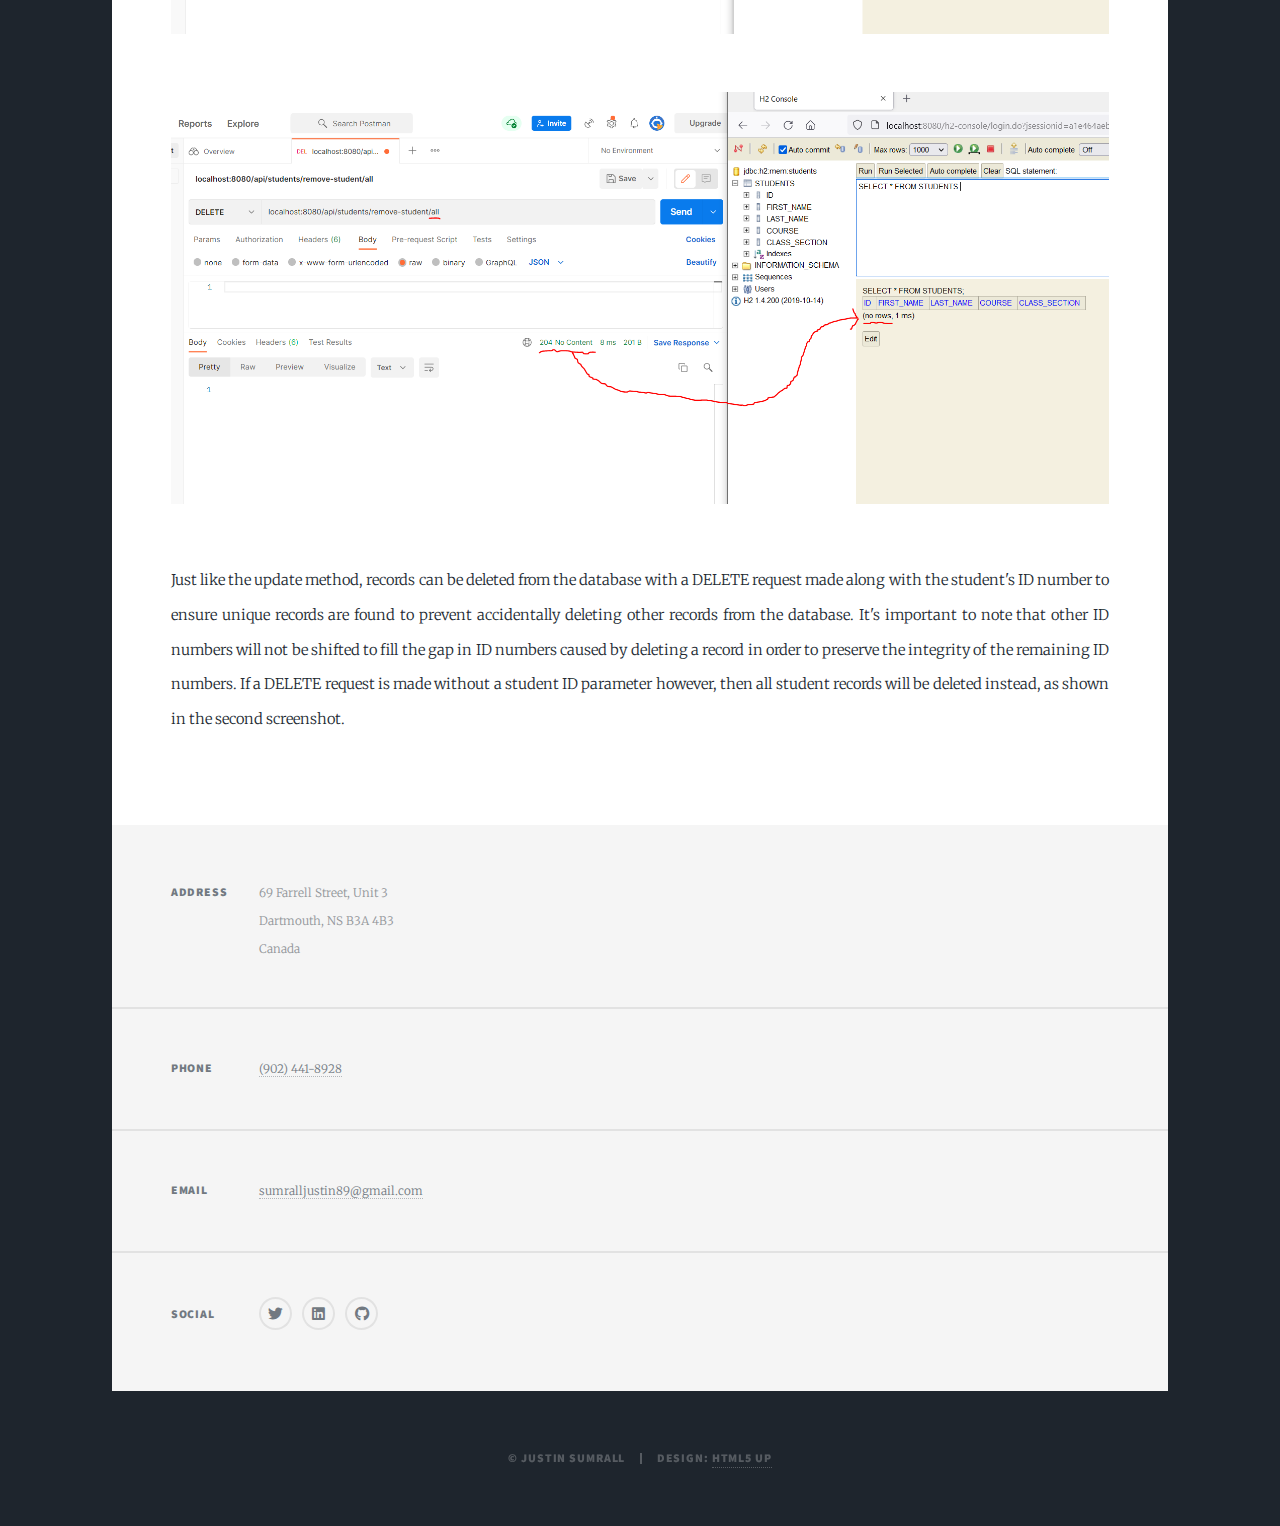
<file: spring.html>
<!DOCTYPE HTML>
<!--
	Massively by HTML5 UP
	html5up.net | @ajlkn
	Free for personal and commercial use under the CCA 3.0 license (html5up.net/license)
-->
<html>
	<head>
		<title>Spring Data Project - Postman API</title>
		<meta charset="utf-8" />
		<meta name="viewport" content="width=device-width, initial-scale=1, user-scalable=no" />
		<link rel="stylesheet" href="assets/css/main.css" />
		<noscript><link rel="stylesheet" href="assets/css/noscript.css" /></noscript>
	</head>
	<body class="is-preload">

		<!-- Wrapper -->
			<div id="wrapper">

				<!-- Header -->
					<header id="header">
						<a href="index.html" class="logo">Justin S.</a>
					</header>

				<!-- Main -->
					<div id="main">

						<!-- Post -->
							<section class="post">
								<header class="major">
									<h1><u>Spring Data Project</u><br /></h1>
									<h2>Postman API</h2>
									<p>This project demonstrates using an API through Postman to interact with database records and 
										perform basic CRUD operations on the record in that database. In this example application, the idea 
										is that the user is interacting with a database of JSON-formatted records of students and can search by 
										each student's ID number, courses they are enrolled in, or by the section number of their classes.
									</p>
								</header>
								<div class="image main"><img src="spring/addStudent.PNG" alt="" /></div>
								<p>By passing a JSON-formatted record in the request body of this HTTP POST request, a new student record is shown 
									to be successfully added to the database of student records.
								</p>
								<div class="image main"><img src="spring/findAll.PNG" alt="" /></div>
								<p>If a general GET request is made to the api without specifying id, course, or section data then all available 
									student records are returned.
								</p>
								<div class="image main"><img src="spring/findByCourse.PNG" alt="" /></div>
								<div class="image main"><img src="spring/findById.PNG" alt="" /></div>
								<div class="image main"><img src="spring/findBySection.PNG" alt="" /></div>
								<p>In these three screenshots you can see that if the GET request does specify an ID, course, or section 
									number then only records with matching columns are returned.
								</p>
								<div class="image main"><img src="spring/updateStudent.PNG" alt="" /></div>
								<p>Student records can also be updated, provided the user knows the student's ID number. By making a PUT request 
									with the updated record data in the request body the api will search by ID to find the target record and then 
									replace the old record data with the new data from the PUT request. This process requires the student's ID to ensure 
									the correct record is replaced because it's the only search criteria in the api guaranteed to be unique and return only 
									one record if it exists.
								</p>
								<div class="image main"><img src="spring/deleteStudent.PNG" alt="" /></div>
								<div class="image main"><img src="spring/deleteAll.PNG" alt="" /></div>
								<p>Just like the update method, records can be deleted from the database with a DELETE request made along with the student's 
									ID number to ensure unique records are found to prevent accidentally deleting other records from the database. It's important 
									to note that other ID numbers will not be shifted to fill the gap in ID numbers caused by deleting a record in order to 
									preserve the integrity of the remaining ID numbers. If a DELETE request is made without a student ID parameter however, then 
									all student records will be deleted instead, as shown in the second screenshot.
								</p>
							</section>

					</div>

				<!-- Footer -->
					<footer id="footer">
						<section class="split contact">
							<section class="alt">
								<h3>Address</h3>
								<p>69 Farrell Street, Unit 3<br />
								Dartmouth, NS B3A 4B3<br />
								Canada</p>
							</section>
							<section>
								<h3>Phone</h3>
								<p><a href="tel:9024418928">(902) 441-8928</a></p>
							</section>
							<section>
								<h3>Email</h3>
								<p><a href="mailto:sumralljustin89@gmail.com">sumralljustin89@gmail.com</a></p>
							</section>
							<section>
								<h3>Social</h3>
								<ul class="icons alt">
									<li><a href="https://twitter.com/JustinMSumrall" class="icon brands alt fa-twitter"><span class="label">Twitter</span></a></li>
									<li><a href="https://www.linkedin.com/in/justin-sumrall-ba694219b/" class="icon brands alt fa-linkedin"><span class="label">LinkedIn</span></a></li>
									<li><a href="https://github.com/w0454368" class="icon brands alt fa-github"><span class="label">GitHub</span></a></li>
								</ul>
							</section>
						</section>
					</footer>

				<!-- Copyright -->
					<div id="copyright">
						<ul><li>&copy; Justin Sumrall</li><li>Design: <a href="https://html5up.net">HTML5 UP</a></li></ul>
					</div>

			</div>

		<!-- Scripts -->
			<script src="assets/js/jquery.min.js"></script>
			<script src="assets/js/jquery.scrollex.min.js"></script>
			<script src="assets/js/jquery.scrolly.min.js"></script>
			<script src="assets/js/browser.min.js"></script>
			<script src="assets/js/breakpoints.min.js"></script>
			<script src="assets/js/util.js"></script>
			<script src="assets/js/main.js"></script>

	</body>
</html>
</file>
<file: assets/css/main.css>
@import url(fontawesome-all.min.css);
@import url("https://fonts.googleapis.com/css?family=Merriweather:300,700,300italic,700italic|Source+Sans+Pro:900");

/*
	Massively by HTML5 UP
	html5up.net | @ajlkn
	Free for personal and commercial use under the CCA 3.0 license (html5up.net/license)
*/

html, body, div, span, applet, object,
iframe, h1, h2, h3, h4, h5, h6, p, blockquote,
pre, a, abbr, acronym, address, big, cite,
code, del, dfn, em, img, ins, kbd, q, s, samp,
small, strike, strong, sub, sup, tt, var, b,
u, i, center, dl, dt, dd, ol, ul, li, fieldset,
form, label, legend, table, caption, tbody,
tfoot, thead, tr, th, td, article, aside,
canvas, details, embed, figure, figcaption,
footer, header, hgroup, menu, nav, output, ruby,
section, summary, time, mark, audio, video {
	margin: 0;
	padding: 0;
	border: 0;
	font-size: 100%;
	font: inherit;
	vertical-align: baseline;}

article, aside, details, figcaption, figure,
footer, header, hgroup, menu, nav, section {
	display: block;}

body {
	line-height: 1;
}

ol, ul {
	list-style: none;
}

blockquote, q {
	quotes: none;
}

	blockquote:before, blockquote:after, q:before, q:after {
		content: '';
		content: none;
	}

table {
	border-collapse: collapse;
	border-spacing: 0;
}

body {
	-webkit-text-size-adjust: none;
}

mark {
	background-color: transparent;
	color: inherit;
}

input::-moz-focus-inner {
	border: 0;
	padding: 0;
}

input, select, textarea {
	-moz-appearance: none;
	-webkit-appearance: none;
	-ms-appearance: none;
	appearance: none;
}

/* Basic */

	@-ms-viewport {
		width: device-width;
	}

	body {
		-ms-overflow-style: scrollbar;
	}

	@media screen and (max-width: 480px) {

		html, body {
			min-width: 320px;
		}

	}

	html {
		box-sizing: border-box;
	}

	*, *:before, *:after {
		box-sizing: inherit;
	}

	body {
		background-color: #1e252d;
	}

		body.is-preload *, body.is-preload *:before, body.is-preload *:after {
			-moz-animation: none !important;
			-webkit-animation: none !important;
			-ms-animation: none !important;
			animation: none !important;
			-moz-transition: none !important;
			-webkit-transition: none !important;
			-ms-transition: none !important;
			transition: none !important;
		}

/* Type */

	html {
		font-size: 16pt;
	}

		@media screen and (max-width: 1680px) {

			html {
				font-size: 12pt;
			}

		}

		@media screen and (max-width: 1280px) {

			html {
				font-size: 11pt;
			}

		}

		@media screen and (max-width: 360px) {

			html {
				font-size: 10pt;
			}

		}

	body {
		color: #212931;
	}

	body, input, select, textarea {
		font-family: "Merriweather", Georgia, serif;
		font-weight: 300;
		font-size: 1rem;
		line-height: 2.375;
	}

	a {
		-moz-transition: color 0.2s ease-in-out, background-color 0.2s ease-in-out, border-color 0.2s ease-in-out, box-shadow 0.2s ease-in-out;
		-webkit-transition: color 0.2s ease-in-out, background-color 0.2s ease-in-out, border-color 0.2s ease-in-out, box-shadow 0.2s ease-in-out;
		-ms-transition: color 0.2s ease-in-out, background-color 0.2s ease-in-out, border-color 0.2s ease-in-out, box-shadow 0.2s ease-in-out;
		transition: color 0.2s ease-in-out, background-color 0.2s ease-in-out, border-color 0.2s ease-in-out, box-shadow 0.2s ease-in-out;
		border-bottom: dotted 1px;
		text-decoration: none;
	}

		a:hover {
			border-bottom-color: transparent;
		}

	strong, b {
		font-weight: 600;
	}

	em, i {
		font-style: italic;
	}

	p {
		text-align: justify;
		margin: 0 0 2rem 0;
	}

	h1, h2, h3, h4, h5, h6 {
		font-family: "Source Sans Pro", Helvetica, sans-serif;
		font-weight: 900;
		line-height: 1.5;
		letter-spacing: 0.075em;
		text-transform: uppercase;
		margin: 0 0 1rem 0;
	}

		h1 a, h2 a, h3 a, h4 a, h5 a, h6 a {
			border-bottom: 0;
			color: inherit;
			text-decoration: none;
		}

	h1 {
		font-size: 4rem;
		line-height: 1.1;
		margin: 0 0 2rem 0;
	}

	h2 {
		font-size: 1.75rem;
		line-height: 1.3;
		margin: 0 0 1.5rem 0;
	}

	h3 {
		font-size: 1.25rem;
		margin: 0 0 1.5rem 0;
	}

	h4 {
		font-size: 1rem;
	}

	h5 {
		font-size: 0.9rem;
	}

	h6 {
		font-size: 0.8rem;
	}

	sub {
		font-size: 0.8rem;
		position: relative;
		top: 0.5rem;
	}

	sup {
		font-size: 0.8rem;
		position: relative;
		top: -0.5rem;
	}

	blockquote {
		border-left: solid 4px;
		font-style: italic;
		margin: 0 0 2rem 0;
		padding: 0.5rem 0 0.5rem 2rem;
	}

	code {
		border: solid 2px;
		font-family: "Courier New", monospace;
		font-size: 0.9rem;
		margin: 0 0.25rem;
		padding: 0.25rem 0.65rem;
	}

	pre {
		-webkit-overflow-scrolling: touch;
		font-family: "Courier New", monospace;
		font-size: 0.9rem;
		margin: 0 0 2rem 0;
	}

		pre code {
			display: block;
			line-height: 1.75;
			padding: 1rem 1.5rem;
			overflow-x: auto;
		}

	hr {
		border: 0;
		border-bottom: solid 2px;
		margin: 3rem 0;
	}

		hr.major {
			margin: 5rem 0;
		}

	.align-left {
		text-align: left;
	}

	.align-center {
		text-align: center;
	}

	.align-right {
		text-align: right;
	}

	input, select, textarea {
		color: #212931;
	}

	a {
		color: #212931;
		border-bottom-color: rgba(33, 41, 49, 0.5);
	}

		a:hover {
			border-bottom-color: transparent;
			color: #18bfef !important;
		}

	strong, b {
		color: #212931;
	}

	h1, h2, h3, h4, h5, h6 {
		color: #212931;
	}

	blockquote {
		border-left-color: #eeeeee;
	}

	code {
		background: rgba(220, 220, 220, 0.25);
		border-color: #eeeeee;
	}

	hr {
		border-bottom-color: #eeeeee;
	}

/* Row */

	.row {
		display: flex;
		flex-wrap: wrap;
		box-sizing: border-box;
		align-items: stretch;
	}

		.row > * {
			box-sizing: border-box;
		}

		.row.gtr-uniform > * > :last-child {
			margin-bottom: 0;
		}

		.row.aln-left {
			justify-content: flex-start;
		}

		.row.aln-center {
			justify-content: center;
		}

		.row.aln-right {
			justify-content: flex-end;
		}

		.row.aln-top {
			align-items: flex-start;
		}

		.row.aln-middle {
			align-items: center;
		}

		.row.aln-bottom {
			align-items: flex-end;
		}

		.row > .imp {
			order: -1;
		}

		.row > .col-1 {
			width: 8.33333%;
		}

		.row > .off-1 {
			margin-left: 8.33333%;
		}

		.row > .col-2 {
			width: 16.66667%;
		}

		.row > .off-2 {
			margin-left: 16.66667%;
		}

		.row > .col-3 {
			width: 25%;
		}

		.row > .off-3 {
			margin-left: 25%;
		}

		.row > .col-4 {
			width: 33.33333%;
		}

		.row > .off-4 {
			margin-left: 33.33333%;
		}

		.row > .col-5 {
			width: 41.66667%;
		}

		.row > .off-5 {
			margin-left: 41.66667%;
		}

		.row > .col-6 {
			width: 50%;
		}

		.row > .off-6 {
			margin-left: 50%;
		}

		.row > .col-7 {
			width: 58.33333%;
		}

		.row > .off-7 {
			margin-left: 58.33333%;
		}

		.row > .col-8 {
			width: 66.66667%;
		}

		.row > .off-8 {
			margin-left: 66.66667%;
		}

		.row > .col-9 {
			width: 75%;
		}

		.row > .off-9 {
			margin-left: 75%;
		}

		.row > .col-10 {
			width: 83.33333%;
		}

		.row > .off-10 {
			margin-left: 83.33333%;
		}

		.row > .col-11 {
			width: 91.66667%;
		}

		.row > .off-11 {
			margin-left: 91.66667%;
		}

		.row > .col-12 {
			width: 100%;
		}

		.row > .off-12 {
			margin-left: 100%;
		}

		.row.gtr-0 {
			margin-top: 0;
			margin-left: 0rem;
		}

			.row.gtr-0 > * {
				padding: 0 0 0 0rem;
			}

			.row.gtr-0.gtr-uniform {
				margin-top: 0rem;
			}

				.row.gtr-0.gtr-uniform > * {
					padding-top: 0rem;
				}

		.row.gtr-25 {
			margin-top: 0;
			margin-left: -0.375rem;
		}

			.row.gtr-25 > * {
				padding: 0 0 0 0.375rem;
			}

			.row.gtr-25.gtr-uniform {
				margin-top: -0.375rem;
			}

				.row.gtr-25.gtr-uniform > * {
					padding-top: 0.375rem;
				}

		.row.gtr-50 {
			margin-top: 0;
			margin-left: -0.75rem;
		}

			.row.gtr-50 > * {
				padding: 0 0 0 0.75rem;
			}

			.row.gtr-50.gtr-uniform {
				margin-top: -0.75rem;
			}

				.row.gtr-50.gtr-uniform > * {
					padding-top: 0.75rem;
				}

		.row {
			margin-top: 0;
			margin-left: -1.5rem;
		}

			.row > * {
				padding: 0 0 0 1.5rem;
			}

			.row.gtr-uniform {
				margin-top: -1.5rem;
			}

				.row.gtr-uniform > * {
					padding-top: 1.5rem;
				}

		.row.gtr-150 {
			margin-top: 0;
			margin-left: -2.25rem;
		}

			.row.gtr-150 > * {
				padding: 0 0 0 2.25rem;
			}

			.row.gtr-150.gtr-uniform {
				margin-top: -2.25rem;
			}

				.row.gtr-150.gtr-uniform > * {
					padding-top: 2.25rem;
				}

		.row.gtr-200 {
			margin-top: 0;
			margin-left: -3rem;
		}

			.row.gtr-200 > * {
				padding: 0 0 0 3rem;
			}

			.row.gtr-200.gtr-uniform {
				margin-top: -3rem;
			}

				.row.gtr-200.gtr-uniform > * {
					padding-top: 3rem;
				}

		@media screen and (max-width: 1680px) {

			.row {
				display: flex;
				flex-wrap: wrap;
				box-sizing: border-box;
				align-items: stretch;
			}

				.row > * {
					box-sizing: border-box;
				}

				.row.gtr-uniform > * > :last-child {
					margin-bottom: 0;
				}

				.row.aln-left {
					justify-content: flex-start;
				}

				.row.aln-center {
					justify-content: center;
				}

				.row.aln-right {
					justify-content: flex-end;
				}

				.row.aln-top {
					align-items: flex-start;
				}

				.row.aln-middle {
					align-items: center;
				}

				.row.aln-bottom {
					align-items: flex-end;
				}

				.row > .imp-xlarge {
					order: -1;
				}

				.row > .col-1-xlarge {
					width: 8.33333%;
				}

				.row > .off-1-xlarge {
					margin-left: 8.33333%;
				}

				.row > .col-2-xlarge {
					width: 16.66667%;
				}

				.row > .off-2-xlarge {
					margin-left: 16.66667%;
				}

				.row > .col-3-xlarge {
					width: 25%;
				}

				.row > .off-3-xlarge {
					margin-left: 25%;
				}

				.row > .col-4-xlarge {
					width: 33.33333%;
				}

				.row > .off-4-xlarge {
					margin-left: 33.33333%;
				}

				.row > .col-5-xlarge {
					width: 41.66667%;
				}

				.row > .off-5-xlarge {
					margin-left: 41.66667%;
				}

				.row > .col-6-xlarge {
					width: 50%;
				}

				.row > .off-6-xlarge {
					margin-left: 50%;
				}

				.row > .col-7-xlarge {
					width: 58.33333%;
				}

				.row > .off-7-xlarge {
					margin-left: 58.33333%;
				}

				.row > .col-8-xlarge {
					width: 66.66667%;
				}

				.row > .off-8-xlarge {
					margin-left: 66.66667%;
				}

				.row > .col-9-xlarge {
					width: 75%;
				}

				.row > .off-9-xlarge {
					margin-left: 75%;
				}

				.row > .col-10-xlarge {
					width: 83.33333%;
				}

				.row > .off-10-xlarge {
					margin-left: 83.33333%;
				}

				.row > .col-11-xlarge {
					width: 91.66667%;
				}

				.row > .off-11-xlarge {
					margin-left: 91.66667%;
				}

				.row > .col-12-xlarge {
					width: 100%;
				}

				.row > .off-12-xlarge {
					margin-left: 100%;
				}

				.row.gtr-0 {
					margin-top: 0;
					margin-left: 0rem;
				}

					.row.gtr-0 > * {
						padding: 0 0 0 0rem;
					}

					.row.gtr-0.gtr-uniform {
						margin-top: 0rem;
					}

						.row.gtr-0.gtr-uniform > * {
							padding-top: 0rem;
						}

				.row.gtr-25 {
					margin-top: 0;
					margin-left: -0.375rem;
				}

					.row.gtr-25 > * {
						padding: 0 0 0 0.375rem;
					}

					.row.gtr-25.gtr-uniform {
						margin-top: -0.375rem;
					}

						.row.gtr-25.gtr-uniform > * {
							padding-top: 0.375rem;
						}

				.row.gtr-50 {
					margin-top: 0;
					margin-left: -0.75rem;
				}

					.row.gtr-50 > * {
						padding: 0 0 0 0.75rem;
					}

					.row.gtr-50.gtr-uniform {
						margin-top: -0.75rem;
					}

						.row.gtr-50.gtr-uniform > * {
							padding-top: 0.75rem;
						}

				.row {
					margin-top: 0;
					margin-left: -1.5rem;
				}

					.row > * {
						padding: 0 0 0 1.5rem;
					}

					.row.gtr-uniform {
						margin-top: -1.5rem;
					}

						.row.gtr-uniform > * {
							padding-top: 1.5rem;
						}

				.row.gtr-150 {
					margin-top: 0;
					margin-left: -2.25rem;
				}

					.row.gtr-150 > * {
						padding: 0 0 0 2.25rem;
					}

					.row.gtr-150.gtr-uniform {
						margin-top: -2.25rem;
					}

						.row.gtr-150.gtr-uniform > * {
							padding-top: 2.25rem;
						}

				.row.gtr-200 {
					margin-top: 0;
					margin-left: -3rem;
				}

					.row.gtr-200 > * {
						padding: 0 0 0 3rem;
					}

					.row.gtr-200.gtr-uniform {
						margin-top: -3rem;
					}

						.row.gtr-200.gtr-uniform > * {
							padding-top: 3rem;
						}

		}

		@media screen and (max-width: 1280px) {

			.row {
				display: flex;
				flex-wrap: wrap;
				box-sizing: border-box;
				align-items: stretch;
			}

				.row > * {
					box-sizing: border-box;
				}

				.row.gtr-uniform > * > :last-child {
					margin-bottom: 0;
				}

				.row.aln-left {
					justify-content: flex-start;
				}

				.row.aln-center {
					justify-content: center;
				}

				.row.aln-right {
					justify-content: flex-end;
				}

				.row.aln-top {
					align-items: flex-start;
				}

				.row.aln-middle {
					align-items: center;
				}

				.row.aln-bottom {
					align-items: flex-end;
				}

				.row > .imp-large {
					order: -1;
				}

				.row > .col-1-large {
					width: 8.33333%;
				}

				.row > .off-1-large {
					margin-left: 8.33333%;
				}

				.row > .col-2-large {
					width: 16.66667%;
				}

				.row > .off-2-large {
					margin-left: 16.66667%;
				}

				.row > .col-3-large {
					width: 25%;
				}

				.row > .off-3-large {
					margin-left: 25%;
				}

				.row > .col-4-large {
					width: 33.33333%;
				}

				.row > .off-4-large {
					margin-left: 33.33333%;
				}

				.row > .col-5-large {
					width: 41.66667%;
				}

				.row > .off-5-large {
					margin-left: 41.66667%;
				}

				.row > .col-6-large {
					width: 50%;
				}

				.row > .off-6-large {
					margin-left: 50%;
				}

				.row > .col-7-large {
					width: 58.33333%;
				}

				.row > .off-7-large {
					margin-left: 58.33333%;
				}

				.row > .col-8-large {
					width: 66.66667%;
				}

				.row > .off-8-large {
					margin-left: 66.66667%;
				}

				.row > .col-9-large {
					width: 75%;
				}

				.row > .off-9-large {
					margin-left: 75%;
				}

				.row > .col-10-large {
					width: 83.33333%;
				}

				.row > .off-10-large {
					margin-left: 83.33333%;
				}

				.row > .col-11-large {
					width: 91.66667%;
				}

				.row > .off-11-large {
					margin-left: 91.66667%;
				}

				.row > .col-12-large {
					width: 100%;
				}

				.row > .off-12-large {
					margin-left: 100%;
				}

				.row.gtr-0 {
					margin-top: 0;
					margin-left: 0rem;
				}

					.row.gtr-0 > * {
						padding: 0 0 0 0rem;
					}

					.row.gtr-0.gtr-uniform {
						margin-top: 0rem;
					}

						.row.gtr-0.gtr-uniform > * {
							padding-top: 0rem;
						}

				.row.gtr-25 {
					margin-top: 0;
					margin-left: -0.375rem;
				}

					.row.gtr-25 > * {
						padding: 0 0 0 0.375rem;
					}

					.row.gtr-25.gtr-uniform {
						margin-top: -0.375rem;
					}

						.row.gtr-25.gtr-uniform > * {
							padding-top: 0.375rem;
						}

				.row.gtr-50 {
					margin-top: 0;
					margin-left: -0.75rem;
				}

					.row.gtr-50 > * {
						padding: 0 0 0 0.75rem;
					}

					.row.gtr-50.gtr-uniform {
						margin-top: -0.75rem;
					}

						.row.gtr-50.gtr-uniform > * {
							padding-top: 0.75rem;
						}

				.row {
					margin-top: 0;
					margin-left: -1.5rem;
				}

					.row > * {
						padding: 0 0 0 1.5rem;
					}

					.row.gtr-uniform {
						margin-top: -1.5rem;
					}

						.row.gtr-uniform > * {
							padding-top: 1.5rem;
						}

				.row.gtr-150 {
					margin-top: 0;
					margin-left: -2.25rem;
				}

					.row.gtr-150 > * {
						padding: 0 0 0 2.25rem;
					}

					.row.gtr-150.gtr-uniform {
						margin-top: -2.25rem;
					}

						.row.gtr-150.gtr-uniform > * {
							padding-top: 2.25rem;
						}

				.row.gtr-200 {
					margin-top: 0;
					margin-left: -3rem;
				}

					.row.gtr-200 > * {
						padding: 0 0 0 3rem;
					}

					.row.gtr-200.gtr-uniform {
						margin-top: -3rem;
					}

						.row.gtr-200.gtr-uniform > * {
							padding-top: 3rem;
						}

		}

		@media screen and (max-width: 980px) {

			.row {
				display: flex;
				flex-wrap: wrap;
				box-sizing: border-box;
				align-items: stretch;
			}

				.row > * {
					box-sizing: border-box;
				}

				.row.gtr-uniform > * > :last-child {
					margin-bottom: 0;
				}

				.row.aln-left {
					justify-content: flex-start;
				}

				.row.aln-center {
					justify-content: center;
				}

				.row.aln-right {
					justify-content: flex-end;
				}

				.row.aln-top {
					align-items: flex-start;
				}

				.row.aln-middle {
					align-items: center;
				}

				.row.aln-bottom {
					align-items: flex-end;
				}

				.row > .imp-medium {
					order: -1;
				}

				.row > .col-1-medium {
					width: 8.33333%;
				}

				.row > .off-1-medium {
					margin-left: 8.33333%;
				}

				.row > .col-2-medium {
					width: 16.66667%;
				}

				.row > .off-2-medium {
					margin-left: 16.66667%;
				}

				.row > .col-3-medium {
					width: 25%;
				}

				.row > .off-3-medium {
					margin-left: 25%;
				}

				.row > .col-4-medium {
					width: 33.33333%;
				}

				.row > .off-4-medium {
					margin-left: 33.33333%;
				}

				.row > .col-5-medium {
					width: 41.66667%;
				}

				.row > .off-5-medium {
					margin-left: 41.66667%;
				}

				.row > .col-6-medium {
					width: 50%;
				}

				.row > .off-6-medium {
					margin-left: 50%;
				}

				.row > .col-7-medium {
					width: 58.33333%;
				}

				.row > .off-7-medium {
					margin-left: 58.33333%;
				}

				.row > .col-8-medium {
					width: 66.66667%;
				}

				.row > .off-8-medium {
					margin-left: 66.66667%;
				}

				.row > .col-9-medium {
					width: 75%;
				}

				.row > .off-9-medium {
					margin-left: 75%;
				}

				.row > .col-10-medium {
					width: 83.33333%;
				}

				.row > .off-10-medium {
					margin-left: 83.33333%;
				}

				.row > .col-11-medium {
					width: 91.66667%;
				}

				.row > .off-11-medium {
					margin-left: 91.66667%;
				}

				.row > .col-12-medium {
					width: 100%;
				}

				.row > .off-12-medium {
					margin-left: 100%;
				}

				.row.gtr-0 {
					margin-top: 0;
					margin-left: 0rem;
				}

					.row.gtr-0 > * {
						padding: 0 0 0 0rem;
					}

					.row.gtr-0.gtr-uniform {
						margin-top: 0rem;
					}

						.row.gtr-0.gtr-uniform > * {
							padding-top: 0rem;
						}

				.row.gtr-25 {
					margin-top: 0;
					margin-left: -0.375rem;
				}

					.row.gtr-25 > * {
						padding: 0 0 0 0.375rem;
					}

					.row.gtr-25.gtr-uniform {
						margin-top: -0.375rem;
					}

						.row.gtr-25.gtr-uniform > * {
							padding-top: 0.375rem;
						}

				.row.gtr-50 {
					margin-top: 0;
					margin-left: -0.75rem;
				}

					.row.gtr-50 > * {
						padding: 0 0 0 0.75rem;
					}

					.row.gtr-50.gtr-uniform {
						margin-top: -0.75rem;
					}

						.row.gtr-50.gtr-uniform > * {
							padding-top: 0.75rem;
						}

				.row {
					margin-top: 0;
					margin-left: -1.5rem;
				}

					.row > * {
						padding: 0 0 0 1.5rem;
					}

					.row.gtr-uniform {
						margin-top: -1.5rem;
					}

						.row.gtr-uniform > * {
							padding-top: 1.5rem;
						}

				.row.gtr-150 {
					margin-top: 0;
					margin-left: -2.25rem;
				}

					.row.gtr-150 > * {
						padding: 0 0 0 2.25rem;
					}

					.row.gtr-150.gtr-uniform {
						margin-top: -2.25rem;
					}

						.row.gtr-150.gtr-uniform > * {
							padding-top: 2.25rem;
						}

				.row.gtr-200 {
					margin-top: 0;
					margin-left: -3rem;
				}

					.row.gtr-200 > * {
						padding: 0 0 0 3rem;
					}

					.row.gtr-200.gtr-uniform {
						margin-top: -3rem;
					}

						.row.gtr-200.gtr-uniform > * {
							padding-top: 3rem;
						}

		}

		@media screen and (max-width: 736px) {

			.row {
				display: flex;
				flex-wrap: wrap;
				box-sizing: border-box;
				align-items: stretch;
			}

				.row > * {
					box-sizing: border-box;
				}

				.row.gtr-uniform > * > :last-child {
					margin-bottom: 0;
				}

				.row.aln-left {
					justify-content: flex-start;
				}

				.row.aln-center {
					justify-content: center;
				}

				.row.aln-right {
					justify-content: flex-end;
				}

				.row.aln-top {
					align-items: flex-start;
				}

				.row.aln-middle {
					align-items: center;
				}

				.row.aln-bottom {
					align-items: flex-end;
				}

				.row > .imp-small {
					order: -1;
				}

				.row > .col-1-small {
					width: 8.33333%;
				}

				.row > .off-1-small {
					margin-left: 8.33333%;
				}

				.row > .col-2-small {
					width: 16.66667%;
				}

				.row > .off-2-small {
					margin-left: 16.66667%;
				}

				.row > .col-3-small {
					width: 25%;
				}

				.row > .off-3-small {
					margin-left: 25%;
				}

				.row > .col-4-small {
					width: 33.33333%;
				}

				.row > .off-4-small {
					margin-left: 33.33333%;
				}

				.row > .col-5-small {
					width: 41.66667%;
				}

				.row > .off-5-small {
					margin-left: 41.66667%;
				}

				.row > .col-6-small {
					width: 50%;
				}

				.row > .off-6-small {
					margin-left: 50%;
				}

				.row > .col-7-small {
					width: 58.33333%;
				}

				.row > .off-7-small {
					margin-left: 58.33333%;
				}

				.row > .col-8-small {
					width: 66.66667%;
				}

				.row > .off-8-small {
					margin-left: 66.66667%;
				}

				.row > .col-9-small {
					width: 75%;
				}

				.row > .off-9-small {
					margin-left: 75%;
				}

				.row > .col-10-small {
					width: 83.33333%;
				}

				.row > .off-10-small {
					margin-left: 83.33333%;
				}

				.row > .col-11-small {
					width: 91.66667%;
				}

				.row > .off-11-small {
					margin-left: 91.66667%;
				}

				.row > .col-12-small {
					width: 100%;
				}

				.row > .off-12-small {
					margin-left: 100%;
				}

				.row.gtr-0 {
					margin-top: 0;
					margin-left: 0rem;
				}

					.row.gtr-0 > * {
						padding: 0 0 0 0rem;
					}

					.row.gtr-0.gtr-uniform {
						margin-top: 0rem;
					}

						.row.gtr-0.gtr-uniform > * {
							padding-top: 0rem;
						}

				.row.gtr-25 {
					margin-top: 0;
					margin-left: -0.375rem;
				}

					.row.gtr-25 > * {
						padding: 0 0 0 0.375rem;
					}

					.row.gtr-25.gtr-uniform {
						margin-top: -0.375rem;
					}

						.row.gtr-25.gtr-uniform > * {
							padding-top: 0.375rem;
						}

				.row.gtr-50 {
					margin-top: 0;
					margin-left: -0.75rem;
				}

					.row.gtr-50 > * {
						padding: 0 0 0 0.75rem;
					}

					.row.gtr-50.gtr-uniform {
						margin-top: -0.75rem;
					}

						.row.gtr-50.gtr-uniform > * {
							padding-top: 0.75rem;
						}

				.row {
					margin-top: 0;
					margin-left: -1.5rem;
				}

					.row > * {
						padding: 0 0 0 1.5rem;
					}

					.row.gtr-uniform {
						margin-top: -1.5rem;
					}

						.row.gtr-uniform > * {
							padding-top: 1.5rem;
						}

				.row.gtr-150 {
					margin-top: 0;
					margin-left: -2.25rem;
				}

					.row.gtr-150 > * {
						padding: 0 0 0 2.25rem;
					}

					.row.gtr-150.gtr-uniform {
						margin-top: -2.25rem;
					}

						.row.gtr-150.gtr-uniform > * {
							padding-top: 2.25rem;
						}

				.row.gtr-200 {
					margin-top: 0;
					margin-left: -3rem;
				}

					.row.gtr-200 > * {
						padding: 0 0 0 3rem;
					}

					.row.gtr-200.gtr-uniform {
						margin-top: -3rem;
					}

						.row.gtr-200.gtr-uniform > * {
							padding-top: 3rem;
						}

		}

		@media screen and (max-width: 480px) {

			.row {
				display: flex;
				flex-wrap: wrap;
				box-sizing: border-box;
				align-items: stretch;
			}

				.row > * {
					box-sizing: border-box;
				}

				.row.gtr-uniform > * > :last-child {
					margin-bottom: 0;
				}

				.row.aln-left {
					justify-content: flex-start;
				}

				.row.aln-center {
					justify-content: center;
				}

				.row.aln-right {
					justify-content: flex-end;
				}

				.row.aln-top {
					align-items: flex-start;
				}

				.row.aln-middle {
					align-items: center;
				}

				.row.aln-bottom {
					align-items: flex-end;
				}

				.row > .imp-xsmall {
					order: -1;
				}

				.row > .col-1-xsmall {
					width: 8.33333%;
				}

				.row > .off-1-xsmall {
					margin-left: 8.33333%;
				}

				.row > .col-2-xsmall {
					width: 16.66667%;
				}

				.row > .off-2-xsmall {
					margin-left: 16.66667%;
				}

				.row > .col-3-xsmall {
					width: 25%;
				}

				.row > .off-3-xsmall {
					margin-left: 25%;
				}

				.row > .col-4-xsmall {
					width: 33.33333%;
				}

				.row > .off-4-xsmall {
					margin-left: 33.33333%;
				}

				.row > .col-5-xsmall {
					width: 41.66667%;
				}

				.row > .off-5-xsmall {
					margin-left: 41.66667%;
				}

				.row > .col-6-xsmall {
					width: 50%;
				}

				.row > .off-6-xsmall {
					margin-left: 50%;
				}

				.row > .col-7-xsmall {
					width: 58.33333%;
				}

				.row > .off-7-xsmall {
					margin-left: 58.33333%;
				}

				.row > .col-8-xsmall {
					width: 66.66667%;
				}

				.row > .off-8-xsmall {
					margin-left: 66.66667%;
				}

				.row > .col-9-xsmall {
					width: 75%;
				}

				.row > .off-9-xsmall {
					margin-left: 75%;
				}

				.row > .col-10-xsmall {
					width: 83.33333%;
				}

				.row > .off-10-xsmall {
					margin-left: 83.33333%;
				}

				.row > .col-11-xsmall {
					width: 91.66667%;
				}

				.row > .off-11-xsmall {
					margin-left: 91.66667%;
				}

				.row > .col-12-xsmall {
					width: 100%;
				}

				.row > .off-12-xsmall {
					margin-left: 100%;
				}

				.row.gtr-0 {
					margin-top: 0;
					margin-left: 0rem;
				}

					.row.gtr-0 > * {
						padding: 0 0 0 0rem;
					}

					.row.gtr-0.gtr-uniform {
						margin-top: 0rem;
					}

						.row.gtr-0.gtr-uniform > * {
							padding-top: 0rem;
						}

				.row.gtr-25 {
					margin-top: 0;
					margin-left: -0.375rem;
				}

					.row.gtr-25 > * {
						padding: 0 0 0 0.375rem;
					}

					.row.gtr-25.gtr-uniform {
						margin-top: -0.375rem;
					}

						.row.gtr-25.gtr-uniform > * {
							padding-top: 0.375rem;
						}

				.row.gtr-50 {
					margin-top: 0;
					margin-left: -0.75rem;
				}

					.row.gtr-50 > * {
						padding: 0 0 0 0.75rem;
					}

					.row.gtr-50.gtr-uniform {
						margin-top: -0.75rem;
					}

						.row.gtr-50.gtr-uniform > * {
							padding-top: 0.75rem;
						}

				.row {
					margin-top: 0;
					margin-left: -1.5rem;
				}

					.row > * {
						padding: 0 0 0 1.5rem;
					}

					.row.gtr-uniform {
						margin-top: -1.5rem;
					}

						.row.gtr-uniform > * {
							padding-top: 1.5rem;
						}

				.row.gtr-150 {
					margin-top: 0;
					margin-left: -2.25rem;
				}

					.row.gtr-150 > * {
						padding: 0 0 0 2.25rem;
					}

					.row.gtr-150.gtr-uniform {
						margin-top: -2.25rem;
					}

						.row.gtr-150.gtr-uniform > * {
							padding-top: 2.25rem;
						}

				.row.gtr-200 {
					margin-top: 0;
					margin-left: -3rem;
				}

					.row.gtr-200 > * {
						padding: 0 0 0 3rem;
					}

					.row.gtr-200.gtr-uniform {
						margin-top: -3rem;
					}

						.row.gtr-200.gtr-uniform > * {
							padding-top: 3rem;
						}

		}

		@media screen and (max-width: 360px) {

			.row {
				display: flex;
				flex-wrap: wrap;
				box-sizing: border-box;
				align-items: stretch;
			}

				.row > * {
					box-sizing: border-box;
				}

				.row.gtr-uniform > * > :last-child {
					margin-bottom: 0;
				}

				.row.aln-left {
					justify-content: flex-start;
				}

				.row.aln-center {
					justify-content: center;
				}

				.row.aln-right {
					justify-content: flex-end;
				}

				.row.aln-top {
					align-items: flex-start;
				}

				.row.aln-middle {
					align-items: center;
				}

				.row.aln-bottom {
					align-items: flex-end;
				}

				.row > .imp-xxsmall {
					order: -1;
				}

				.row > .col-1-xxsmall {
					width: 8.33333%;
				}

				.row > .off-1-xxsmall {
					margin-left: 8.33333%;
				}

				.row > .col-2-xxsmall {
					width: 16.66667%;
				}

				.row > .off-2-xxsmall {
					margin-left: 16.66667%;
				}

				.row > .col-3-xxsmall {
					width: 25%;
				}

				.row > .off-3-xxsmall {
					margin-left: 25%;
				}

				.row > .col-4-xxsmall {
					width: 33.33333%;
				}

				.row > .off-4-xxsmall {
					margin-left: 33.33333%;
				}

				.row > .col-5-xxsmall {
					width: 41.66667%;
				}

				.row > .off-5-xxsmall {
					margin-left: 41.66667%;
				}

				.row > .col-6-xxsmall {
					width: 50%;
				}

				.row > .off-6-xxsmall {
					margin-left: 50%;
				}

				.row > .col-7-xxsmall {
					width: 58.33333%;
				}

				.row > .off-7-xxsmall {
					margin-left: 58.33333%;
				}

				.row > .col-8-xxsmall {
					width: 66.66667%;
				}

				.row > .off-8-xxsmall {
					margin-left: 66.66667%;
				}

				.row > .col-9-xxsmall {
					width: 75%;
				}

				.row > .off-9-xxsmall {
					margin-left: 75%;
				}

				.row > .col-10-xxsmall {
					width: 83.33333%;
				}

				.row > .off-10-xxsmall {
					margin-left: 83.33333%;
				}

				.row > .col-11-xxsmall {
					width: 91.66667%;
				}

				.row > .off-11-xxsmall {
					margin-left: 91.66667%;
				}

				.row > .col-12-xxsmall {
					width: 100%;
				}

				.row > .off-12-xxsmall {
					margin-left: 100%;
				}

				.row.gtr-0 {
					margin-top: 0;
					margin-left: 0rem;
				}

					.row.gtr-0 > * {
						padding: 0 0 0 0rem;
					}

					.row.gtr-0.gtr-uniform {
						margin-top: 0rem;
					}

						.row.gtr-0.gtr-uniform > * {
							padding-top: 0rem;
						}

				.row.gtr-25 {
					margin-top: 0;
					margin-left: -0.375rem;
				}

					.row.gtr-25 > * {
						padding: 0 0 0 0.375rem;
					}

					.row.gtr-25.gtr-uniform {
						margin-top: -0.375rem;
					}

						.row.gtr-25.gtr-uniform > * {
							padding-top: 0.375rem;
						}

				.row.gtr-50 {
					margin-top: 0;
					margin-left: -0.75rem;
				}

					.row.gtr-50 > * {
						padding: 0 0 0 0.75rem;
					}

					.row.gtr-50.gtr-uniform {
						margin-top: -0.75rem;
					}

						.row.gtr-50.gtr-uniform > * {
							padding-top: 0.75rem;
						}

				.row {
					margin-top: 0;
					margin-left: -1.5rem;
				}

					.row > * {
						padding: 0 0 0 1.5rem;
					}

					.row.gtr-uniform {
						margin-top: -1.5rem;
					}

						.row.gtr-uniform > * {
							padding-top: 1.5rem;
						}

				.row.gtr-150 {
					margin-top: 0;
					margin-left: -2.25rem;
				}

					.row.gtr-150 > * {
						padding: 0 0 0 2.25rem;
					}

					.row.gtr-150.gtr-uniform {
						margin-top: -2.25rem;
					}

						.row.gtr-150.gtr-uniform > * {
							padding-top: 2.25rem;
						}

				.row.gtr-200 {
					margin-top: 0;
					margin-left: -3rem;
				}

					.row.gtr-200 > * {
						padding: 0 0 0 3rem;
					}

					.row.gtr-200.gtr-uniform {
						margin-top: -3rem;
					}

						.row.gtr-200.gtr-uniform > * {
							padding-top: 3rem;
						}

		}

/* Box */

	.box {
		border: solid 2px;
		margin-bottom: 2rem;
		padding: 1.5rem;
	}

		.box > :last-child,
		.box > :last-child > :last-child,
		.box > :last-child > :last-child > :last-child {
			margin-bottom: 0;
		}

		.box.alt {
			border: 0;
			border-radius: 0;
			padding: 0;
		}

	.box {
		border-color: #eeeeee;
	}

/* Button */

	input[type="submit"],
	input[type="reset"],
	input[type="button"],
	button,
	.button {
		-moz-appearance: none;
		-webkit-appearance: none;
		-ms-appearance: none;
		appearance: none;
		-moz-transition: background-color 0.2s ease-in-out, box-shadow 0.2s ease-in-out, color 0.2s ease-in-out;
		-webkit-transition: background-color 0.2s ease-in-out, box-shadow 0.2s ease-in-out, color 0.2s ease-in-out;
		-ms-transition: background-color 0.2s ease-in-out, box-shadow 0.2s ease-in-out, color 0.2s ease-in-out;
		transition: background-color 0.2s ease-in-out, box-shadow 0.2s ease-in-out, color 0.2s ease-in-out;
		border: 0;
		border-radius: 0;
		cursor: pointer;
		display: inline-block;
		font-family: "Source Sans Pro", Helvetica, sans-serif;
		font-size: 0.8rem;
		font-weight: 900;
		letter-spacing: 0.075em;
		height: 3rem;
		line-height: 3rem;
		padding: 0 2rem;
		text-align: center;
		text-decoration: none;
		text-transform: uppercase;
		white-space: nowrap;
	}

		input[type="submit"].icon:before,
		input[type="reset"].icon:before,
		input[type="button"].icon:before,
		button.icon:before,
		.button.icon:before {
			margin-right: 0.5rem;
		}

		input[type="submit"].icon.solo,
		input[type="reset"].icon.solo,
		input[type="button"].icon.solo,
		button.icon.solo,
		.button.icon.solo {
			position: relative;
			width: 4rem;
			height: 4rem;
			line-height: 4rem;
			border-radius: 4rem;
			text-indent: 4rem;
			overflow: hidden;
			padding: 0;
			white-space: nowrap;
		}

			input[type="submit"].icon.solo:before,
			input[type="reset"].icon.solo:before,
			input[type="button"].icon.solo:before,
			button.icon.solo:before,
			.button.icon.solo:before {
				position: absolute;
				display: block;
				top: 0;
				left: 0;
				width: inherit;
				height: inherit;
				line-height: inherit;
				font-size: 1.25rem;
				margin-right: 0;
				text-align: center;
				text-indent: 0;
			}

		input[type="submit"].fit,
		input[type="reset"].fit,
		input[type="button"].fit,
		button.fit,
		.button.fit {
			width: 100%;
		}

		input[type="submit"].small,
		input[type="reset"].small,
		input[type="button"].small,
		button.small,
		.button.small {
			font-size: 0.7rem;
			height: 2.5rem;
			line-height: 2.5rem;
			padding: 0 1.5rem;
		}

		input[type="submit"].large,
		input[type="reset"].large,
		input[type="button"].large,
		button.large,
		.button.large {
			font-size: 0.9rem;
			height: 3.5rem;
			line-height: 3.5rem;
			padding: 0 2.75rem;
		}

		@media screen and (max-width: 980px) {

			input[type="submit"],
			input[type="reset"],
			input[type="button"],
			button,
			.button {
				font-size: 0.9rem;
				height: 3.25rem;
				line-height: 3.25rem;
			}

				input[type="submit"].large,
				input[type="reset"].large,
				input[type="button"].large,
				button.large,
				.button.large {
					font-size: 1rem;
					height: 3.75rem;
					line-height: 3.75rem;
				}

		}

		input[type="submit"].disabled, input[type="submit"]:disabled,
		input[type="reset"].disabled,
		input[type="reset"]:disabled,
		input[type="button"].disabled,
		input[type="button"]:disabled,
		button.disabled,
		button:disabled,
		.button.disabled,
		.button:disabled {
			pointer-events: none;
			opacity: 0.25;
		}

	input[type="submit"],
	input[type="reset"],
	input[type="button"],
	button,
	.button {
		background-color: transparent;
		box-shadow: inset 0 0 0 2px #212931;
		color: #212931 !important;
	}

		input[type="submit"]:hover,
		input[type="reset"]:hover,
		input[type="button"]:hover,
		button:hover,
		.button:hover {
			box-shadow: inset 0 0 0 2px #18bfef;
			color: #18bfef !important;
		}

		input[type="submit"].primary,
		input[type="reset"].primary,
		input[type="button"].primary,
		button.primary,
		.button.primary {
			background-color: #212931;
			box-shadow: none;
			color: #ffffff !important;
		}

			input[type="submit"].primary:hover,
			input[type="reset"].primary:hover,
			input[type="button"].primary:hover,
			button.primary:hover,
			.button.primary:hover {
				background-color: #18bfef;
			}

/* Form */

	form {
		margin: 0 0 2rem 0;
	}

		form > :last-child {
			margin-bottom: 0;
		}

		form > .fields {
			display: -moz-flex;
			display: -webkit-flex;
			display: -ms-flex;
			display: flex;
			-moz-flex-wrap: wrap;
			-webkit-flex-wrap: wrap;
			-ms-flex-wrap: wrap;
			flex-wrap: wrap;
			width: calc(100% + 3rem);
			margin: -1.5rem 0 2rem -1.5rem;
		}

			form > .fields > .field {
				-moz-flex-grow: 0;
				-webkit-flex-grow: 0;
				-ms-flex-grow: 0;
				flex-grow: 0;
				-moz-flex-shrink: 0;
				-webkit-flex-shrink: 0;
				-ms-flex-shrink: 0;
				flex-shrink: 0;
				padding: 1.5rem 0 0 1.5rem;
				width: calc(100% - 1.5rem);
			}

				form > .fields > .field.half {
					width: calc(50% - 0.75rem);
				}

				form > .fields > .field.third {
					width: calc(100%/3 - 0.5rem);
				}

				form > .fields > .field.quarter {
					width: calc(25% - 0.375rem);
				}

		@media screen and (max-width: 480px) {

			form > .fields {
				width: calc(100% + 3rem);
				margin: -1.5rem 0 2rem -1.5rem;
			}

				form > .fields > .field {
					padding: 1.5rem 0 0 1.5rem;
					width: calc(100% - 1.5rem);
				}

					form > .fields > .field.half {
						width: calc(100% - 1.5rem);
					}

					form > .fields > .field.third {
						width: calc(100% - 1.5rem);
					}

					form > .fields > .field.quarter {
						width: calc(100% - 1.5rem);
					}

		}

	label {
		display: block;
		font-family: "Source Sans Pro", Helvetica, sans-serif;
		font-weight: 900;
		line-height: 1.5;
		letter-spacing: 0.075em;
		font-size: 0.8rem;
		text-transform: uppercase;
		margin: 0 0 0.75rem 0;
	}

		@media screen and (max-width: 980px) {

			label {
				font-size: 0.9rem;
			}

		}

	input[type="text"],
	input[type="password"],
	input[type="email"],
	select,
	textarea {
		-moz-appearance: none;
		-webkit-appearance: none;
		-ms-appearance: none;
		appearance: none;
		background: transparent;
		border-radius: 0;
		border: solid 2px;
		color: inherit;
		display: block;
		outline: 0;
		padding: 0 1rem;
		text-decoration: none;
		width: 100%;
	}

		input[type="text"]:invalid,
		input[type="password"]:invalid,
		input[type="email"]:invalid,
		select:invalid,
		textarea:invalid {
			box-shadow: none;
		}

	select {
		background-size: 1.25rem;
		background-repeat: no-repeat;
		background-position: calc(100% - 1rem) center;
		height: 3rem;
		padding-right: 3rem;
		text-overflow: ellipsis;
	}

		select:focus::-ms-value {
			background-color: transparent;
		}

		select::-ms-expand {
			display: none;
		}

	input[type="text"],
	input[type="password"],
	input[type="email"],
	select {
		height: 3rem;
	}

	textarea {
		padding: 0.75rem 1rem;
	}

	input[type="checkbox"],
	input[type="radio"] {
		-moz-appearance: none;
		-webkit-appearance: none;
		-ms-appearance: none;
		appearance: none;
		display: block;
		float: left;
		margin-right: -2rem;
		opacity: 0;
		width: 1rem;
		z-index: -1;
	}

		input[type="checkbox"] + label,
		input[type="radio"] + label {
			text-decoration: none;
			cursor: pointer;
			display: inline-block;
			font-size: 1rem;
			letter-spacing: 0;
			font-family: "Merriweather", Georgia, serif;
			text-transform: none;
			font-weight: 300;
			padding-left: 2.8rem;
			padding-right: 1rem;
			position: relative;
		}

			input[type="checkbox"] + label:before,
			input[type="radio"] + label:before {
				-moz-osx-font-smoothing: grayscale;
				-webkit-font-smoothing: antialiased;
				display: inline-block;
				font-style: normal;
				font-variant: normal;
				text-rendering: auto;
				line-height: 1;
				text-transform: none !important;
				font-family: 'Font Awesome 5 Free';
				font-weight: 900;
			}

			input[type="checkbox"] + label:before,
			input[type="radio"] + label:before {
				border-radius: 0;
				border: solid 2px;
				content: '';
				display: inline-block;
				font-size: 0.8rem;
				height: 1.8rem;
				left: 0;
				line-height: 1.65rem;
				position: absolute;
				text-align: center;
				top: -0.125rem;
				width: 1.8rem;
			}

		input[type="checkbox"]:checked + label:before,
		input[type="radio"]:checked + label:before {
			content: '\f00c';
		}

	input[type="checkbox"] + label:before {
		border-radius: 0;
	}

	input[type="radio"] + label:before {
		border-radius: 100%;
	}

	::-webkit-input-placeholder {
		opacity: 1.0;
	}

	:-moz-placeholder {
		opacity: 1.0;
	}

	::-moz-placeholder {
		opacity: 1.0;
	}

	:-ms-input-placeholder {
		opacity: 1.0;
	}

	label {
		color: #212931;
	}

	input[type="text"],
	input[type="password"],
	input[type="email"],
	select,
	textarea {
		border-color: #eeeeee;
	}

		input[type="text"]:focus,
		input[type="password"]:focus,
		input[type="email"]:focus,
		select:focus,
		textarea:focus {
			border-color: #18bfef;
		}

	select {
		background-image: url("data:image/svg+xml;charset=utf8,%3Csvg xmlns='http://www.w3.org/2000/svg' width='40' height='40' preserveAspectRatio='none' viewBox='0 0 40 40'%3E%3Cpath d='M9.4,12.3l10.4,10.4l10.4-10.4c0.2-0.2,0.5-0.4,0.9-0.4c0.3,0,0.6,0.1,0.9,0.4l3.3,3.3c0.2,0.2,0.4,0.5,0.4,0.9 c0,0.4-0.1,0.6-0.4,0.9L20.7,31.9c-0.2,0.2-0.5,0.4-0.9,0.4c-0.3,0-0.6-0.1-0.9-0.4L4.3,17.3c-0.2-0.2-0.4-0.5-0.4-0.9 c0-0.4,0.1-0.6,0.4-0.9l3.3-3.3c0.2-0.2,0.5-0.4,0.9-0.4S9.1,12.1,9.4,12.3z' fill='%23eeeeee' /%3E%3C/svg%3E");
	}

		select option {
			background-color: #ffffff;
			color: #212931;
		}

	.select-wrapper:before {
		color: #eeeeee;
	}

	input[type="checkbox"] + label,
	input[type="radio"] + label {
		color: #212931;
	}

		input[type="checkbox"] + label:before,
		input[type="radio"] + label:before {
			border-color: #eeeeee;
		}

	input[type="checkbox"]:checked + label:before,
	input[type="radio"]:checked + label:before {
		background-color: #212931;
		border-color: #212931;
		color: #ffffff;
	}

	input[type="checkbox"]:focus + label:before,
	input[type="radio"]:focus + label:before {
		border-color: #18bfef;
	}

	::-webkit-input-placeholder {
		color: #909498 !important;
	}

	:-moz-placeholder {
		color: #909498 !important;
	}

	::-moz-placeholder {
		color: #909498 !important;
	}

	:-ms-input-placeholder {
		color: #909498 !important;
	}

	.formerize-placeholder {
		color: #909498 !important;
	}

/* Icon */

	.icon {
		text-decoration: none;
		border-bottom: none;
		position: relative;
	}

		.icon:before {
			-moz-osx-font-smoothing: grayscale;
			-webkit-font-smoothing: antialiased;
			display: inline-block;
			font-style: normal;
			font-variant: normal;
			text-rendering: auto;
			line-height: 1;
			text-transform: none !important;
			font-family: 'Font Awesome 5 Free';
			font-weight: 400;
		}

		.icon > .label {
			display: none;
		}

		.icon:before {
			line-height: inherit;
		}

		.icon.solid:before {
			font-weight: 900;
		}

		.icon.brands:before {
			font-family: 'Font Awesome 5 Brands';
		}

/* Image */

	.image {
		border: 0;
		display: inline-block;
		position: relative;
	}

		.image img {
			display: block;
		}

		.image.left, .image.right {
			max-width: 40%;
		}

			.image.left img, .image.right img {
				width: 100%;
			}

		.image.left {
			float: left;
			margin: 0 2rem 2rem 0;
			top: 0.75rem;
		}

		.image.right {
			float: right;
			margin: 0 0 2rem 2rem;
			top: 0.75rem;
		}

		.image.fit {
			display: block;
			margin: 2.5rem 0;
			width: 100%;
		}

			.image.fit:first-child {
				margin-top: 0;
			}

			.image.fit img {
				width: 100%;
			}

		.image.main {
			display: block;
			margin: 4rem 0;
			width: 100%;
		}

			.image.main:first-child {
				margin-top: 0;
			}

			.image.main img {
				width: 100%;
			}

		@media screen and (max-width: 736px) {

			.image.fit {
				margin: 2rem 0;
			}

			.image.main {
				margin: 2rem 0;
			}

		}

	a.image {
		overflow: hidden;
	}

		a.image img {
			-moz-transition: -moz-transform 0.2s ease-out;
			-webkit-transition: -webkit-transform 0.2s ease-out;
			-ms-transition: -ms-transform 0.2s ease-out;
			transition: transform 0.2s ease-out;
		}

		a.image:hover img {
			-moz-transform: scale(1.05);
			-webkit-transform: scale(1.05);
			-ms-transform: scale(1.05);
			transform: scale(1.05);
		}

/* Actions */

	ul.actions {
		display: -moz-flex;
		display: -webkit-flex;
		display: -ms-flex;
		display: flex;
		cursor: default;
		list-style: none;
		margin-left: -1rem;
		padding-left: 0;
	}

		ul.actions li {
			padding: 0 0 0 1rem;
			vertical-align: middle;
		}

		ul.actions.special {
			-moz-justify-content: center;
			-webkit-justify-content: center;
			-ms-justify-content: center;
			justify-content: center;
			width: 100%;
			margin-left: 0;
		}

			ul.actions.special li:first-child {
				padding-left: 0;
			}

		ul.actions.stacked {
			-moz-flex-direction: column;
			-webkit-flex-direction: column;
			-ms-flex-direction: column;
			flex-direction: column;
			margin-left: 0;
		}

			ul.actions.stacked li {
				padding: 1.3rem 0 0 0;
			}

				ul.actions.stacked li:first-child {
					padding-top: 0;
				}

		ul.actions.fit {
			width: calc(100% + 1rem);
		}

			ul.actions.fit li {
				-moz-flex-grow: 1;
				-webkit-flex-grow: 1;
				-ms-flex-grow: 1;
				flex-grow: 1;
				-moz-flex-shrink: 1;
				-webkit-flex-shrink: 1;
				-ms-flex-shrink: 1;
				flex-shrink: 1;
				width: 100%;
			}

				ul.actions.fit li > * {
					width: 100%;
				}

			ul.actions.fit.stacked {
				width: 100%;
			}

		@media screen and (max-width: 480px) {

			ul.actions:not(.fixed) {
				-moz-flex-direction: column;
				-webkit-flex-direction: column;
				-ms-flex-direction: column;
				flex-direction: column;
				margin-left: 0;
				width: 100% !important;
			}

				ul.actions:not(.fixed) li {
					-moz-flex-grow: 1;
					-webkit-flex-grow: 1;
					-ms-flex-grow: 1;
					flex-grow: 1;
					-moz-flex-shrink: 1;
					-webkit-flex-shrink: 1;
					-ms-flex-shrink: 1;
					flex-shrink: 1;
					padding: 1rem 0 0 0;
					text-align: center;
					width: 100%;
				}

					ul.actions:not(.fixed) li > * {
						width: 100%;
					}

					ul.actions:not(.fixed) li:first-child {
						padding-top: 0;
					}

					ul.actions:not(.fixed) li input[type="submit"],
					ul.actions:not(.fixed) li input[type="reset"],
					ul.actions:not(.fixed) li input[type="button"],
					ul.actions:not(.fixed) li button,
					ul.actions:not(.fixed) li .button {
						width: 100%;
					}

						ul.actions:not(.fixed) li input[type="submit"].icon:before,
						ul.actions:not(.fixed) li input[type="reset"].icon:before,
						ul.actions:not(.fixed) li input[type="button"].icon:before,
						ul.actions:not(.fixed) li button.icon:before,
						ul.actions:not(.fixed) li .button.icon:before {
							margin-left: -0.5rem;
						}

		}

/* Icons */

	ul.icons {
		cursor: default;
		list-style: none;
		padding-left: 0;
	}

		ul.icons li {
			display: inline-block;
			padding: 0 0.5rem 0 0;
			vertical-align: middle;
		}

			ul.icons li:last-child {
				padding-right: 0;
			}

			ul.icons li .icon:before {
				width: 2.25rem;
				height: 2.25rem;
				line-height: 2.25rem;
				display: inline-block;
				text-align: center;
				border-radius: 100%;
				font-size: 1.25rem;
			}

		ul.icons.alt li .icon:before {
			-moz-transition: color 0.2s ease-in-out, background-color 0.2s ease-in-out, border-color 0.2s ease-in-out, box-shadow 0.2s ease-in-out;
			-webkit-transition: color 0.2s ease-in-out, background-color 0.2s ease-in-out, border-color 0.2s ease-in-out, box-shadow 0.2s ease-in-out;
			-ms-transition: color 0.2s ease-in-out, background-color 0.2s ease-in-out, border-color 0.2s ease-in-out, box-shadow 0.2s ease-in-out;
			transition: color 0.2s ease-in-out, background-color 0.2s ease-in-out, border-color 0.2s ease-in-out, box-shadow 0.2s ease-in-out;
			font-size: 1rem;
		}

/* List */

	ol {
		list-style: decimal;
		margin: 0 0 2rem 0;
		padding-left: 1.25rem;
	}

		ol li {
			padding-left: 0.25rem;
		}

	ul {
		list-style: disc;
		margin: 0 0 2rem 0;
		padding-left: 1rem;
	}

		ul li {
			padding-left: 0.5rem;
		}

		ul.divided {
			list-style: none;
			padding-left: 0;
		}

			ul.divided li {
				border-top: solid 1px;
				padding: 0.5rem 0;
			}

				ul.divided li:first-child {
					border-top: 0;
					padding-top: 0;
				}

	dl {
		margin: 0 0 2rem 0;
	}

		dl dt {
			display: block;
			font-weight: 600;
			margin: 0 0 1rem 0;
		}

		dl dd {
			margin-left: 2rem;
		}

	ul.divided li {
		border-top-color: #eeeeee;
	}

	ul.icons li a.icon:hover:before {
		color: #18bfef;
	}

	ul.icons.alt li .icon:before {
		box-shadow: inset 0 0 0 2px #eeeeee;
	}

	ul.icons.alt li a.icon:hover:before {
		box-shadow: inset 0 0 0 2px #18bfef;
	}

/* Section/Article */

	section.special, article.special {
		text-align: center;
	}

	header {
		cursor: default;
	}

		header > .date {
			display: block;
			font-size: 0.8rem;
			height: 1;
			margin: 0 0 1rem 0;
			position: relative;
		}

		header > p {
			font-style: italic;
		}

		header > h1 + p {
			font-size: 1.1rem;
			margin-top: -0.5rem;
			line-height: 2;
		}

		header > h2 + p {
			font-size: 1rem;
			margin-top: -0.75rem;
		}

		header > h3 + p {
			font-size: 0.9rem;
			margin-top: -0.75rem;
		}

		header > h4 + p {
			font-size: 0.8rem;
			margin-top: -0.75rem;
		}

		header.major {
			margin: 0 0 4rem 0;
			text-align: center;
		}

			header.major > :last-child {
				margin-bottom: 0;
			}

			header.major > p {
				margin-top: 0;
				text-align: center;
			}

			header.major > .date {
				font-size: 1rem;
				margin: 0 0 4rem 0;
			}

				header.major > .date:before, header.major > .date:after {
					content: '';
					display: block;
					position: absolute;
					top: 50%;
					width: calc(50% - 6rem);
					border-top: solid 2px;
				}

				header.major > .date:before {
					left: 0;
				}

				header.major > .date:after {
					right: 0;
				}

		@media screen and (max-width: 980px) {

			header br {
				display: none;
			}

		}

		@media screen and (max-width: 736px) {

			header.major {
				margin: 0 0 2rem 0;
			}

		}

	header.major .date:before, header.major .date:after {
		border-top-color: #eeeeee;
	}

/* Table */

	.table-wrapper {
		-webkit-overflow-scrolling: touch;
		overflow-x: auto;
	}

	table {
		margin: 0 0 2rem 0;
		width: 100%;
	}

		table tbody tr {
			border: solid 1px;
			border-left: 0;
			border-right: 0;
		}

		table td {
			padding: 0.75rem 0.75rem;
		}

		table th {
			font-family: "Source Sans Pro", Helvetica, sans-serif;
			font-size: 0.8rem;
			font-weight: 900;
			letter-spacing: 0.075em;
			line-height: 1.5;
			padding: 0 0.75rem 0.75rem 0.75rem;
			text-align: left;
			text-transform: uppercase;
		}

			@media screen and (max-width: 980px) {

				table th {
					font-size: 0.9rem;
				}

			}

		table thead {
			border-bottom: solid 2px;
		}

		table tfoot {
			border-top: solid 2px;
		}

		table.alt {
			border-collapse: separate;
		}

			table.alt tbody tr td {
				border: solid 1px;
				border-left-width: 0;
				border-top-width: 0;
			}

				table.alt tbody tr td:first-child {
					border-left-width: 1px;
				}

			table.alt tbody tr:first-child td {
				border-top-width: 1px;
			}

			table.alt thead {
				border-bottom: 0;
			}

			table.alt tfoot {
				border-top: 0;
			}

	table tbody tr {
		border-color: #eeeeee;
	}

		table tbody tr:nth-child(2n + 1) {
			background-color: rgba(220, 220, 220, 0.25);
		}

	table th {
		color: #212931;
	}

	table thead {
		border-bottom-color: #eeeeee;
	}

	table tfoot {
		border-top-color: #eeeeee;
	}

	table.alt tbody tr td {
		border-color: #eeeeee;
	}

/* Pagination */

	.pagination {
		display: -moz-inline-flex;
		display: -webkit-inline-flex;
		display: -ms-inline-flex;
		display: inline-flex;
		-moz-user-select: none;
		-webkit-user-select: none;
		-ms-user-select: none;
		user-select: none;
		cursor: default;
		list-style: none;
		margin: 0 0 2rem 2px;
		padding: 0;
	}

		.pagination a, .pagination span {
			-moz-transition: background-color 0.2s ease-in-out, border-color 0.2s ease-in-out, box-shadow 0.2s ease-in-out, color 0.2s ease-in-out;
			-webkit-transition: background-color 0.2s ease-in-out, border-color 0.2s ease-in-out, box-shadow 0.2s ease-in-out, color 0.2s ease-in-out;
			-ms-transition: background-color 0.2s ease-in-out, border-color 0.2s ease-in-out, box-shadow 0.2s ease-in-out, color 0.2s ease-in-out;
			transition: background-color 0.2s ease-in-out, border-color 0.2s ease-in-out, box-shadow 0.2s ease-in-out, color 0.2s ease-in-out;
			border: solid 2px;
			display: inline-block;
			font-family: "Source Sans Pro", Helvetica, sans-serif;
			font-size: 0.8rem;
			font-weight: 900;
			height: 3rem;
			letter-spacing: 0.075em;
			line-height: calc(3rem - 4px);
			margin-left: -2px;
			min-width: 3rem;
			position: relative;
			text-align: center;
			text-decoration: none;
			text-transform: uppercase;
		}

		.pagination .next, .pagination .previous {
			text-decoration: none;
			padding: 0 1.75rem;
		}

			.pagination .next:before, .pagination .previous:before {
				-moz-osx-font-smoothing: grayscale;
				-webkit-font-smoothing: antialiased;
				display: inline-block;
				font-style: normal;
				font-variant: normal;
				text-rendering: auto;
				line-height: 1;
				text-transform: none !important;
				font-family: 'Font Awesome 5 Free';
				font-weight: 900;
			}

			.pagination .next:before, .pagination .previous:before {
				display: inline-block;
				color: inherit !important;
				line-height: inherit;
			}

		.pagination .previous:before {
			content: '\f104';
			margin-right: 0.9375em;
		}

		.pagination .next:before {
			content: '\f105';
			float: right;
			margin-left: 0.9375em;
		}

		@media screen and (max-width: 980px) {

			.pagination a, .pagination span {
				font-size: 0.9rem;
			}

		}

		@media screen and (max-width: 480px) {

			.pagination .page, .pagination .extra {
				display: none;
			}

		}

	.pagination a, .pagination span {
		border-color: #eeeeee;
	}

	.pagination a {
		color: #212931 !important;
	}

		.pagination a:hover {
			color: #18bfef !important;
			border-color: #18bfef;
			z-index: 1;
		}

			.pagination a:hover + a,
			.pagination a:hover + span {
				border-left-color: #18bfef;
			}

		.pagination a.active {
			background-color: #eeeeee;
		}

	.pagination span {
		color: #eeeeee;
	}

/* Wrapper */

	#wrapper {
		-moz-transition: opacity 0.5s ease;
		-webkit-transition: opacity 0.5s ease;
		-ms-transition: opacity 0.5s ease;
		transition: opacity 0.5s ease;
		position: relative;
		z-index: 1;
		overflow: hidden;
	}

		#wrapper > .bg {
			position: absolute;
			top: 0;
			left: 0;
			width: 100%;
			height: 100%;
			background-color: #212931;
			background-image: url("../../images/overlay.png"), linear-gradient(0deg, rgba(0, 0, 0, 0.1), rgba(0, 0, 0, 0.1)), url("../../images/bg.jpg");
			background-size: auto,								auto,														100% auto;
			background-position: center,								center,														top center;
			background-repeat: repeat,								no-repeat,													no-repeat;
			background-attachment: scroll,								scroll,														scroll;
			z-index: -1;
		}

			#wrapper > .bg.fixed {
				position: fixed;
				width: 100vw;
				height: 100vh;
			}

		#wrapper.fade-in:before {
			pointer-events: none;
			-moz-transition: opacity 1s ease-in-out;
			-webkit-transition: opacity 1s ease-in-out;
			-ms-transition: opacity 1s ease-in-out;
			transition: opacity 1s ease-in-out;
			-moz-transition-delay: 0.75s;
			-webkit-transition-delay: 0.75s;
			-ms-transition-delay: 0.75s;
			transition-delay: 0.75s;
			background: #1e252d;
			content: '';
			display: block;
			height: 100%;
			left: 0;
			opacity: 0;
			position: fixed;
			top: 0;
			width: 100%;
		}

		body.is-preload #wrapper.fade-in:before {
			opacity: 1;
		}

		@media screen and (orientation: portrait) {

			#wrapper > .bg {
				background-size: auto,								auto,														auto 175%;
			}

		}

/* Intro */

	#intro {
		color: #ffffff;
		padding: 8rem 4rem 6rem 4rem ;
		-moz-align-items: center;
		-webkit-align-items: center;
		-ms-align-items: center;
		align-items: center;
		display: -moz-flex;
		display: -webkit-flex;
		display: -ms-flex;
		display: flex;
		-moz-flex-direction: column;
		-webkit-flex-direction: column;
		-ms-flex-direction: column;
		flex-direction: column;
		-moz-justify-content: -moz-flex-end;
		-webkit-justify-content: -webkit-flex-end;
		-ms-justify-content: -ms-flex-end;
		justify-content: flex-end;
		-moz-transition: opacity 1s ease, -moz-transform 1s ease;
		-webkit-transition: opacity 1s ease, -webkit-transform 1s ease;
		-ms-transition: opacity 1s ease, -ms-transform 1s ease;
		transition: opacity 1s ease, transform 1s ease;
		position: relative;
		cursor: default;
		text-align: center;
		z-index: 1;
		min-height: 100vh;
	}

		#intro input, #intro select, #intro textarea {
			color: #ffffff;
		}

		#intro a {
			color: #ffffff;
			border-bottom-color: rgba(255, 255, 255, 0.5);
		}

			#intro a:hover {
				border-bottom-color: transparent;
				color: #18bfef !important;
			}

		#intro strong, #intro b {
			color: #ffffff;
		}

		#intro h1, #intro h2, #intro h3, #intro h4, #intro h5, #intro h6 {
			color: #ffffff;
		}

		#intro blockquote {
			border-left-color: #ffffff;
		}

		#intro code {
			background: rgba(255, 255, 255, 0.075);
			border-color: #ffffff;
		}

		#intro hr {
			border-bottom-color: #ffffff;
		}

		#intro input[type="submit"],
		#intro input[type="reset"],
		#intro input[type="button"],
		#intro button,
		#intro .button {
			background-color: transparent;
			box-shadow: inset 0 0 0 2px #ffffff;
			color: #ffffff !important;
		}

			#intro input[type="submit"]:hover,
			#intro input[type="reset"]:hover,
			#intro input[type="button"]:hover,
			#intro button:hover,
			#intro .button:hover {
				box-shadow: inset 0 0 0 2px #18bfef;
				color: #18bfef !important;
			}

			#intro input[type="submit"].primary,
			#intro input[type="reset"].primary,
			#intro input[type="button"].primary,
			#intro button.primary,
			#intro .button.primary {
				background-color: #ffffff;
				box-shadow: none;
				color: #1e252d !important;
			}

				#intro input[type="submit"].primary:hover,
				#intro input[type="reset"].primary:hover,
				#intro input[type="button"].primary:hover,
				#intro button.primary:hover,
				#intro .button.primary:hover {
					background-color: #18bfef;
				}

		#intro h1 {
			font-size: 5rem;
			line-height: 1;
		}

		#intro p {
			font-size: 1.25rem;
			font-style: italic;
			margin-top: -0.25rem;
			text-align: center;
		}

		#intro + #header {
			margin-top: -20rem;
		}

			#intro + #header .logo {
				-moz-transform: translateY(2rem);
				-webkit-transform: translateY(2rem);
				-ms-transform: translateY(2rem);
				transform: translateY(2rem);
				opacity: 0;
				visibility: hidden;
			}

		#intro.hidden {
			pointer-events: none;
			-moz-transform: translateY(2rem);
			-webkit-transform: translateY(2rem);
			-ms-transform: translateY(2rem);
			transform: translateY(2rem);
			-moz-transition: opacity 0.5s ease, -moz-transform 0.5s ease, visibility 0.5s;
			-webkit-transition: opacity 0.5s ease, -webkit-transform 0.5s ease, visibility 0.5s;
			-ms-transition: opacity 0.5s ease, -ms-transform 0.5s ease, visibility 0.5s;
			transition: opacity 0.5s ease, transform 0.5s ease, visibility 0.5s;
			opacity: 0;
			visibility: hidden;
		}

			#intro.hidden + #header .logo {
				-moz-transform: translateY(0);
				-webkit-transform: translateY(0);
				-ms-transform: translateY(0);
				transform: translateY(0);
				opacity: 1;
				visibility: visible;
			}

		body.is-preload #intro {
			-moz-transform: translateY(2rem);
			-webkit-transform: translateY(2rem);
			-ms-transform: translateY(2rem);
			transform: translateY(2rem);
			opacity: 0;
		}

			body.is-preload #intro:not(.hidden) + #header + #nav {
				-moz-transform: translateY(4rem);
				-webkit-transform: translateY(4rem);
				-ms-transform: translateY(4rem);
				transform: translateY(4rem);
				opacity: 0;
			}

		@media screen and (max-width: 980px) {

			#intro {
				padding: 4rem 4rem 2rem 4rem ;
				min-height: 90vh;
			}

				#intro p br {
					display: none;
				}

				#intro + #header {
					margin-top: -14rem;
				}

		}

		@media screen and (max-width: 736px) {

			#intro {
				padding: 3rem 2rem 1rem 2rem ;
				min-height: 80vh;
			}

				#intro h1 {
					font-size: 3.25rem;
					line-height: 1.1;
					margin-bottom: 1rem;
				}

				#intro p {
					font-size: 1rem;
					margin-top: 0rem;
				}

				#intro .actions {
					display: none;
				}

		}

/* Header */

	#header {
		color: #ffffff;
		-moz-align-items: center;
		-webkit-align-items: center;
		-ms-align-items: center;
		align-items: center;
		display: -moz-flex;
		display: -webkit-flex;
		display: -ms-flex;
		display: flex;
		-moz-flex-direction: column;
		-webkit-flex-direction: column;
		-ms-flex-direction: column;
		flex-direction: column;
		-moz-justify-content: -moz-flex-end;
		-webkit-justify-content: -webkit-flex-end;
		-ms-justify-content: -ms-flex-end;
		justify-content: flex-end;
		pointer-events: none;
		-moz-user-select: none;
		-webkit-user-select: none;
		-ms-user-select: none;
		user-select: none;
		height: 20rem;
		padding-bottom: 8rem;
		position: relative;
		text-align: center;
		z-index: 2;
	}

		#header input, #header select, #header textarea {
			color: #ffffff;
		}

		#header a {
			color: #ffffff;
			border-bottom-color: rgba(255, 255, 255, 0.5);
		}

			#header a:hover {
				border-bottom-color: transparent;
				color: #18bfef !important;
			}

		#header strong, #header b {
			color: #ffffff;
		}

		#header h1, #header h2, #header h3, #header h4, #header h5, #header h6 {
			color: #ffffff;
		}

		#header blockquote {
			border-left-color: #ffffff;
		}

		#header code {
			background: rgba(255, 255, 255, 0.075);
			border-color: #ffffff;
		}

		#header hr {
			border-bottom-color: #ffffff;
		}

		#header .logo {
			-moz-transition: border-color 0.2s ease-in-out, color 0.2s ease-in-out, opacity 0.5s ease, -moz-transform 0.5s ease, visibility 0.5s;
			-webkit-transition: border-color 0.2s ease-in-out, color 0.2s ease-in-out, opacity 0.5s ease, -webkit-transform 0.5s ease, visibility 0.5s;
			-ms-transition: border-color 0.2s ease-in-out, color 0.2s ease-in-out, opacity 0.5s ease, -ms-transform 0.5s ease, visibility 0.5s;
			transition: border-color 0.2s ease-in-out, color 0.2s ease-in-out, opacity 0.5s ease, transform 0.5s ease, visibility 0.5s;
			pointer-events: auto;
			border-style: solid;
			border-color: #ffffff;
			border-width: 5px !important;
			font-family: "Source Sans Pro", Helvetica, sans-serif;
			font-size: 2.25rem;
			font-weight: 900;
			letter-spacing: 0.075em;
			line-height: 1;
			padding: 1rem 1.75rem;
			text-transform: uppercase;
			visibility: visible;
		}

			#header .logo:hover {
				border-color: #18bfef !important;
				color: #18bfef !important;
			}

		@media screen and (max-width: 980px) {

			#header {
				height: 14rem;
				padding-bottom: 4rem;
			}

		}

		@media screen and (max-width: 736px) {

			#header {
				padding-bottom: 3rem;
			}

				#header .logo {
					font-size: 1.75rem;
					border-width: 3px !important;
				}

		}

/* Nav */

	#nav {
		color: #ffffff;
		display: -moz-flex;
		display: -webkit-flex;
		display: -ms-flex;
		display: flex;
		-moz-transition: -moz-transform 1s ease, opacity 1s ease;
		-webkit-transition: -webkit-transform 1s ease, opacity 1s ease;
		-ms-transition: -ms-transform 1s ease, opacity 1s ease;
		transition: transform 1s ease, opacity 1s ease;
		background: rgba(255, 255, 255, 0.175);
		height: 4rem;
		line-height: 4rem;
		margin: -4rem auto 0 auto;
		overflow: hidden;
		padding: 0 2rem 0 0;
		position: relative;
		width: calc(100% - 4rem);
		max-width: 72rem;
		z-index: 2;
	}

		#nav ul.divided li {
			border-top-color: #ffffff;
		}

		#nav ul.icons li a.icon:hover:before {
			color: #18bfef;
		}

		#nav ul.icons.alt li .icon:before {
			box-shadow: inset 0 0 0 2px #ffffff;
		}

		#nav ul.icons.alt li a.icon:hover:before {
			box-shadow: inset 0 0 0 2px #18bfef;
		}

		#nav input, #nav select, #nav textarea {
			color: #ffffff;
		}

		#nav a {
			color: #ffffff;
			border-bottom-color: rgba(255, 255, 255, 0.5);
		}

			#nav a:hover {
				border-bottom-color: transparent;
				color: #18bfef !important;
			}

		#nav strong, #nav b {
			color: #ffffff;
		}

		#nav h1, #nav h2, #nav h3, #nav h4, #nav h5, #nav h6 {
			color: #ffffff;
		}

		#nav blockquote {
			border-left-color: #ffffff;
		}

		#nav code {
			background: rgba(255, 255, 255, 0.075);
			border-color: #ffffff;
		}

		#nav hr {
			border-bottom-color: #ffffff;
		}

		#nav ul.links {
			display: -moz-flex;
			display: -webkit-flex;
			display: -ms-flex;
			display: flex;
			-moz-flex-grow: 1;
			-webkit-flex-grow: 1;
			-ms-flex-grow: 1;
			flex-grow: 1;
			-moz-flex-shrink: 1;
			-webkit-flex-shrink: 1;
			-ms-flex-shrink: 1;
			flex-shrink: 1;
			font-family: "Source Sans Pro", Helvetica, sans-serif;
			font-weight: 900;
			letter-spacing: 0.075em;
			list-style: none;
			margin-bottom: 0;
			padding-left: 0;
			text-transform: uppercase;
		}

			#nav ul.links li {
				display: block;
				padding-left: 0;
			}

				#nav ul.links li a {
					-moz-transition: background-color 0.2s ease-in-out, color 0.2s ease-in-out;
					-webkit-transition: background-color 0.2s ease-in-out, color 0.2s ease-in-out;
					-ms-transition: background-color 0.2s ease-in-out, color 0.2s ease-in-out;
					transition: background-color 0.2s ease-in-out, color 0.2s ease-in-out;
					display: block;
					font-size: 0.8rem;
					outline: none;
					padding: 0 2rem;
				}

					#nav ul.links li a:hover {
						color: inherit !important;
						background-color: rgba(255, 255, 255, 0.1);
					}

				#nav ul.links li.active {
					background-color: #ffffff;
				}

					#nav ul.links li.active a {
						color: #1e252d;
					}

						#nav ul.links li.active a:hover {
							color: #18bfef !important;
						}

		#nav ul.icons {
			-moz-flex-grow: 0;
			-webkit-flex-grow: 0;
			-ms-flex-grow: 0;
			flex-grow: 0;
			-moz-flex-shrink: 0;
			-webkit-flex-shrink: 0;
			-ms-flex-shrink: 0;
			flex-shrink: 0;
			margin-bottom: 0;
		}

		@media screen and (max-width: 980px) {

			#nav {
				display: none;
			}

		}

/* Main */

	#main {
		background-color: #ffffff;
		position: relative;
		margin: 0 auto;
		width: calc(100% - 4rem);
		max-width: 72rem;
		z-index: 2;
	}

		#main > * {
			padding: 4rem 4rem 2rem 4rem ;
			border-top: solid 2px #eeeeee;
			margin: 0;
		}

			#main > *:first-child {
				border-top: 0;
			}

		#main > footer {
			text-align: center;
		}

		#main > .post {
			padding: 8rem 8rem 6rem 8rem ;
		}

			#main > .post header.major > .date {
				margin-top: -2rem;
			}

			#main > .post header.major > h1, #main > .post header.major h2 {
				font-size: 4rem;
				line-height: 1.1;
				margin: 0 0 2rem 0;
			}

			#main > .post.featured {
				text-align: center;
			}

			@media screen and (max-width: 1280px) {

				#main > .post {
					padding: 6rem 4rem 4rem 4rem ;
				}

			}

			@media screen and (max-width: 736px) {

				#main > .post {
					padding: 4rem 2rem 2rem 2rem ;
				}

					#main > .post header.major > .date {
						margin-top: -1rem;
						margin-bottom: 2rem;
					}

					#main > .post header.major > h1, #main > .post header.major h2 {
						font-size: 2.5rem;
						line-height: 1.2;
						margin: 0 0 1.5rem 0;
					}

			}

		#main > .posts {
			display: -moz-flex;
			display: -webkit-flex;
			display: -ms-flex;
			display: flex;
			-moz-flex-wrap: wrap;
			-webkit-flex-wrap: wrap;
			-ms-flex-wrap: wrap;
			flex-wrap: wrap;
			-moz-align-items: -moz-stretch;
			-webkit-align-items: -webkit-stretch;
			-ms-align-items: -ms-stretch;
			align-items: stretch;
			text-align: center;
			width: 100%;
			padding: 0;
		}

			#main > .posts > * {
				-moz-flex-shrink: 1;
				-webkit-flex-shrink: 1;
				-ms-flex-shrink: 1;
				flex-shrink: 1;
				-moz-flex-grow: 0;
				-webkit-flex-grow: 0;
				-ms-flex-grow: 0;
				flex-grow: 0;
			}

			#main > .posts > * {
				width: 50%;
			}

			#main > .posts > * {
				padding: 4rem;
				width: 50%;
			}

			#main > .posts > article {
				border-color: #eeeeee;
				border-left-width: 2px;
				border-style: solid;
				border-top-width: 2px;
				text-align: center;
			}

				#main > .posts > article > :last-child {
					margin-bottom: 0;
				}

				#main > .posts > article:nth-child(2n - 1) {
					border-left-width: 0;
				}

				#main > .posts > article:nth-child(-n + 2) {
					border-top-width: 0;
				}

			@media screen and (max-width: 980px) {

				#main > .posts > * {
					width: 50%;
				}

				#main > .posts > * {
					padding: 2.5rem;
					width: 50%;
				}

			}

			@media screen and (max-width: 736px) {

				#main > .posts > * {
					width: 100%;
				}

				#main > .posts > * {
					padding: 2rem;
					width: 100%;
				}

				#main > .posts > article:nth-child(2n - 1) {
					border-left-width: 2px;
				}

				#main > .posts > article:nth-child(-n + 2) {
					border-top-width: 2px;
				}

				#main > .posts > article:nth-child(n) {
					border-left-width: 0;
				}

				#main > .posts > article:nth-child(-n + 1) {
					border-top-width: 0;
				}

				#main > .posts > article .image {
					max-width: 25rem;
					margin-left: auto;
					margin-right: auto;
				}

			}

		@media screen and (max-width: 736px) {

			#main > * {
				padding: 2rem 2rem 0.1rem 2rem ;
			}

		}

		@media screen and (max-width: 480px) {

			#main {
				width: 100%;
			}

		}

/* Footer */

	#footer {
		color: #717981;
		display: -moz-flex;
		display: -webkit-flex;
		display: -ms-flex;
		display: flex;
		background-color: #f5f5f5;
		color: #909498;
		cursor: default;
		position: relative;
		margin: 0 auto;
		width: calc(100% - 4rem);
		max-width: 72rem;
		z-index: 2;
	}

		#footer input, #footer select, #footer textarea {
			color: #717981;
		}

		#footer a {
			color: #717981;
			border-bottom-color: rgba(113, 121, 129, 0.5);
		}

			#footer a:hover {
				border-bottom-color: transparent;
				color: #18bfef !important;
			}

		#footer strong, #footer b {
			color: #717981;
		}

		#footer h1, #footer h2, #footer h3, #footer h4, #footer h5, #footer h6 {
			color: #717981;
		}

		#footer blockquote {
			border-left-color: #e2e2e2;
		}

		#footer code {
			background: rgba(220, 220, 220, 0.5);
			border-color: #e2e2e2;
		}

		#footer hr {
			border-bottom-color: #e2e2e2;
		}

		#footer .box {
			border-color: #e2e2e2;
		}

		#footer input[type="submit"],
		#footer input[type="reset"],
		#footer input[type="button"],
		#footer button,
		#footer .button {
			background-color: transparent;
			box-shadow: inset 0 0 0 2px #717981;
			color: #717981 !important;
		}

			#footer input[type="submit"]:hover,
			#footer input[type="reset"]:hover,
			#footer input[type="button"]:hover,
			#footer button:hover,
			#footer .button:hover {
				box-shadow: inset 0 0 0 2px #18bfef;
				color: #18bfef !important;
			}

			#footer input[type="submit"].primary,
			#footer input[type="reset"].primary,
			#footer input[type="button"].primary,
			#footer button.primary,
			#footer .button.primary {
				background-color: #717981;
				box-shadow: none;
				color: #f5f5f5 !important;
			}

				#footer input[type="submit"].primary:hover,
				#footer input[type="reset"].primary:hover,
				#footer input[type="button"].primary:hover,
				#footer button.primary:hover,
				#footer .button.primary:hover {
					background-color: #18bfef;
				}

		#footer label {
			color: #717981;
		}

		#footer input[type="text"],
		#footer input[type="password"],
		#footer input[type="email"],
		#footer select,
		#footer textarea {
			border-color: #e2e2e2;
		}

			#footer input[type="text"]:focus,
			#footer input[type="password"]:focus,
			#footer input[type="email"]:focus,
			#footer select:focus,
			#footer textarea:focus {
				border-color: #18bfef;
			}

		#footer select {
			background-image: url("data:image/svg+xml;charset=utf8,%3Csvg xmlns='http://www.w3.org/2000/svg' width='40' height='40' preserveAspectRatio='none' viewBox='0 0 40 40'%3E%3Cpath d='M9.4,12.3l10.4,10.4l10.4-10.4c0.2-0.2,0.5-0.4,0.9-0.4c0.3,0,0.6,0.1,0.9,0.4l3.3,3.3c0.2,0.2,0.4,0.5,0.4,0.9 c0,0.4-0.1,0.6-0.4,0.9L20.7,31.9c-0.2,0.2-0.5,0.4-0.9,0.4c-0.3,0-0.6-0.1-0.9-0.4L4.3,17.3c-0.2-0.2-0.4-0.5-0.4-0.9 c0-0.4,0.1-0.6,0.4-0.9l3.3-3.3c0.2-0.2,0.5-0.4,0.9-0.4S9.1,12.1,9.4,12.3z' fill='%23e2e2e2' /%3E%3C/svg%3E");
		}

			#footer select option {
				background-color: #f5f5f5;
				color: #717981;
			}

		#footer .select-wrapper:before {
			color: #e2e2e2;
		}

		#footer input[type="checkbox"] + label,
		#footer input[type="radio"] + label {
			color: #717981;
		}

			#footer input[type="checkbox"] + label:before,
			#footer input[type="radio"] + label:before {
				border-color: #e2e2e2;
			}

		#footer input[type="checkbox"]:checked + label:before,
		#footer input[type="radio"]:checked + label:before {
			background-color: #717981;
			border-color: #717981;
			color: #f5f5f5;
		}

		#footer input[type="checkbox"]:focus + label:before,
		#footer input[type="radio"]:focus + label:before {
			border-color: #18bfef;
		}

		#footer ::-webkit-input-placeholder {
			color: #b3b7bb !important;
		}

		#footer :-moz-placeholder {
			color: #b3b7bb !important;
		}

		#footer ::-moz-placeholder {
			color: #b3b7bb !important;
		}

		#footer :-ms-input-placeholder {
			color: #b3b7bb !important;
		}

		#footer .formerize-placeholder {
			color: #b3b7bb !important;
		}

		#footer ul.divided li {
			border-top-color: #e2e2e2;
		}

		#footer ul.icons li a.icon:hover:before {
			color: #18bfef;
		}

		#footer ul.icons.alt li .icon:before {
			box-shadow: inset 0 0 0 2px #e2e2e2;
		}

		#footer ul.icons.alt li a.icon:hover:before {
			box-shadow: inset 0 0 0 2px #18bfef;
		}

		#footer header.major .date:before, #footer header.major .date:after {
			border-top-color: #e2e2e2;
		}

		#footer table tbody tr {
			border-color: #e2e2e2;
		}

			#footer table tbody tr:nth-child(2n + 1) {
				background-color: rgba(220, 220, 220, 0.5);
			}

		#footer table th {
			color: #717981;
		}

		#footer table thead {
			border-bottom-color: #e2e2e2;
		}

		#footer table tfoot {
			border-top-color: #e2e2e2;
		}

		#footer table.alt tbody tr td {
			border-color: #e2e2e2;
		}

		#footer .pagination a, #footer .pagination span {
			border-color: #e2e2e2;
		}

		#footer .pagination a {
			color: #717981 !important;
		}

			#footer .pagination a:hover {
				color: #18bfef !important;
				border-color: #18bfef;
				z-index: 1;
			}

				#footer .pagination a:hover + a,
				#footer .pagination a:hover + span {
					border-left-color: #18bfef;
				}

			#footer .pagination a.active {
				background-color: #e2e2e2;
			}

		#footer .pagination span {
			color: #e2e2e2;
		}

		#footer > section {
			-moz-flex-basis: 50%;
			-webkit-flex-basis: 50%;
			-ms-flex-basis: 50%;
			flex-basis: 50%;
			-moz-flex-grow: 1;
			-webkit-flex-grow: 1;
			-ms-flex-grow: 1;
			flex-grow: 1;
			-moz-flex-shrink: 1;
			-webkit-flex-shrink: 1;
			-ms-flex-shrink: 1;
			flex-shrink: 1;
			padding: 4rem 4rem 2rem 4rem ;
			border-left: solid 2px #e2e2e2;
		}

			#footer > section:first-child {
				border-left: 0;
			}

			#footer > section.split {
				display: -moz-flex;
				display: -webkit-flex;
				display: -ms-flex;
				display: flex;
				-moz-flex-direction: column;
				-webkit-flex-direction: column;
				-ms-flex-direction: column;
				flex-direction: column;
				padding: 0;
			}

				#footer > section.split > section {
					padding: 3rem 4rem 1rem 4rem ;
					border-top: solid 2px #e2e2e2;
				}

					#footer > section.split > section:first-child {
						padding: 5rem 4rem 1rem 4rem ;
						border-top: 0;
					}

					#footer > section.split > section:last-child {
						padding: 3rem 4rem 3rem 4rem ;
					}

				#footer > section.split.contact > section {
					display: -moz-flex;
					display: -webkit-flex;
					display: -ms-flex;
					display: flex;
					-moz-align-items: center;
					-webkit-align-items: center;
					-ms-align-items: center;
					align-items: center;
					padding: 3.15rem 4rem;
				}

					#footer > section.split.contact > section > * {
						margin-bottom: 0;
					}

					#footer > section.split.contact > section > :first-child {
						-moz-flex-shrink: 0;
						-webkit-flex-shrink: 0;
						-ms-flex-shrink: 0;
						flex-shrink: 0;
						-moz-flex-grow: 0;
						-webkit-flex-grow: 0;
						-ms-flex-grow: 0;
						flex-grow: 0;
						width: 6rem;
					}

					#footer > section.split.contact > section > :last-child {
						-moz-flex-shrink: 1;
						-webkit-flex-shrink: 1;
						-ms-flex-shrink: 1;
						flex-shrink: 1;
						-moz-flex-grow: 1;
						-webkit-flex-grow: 1;
						-ms-flex-grow: 1;
						flex-grow: 1;
					}

					#footer > section.split.contact > section:first-child {
						padding: 4rem 4rem 3rem 4rem;
					}

					#footer > section.split.contact > section:last-child {
						padding: 3rem 4rem 4rem 4rem;
					}

					#footer > section.split.contact > section.alt {
						-moz-align-items: -moz-flex-start;
						-webkit-align-items: -webkit-flex-start;
						-ms-align-items: -ms-flex-start;
						align-items: flex-start;
					}

						#footer > section.split.contact > section.alt > :last-child {
							margin-top: -0.325rem;
						}

		#footer form label,
		#footer h3,
		#footer p {
			font-size: 0.8rem;
		}

		@media screen and (max-width: 980px) {

			#footer {
				display: block;
			}

				#footer > section {
					border-top: solid 2px #e2e2e2;
				}

					#footer > section:first-child {
						border-top: 0;
					}

					#footer > section.split > section {
						padding: 4rem 4rem 2rem 4rem ;
					}

						#footer > section.split > section:first-child {
							padding: 4rem 4rem 2rem 4rem ;
						}

						#footer > section.split > section:last-child {
							padding: 4rem 4rem 2rem 4rem ;
						}

					#footer > section.split.contact > section {
						padding: 4rem;
					}

						#footer > section.split.contact > section:first-child {
							padding: 4rem;
						}

						#footer > section.split.contact > section:last-child {
							padding: 4rem;
						}

				#footer form label,
				#footer h3,
				#footer p {
					font-size: 0.9rem;
				}

		}

		@media screen and (max-width: 736px) {

			#footer > section {
				padding: 2rem 2rem 0.1rem 2rem ;
			}

				#footer > section.split > section {
					padding: 2rem 2rem 0.1rem 2rem ;
				}

					#footer > section.split > section:first-child {
						padding: 2rem 2rem 0.1rem 2rem ;
					}

					#footer > section.split > section:last-child {
						padding: 2rem 2rem 0.1rem 2rem ;
					}

				#footer > section.split.contact > section {
					padding: 2rem;
				}

					#footer > section.split.contact > section:first-child {
						padding: 2rem;
					}

					#footer > section.split.contact > section:last-child {
						padding: 2rem;
					}

		}

		@media screen and (max-width: 480px) {

			#footer {
				width: 100%;
			}

		}

	#copyright {
		color: #ffffff;
		position: relative;
		color: rgba(255, 255, 255, 0.25);
		cursor: default;
		font-family: "Source Sans Pro", Helvetica, sans-serif;
		font-size: 0.8rem;
		font-weight: 900;
		letter-spacing: 0.075em;
		line-height: 1.5;
		text-align: center;
		text-transform: uppercase;
		margin: 4rem auto 8rem auto;
		width: calc(100% - 4rem);
		max-width: 72rem;
		z-index: 2;
	}

		#copyright input, #copyright select, #copyright textarea {
			color: #ffffff;
		}

		#copyright a {
			color: #ffffff;
			border-bottom-color: rgba(255, 255, 255, 0.5);
		}

			#copyright a:hover {
				border-bottom-color: transparent;
				color: #18bfef !important;
			}

		#copyright strong, #copyright b {
			color: #ffffff;
		}

		#copyright h1, #copyright h2, #copyright h3, #copyright h4, #copyright h5, #copyright h6 {
			color: #ffffff;
		}

		#copyright blockquote {
			border-left-color: #ffffff;
		}

		#copyright code {
			background: rgba(255, 255, 255, 0.075);
			border-color: #ffffff;
		}

		#copyright hr {
			border-bottom-color: #ffffff;
		}

		#copyright a {
			color: inherit;
			border-bottom-color: inherit;
		}

		#copyright ul {
			list-style: none;
			margin: 0;
			padding-left: 0;
		}

			#copyright ul li {
				border-left: solid 2px;
				display: inline-block;
				line-height: 1;
				margin-left: 1rem;
				padding-left: 1rem;
			}

				#copyright ul li:first-child {
					border-left: 0;
					margin-left: 0;
					padding-left: 0;
				}

		@media screen and (max-width: 1280px) {

			#copyright {
				margin: 4rem auto;
			}

		}

		@media screen and (max-width: 480px) {

			#copyright ul li {
				border-left: 0;
				margin: 1rem 0 0 0;
				padding-left: 0;
				display: block;
			}

				#copyright ul li:first-child {
					margin-top: 0;
				}

		}

/* Nav Panel */

	#navPanelToggle {
		text-decoration: none;
		-moz-transition: color 0.2s ease-in-out, background-color 0.2s ease-in-out, box-shadow 0.2s ease-in-out;
		-webkit-transition: color 0.2s ease-in-out, background-color 0.2s ease-in-out, box-shadow 0.2s ease-in-out;
		-ms-transition: color 0.2s ease-in-out, background-color 0.2s ease-in-out, box-shadow 0.2s ease-in-out;
		transition: color 0.2s ease-in-out, background-color 0.2s ease-in-out, box-shadow 0.2s ease-in-out;
		display: none;
		position: fixed;
		top: 0.75rem;
		right: 0.75rem;
		border: 0;
		color: #ffffff;
		font-family: "Source Sans Pro", Helvetica, sans-serif;
		font-size: 0.9rem;
		font-weight: 900;
		letter-spacing: 0.075em;
		padding: 0.375rem 1.25rem;
		text-transform: uppercase;
		z-index: 10001;
	}

		#navPanelToggle:before {
			-moz-osx-font-smoothing: grayscale;
			-webkit-font-smoothing: antialiased;
			display: inline-block;
			font-style: normal;
			font-variant: normal;
			text-rendering: auto;
			line-height: 1;
			text-transform: none !important;
			font-family: 'Font Awesome 5 Free';
			font-weight: 900;
		}

		#navPanelToggle:before {
			content: '\f0c9';
			margin-right: 0.5rem;
		}

		#navPanelToggle.alt {
			background-color: rgba(255, 255, 255, 0.875);
			box-shadow: 0 0.125rem 0.75rem 0 rgba(30, 37, 45, 0.25);
			color: #212931;
		}

			#navPanelToggle.alt:hover {
				background-color: #ffffff;
			}

		@media screen and (max-width: 980px) {

			#navPanelToggle {
				display: block;
			}

		}

		@media screen and (max-width: 736px) {

			#navPanelToggle {
				font-size: 0.8rem;
				padding: 0.25rem 1rem;
			}

		}

	#navPanel {
		-moz-transform: translateX(20rem);
		-webkit-transform: translateX(20rem);
		-ms-transform: translateX(20rem);
		transform: translateX(20rem);
		-moz-transition: -moz-transform 0.5s ease, box-shadow 0.5s ease, visibility 0.5s;
		-webkit-transition: -webkit-transform 0.5s ease, box-shadow 0.5s ease, visibility 0.5s;
		-ms-transition: -ms-transform 0.5s ease, box-shadow 0.5s ease, visibility 0.5s;
		transition: transform 0.5s ease, box-shadow 0.5s ease, visibility 0.5s;
		display: none;
		-webkit-overflow-scrolling: touch;
		background: #ffffff;
		box-shadow: none;
		color: #212931;
		height: 100%;
		max-width: 80%;
		overflow-y: auto;
		padding: 3rem 2rem;
		position: fixed;
		right: 0;
		top: 0;
		visibility: hidden;
		width: 20rem;
		z-index: 10002;
	}

		#navPanel .links {
			list-style: none;
			padding-left: 0;
		}

			#navPanel .links li {
				border-top: solid 2px #eeeeee;
			}

				#navPanel .links li a {
					border-bottom: 0;
					display: block;
					font-family: "Source Sans Pro", Helvetica, sans-serif;
					font-size: 0.9rem;
					font-size: 0.9rem;
					font-weight: 900;
					letter-spacing: 0.075em;
					padding: 0.75rem 0;
					text-transform: uppercase;
				}

				#navPanel .links li:first-child {
					border-top: 0;
				}

		#navPanel .close {
			text-decoration: none;
			-moz-transition: color 0.2s ease-in-out;
			-webkit-transition: color 0.2s ease-in-out;
			-ms-transition: color 0.2s ease-in-out;
			transition: color 0.2s ease-in-out;
			-webkit-tap-highlight-color: rgba(0, 0, 0, 0);
			border: 0;
			color: #909498;
			cursor: pointer;
			display: block;
			height: 3.25rem;
			line-height: 3.25rem;
			padding-right: 1.25rem;
			position: absolute;
			right: 0;
			text-align: right;
			top: 0;
			vertical-align: middle;
			width: 7rem;
		}

			#navPanel .close:before {
				-moz-osx-font-smoothing: grayscale;
				-webkit-font-smoothing: antialiased;
				display: inline-block;
				font-style: normal;
				font-variant: normal;
				text-rendering: auto;
				line-height: 1;
				text-transform: none !important;
				font-family: 'Font Awesome 5 Free';
				font-weight: 900;
			}

			#navPanel .close:before {
				content: '\f00d';
				font-size: 1.25rem;
			}

			#navPanel .close:hover {
				color: #212931;
			}

			@media screen and (max-width: 736px) {

				#navPanel .close {
					height: 4rem;
					line-height: 4rem;
				}

			}

		@media screen and (max-width: 980px) {

			#navPanel {
				display: block;
			}

		}

		@media screen and (max-width: 736px) {

			#navPanel {
				padding: 2.5rem 1.75rem;
			}

		}

	@media screen and (max-width: 980px) {

		body.is-navPanel-visible #wrapper {
			opacity: 0.5;
		}

		body.is-navPanel-visible #navPanel {
			-moz-transform: translateX(0);
			-webkit-transform: translateX(0);
			-ms-transform: translateX(0);
			transform: translateX(0);
			box-shadow: 0 0 1.5rem 0 rgba(0, 0, 0, 0.2);
			visibility: visible;
		}

	}
</file>
<file: assets/css/noscript.css>
@import url(font-awesome.min.css);

/*
	Massively by HTML5 UP
	html5up.net | @ajlkn
	Free for personal and commercial use under the CCA 3.0 license (html5up.net/license)
*/

/* Wrapper */

	#wrapper {
		background-color: #212931;
		background-image: url("../../images/overlay.png"), linear-gradient(0deg, rgba(0, 0, 0, 0.1), rgba(0, 0, 0, 0.1)), url("../../images/bg.jpg");
		background-size: auto,								auto,														100% auto;
		background-position: center,								center,														top center;
		background-repeat: repeat,								no-repeat,													no-repeat;
		background-attachment: fixed,								fixed,														fixed;
	}

		#wrapper.fade-in:before {
			display: none;
		}

/* Intro */

	body.is-preload #intro {
		opacity: 1;
	}

		body.is-preload #intro:not(.hidden) + #header + #nav {
			-moz-transform: none;
			-webkit-transform: none;
			-ms-transform: none;
			transform: none;
			opacity: 1;
		}
</file>
